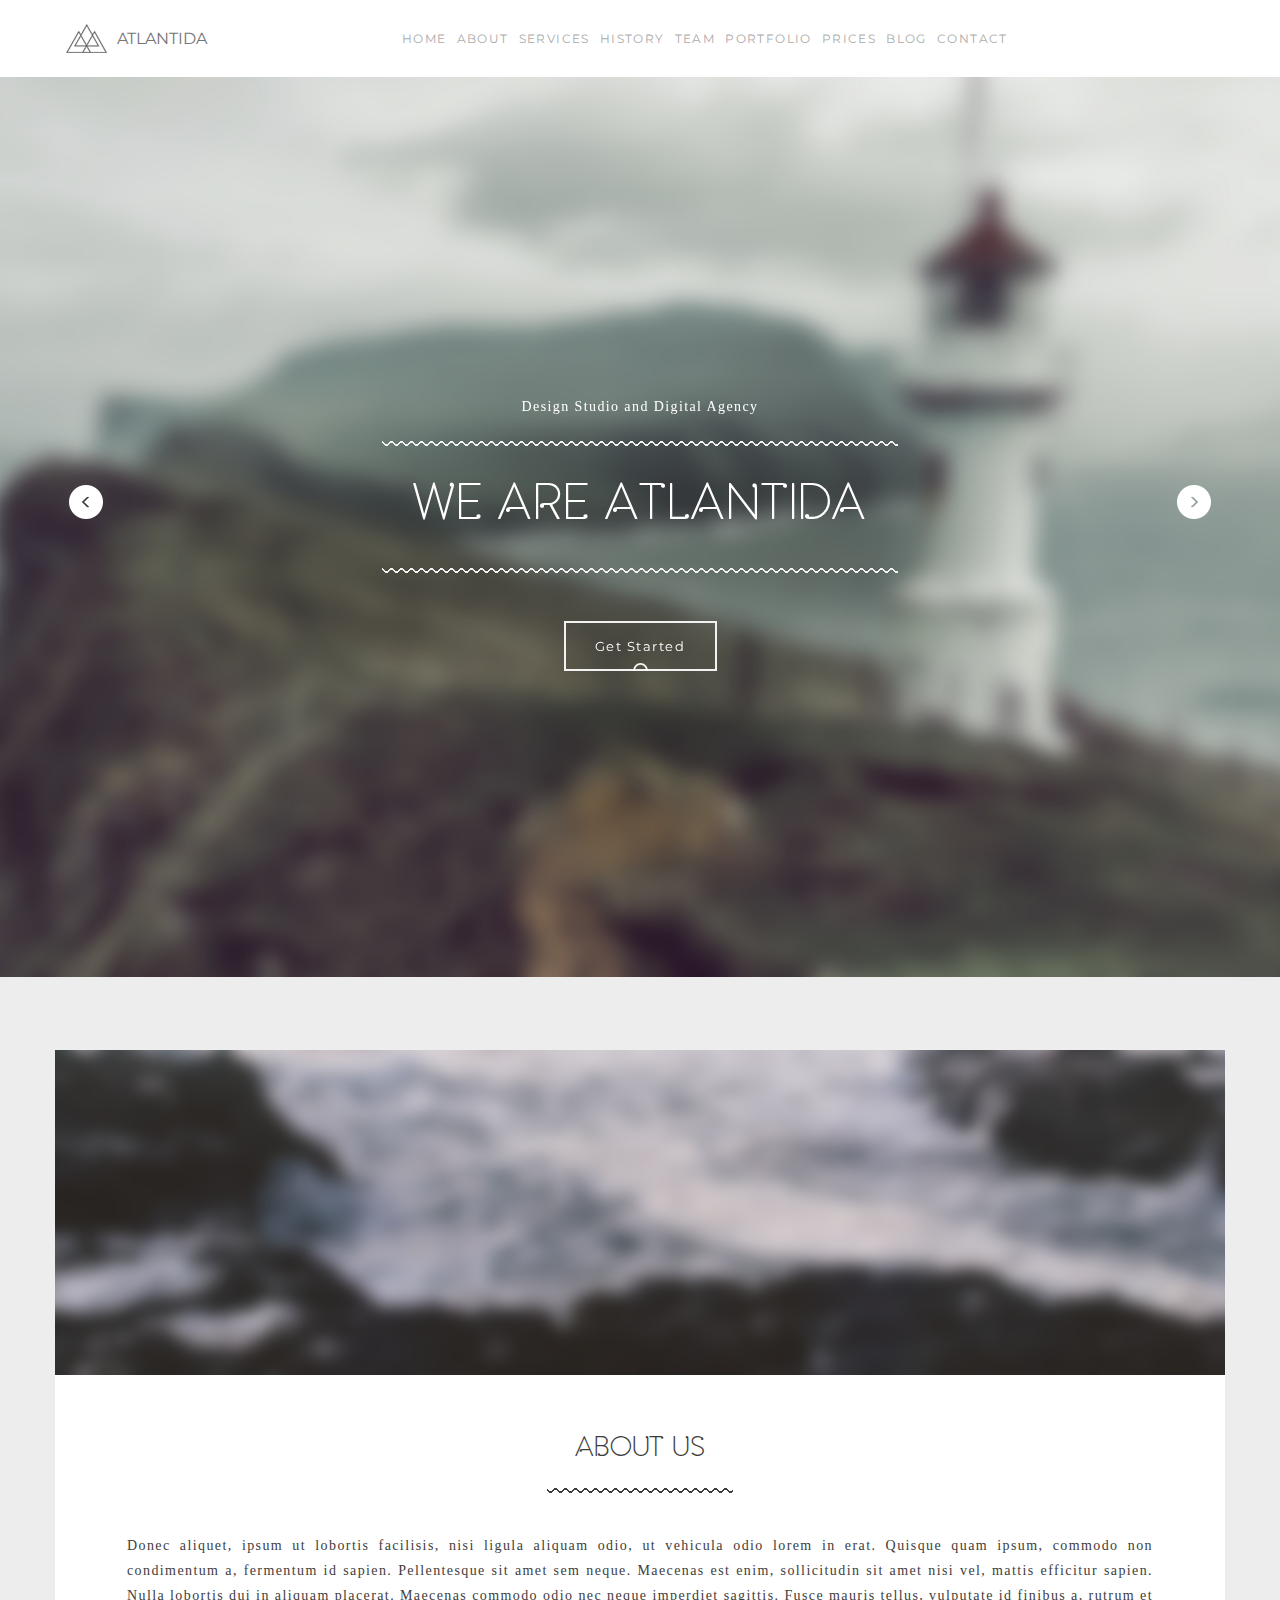
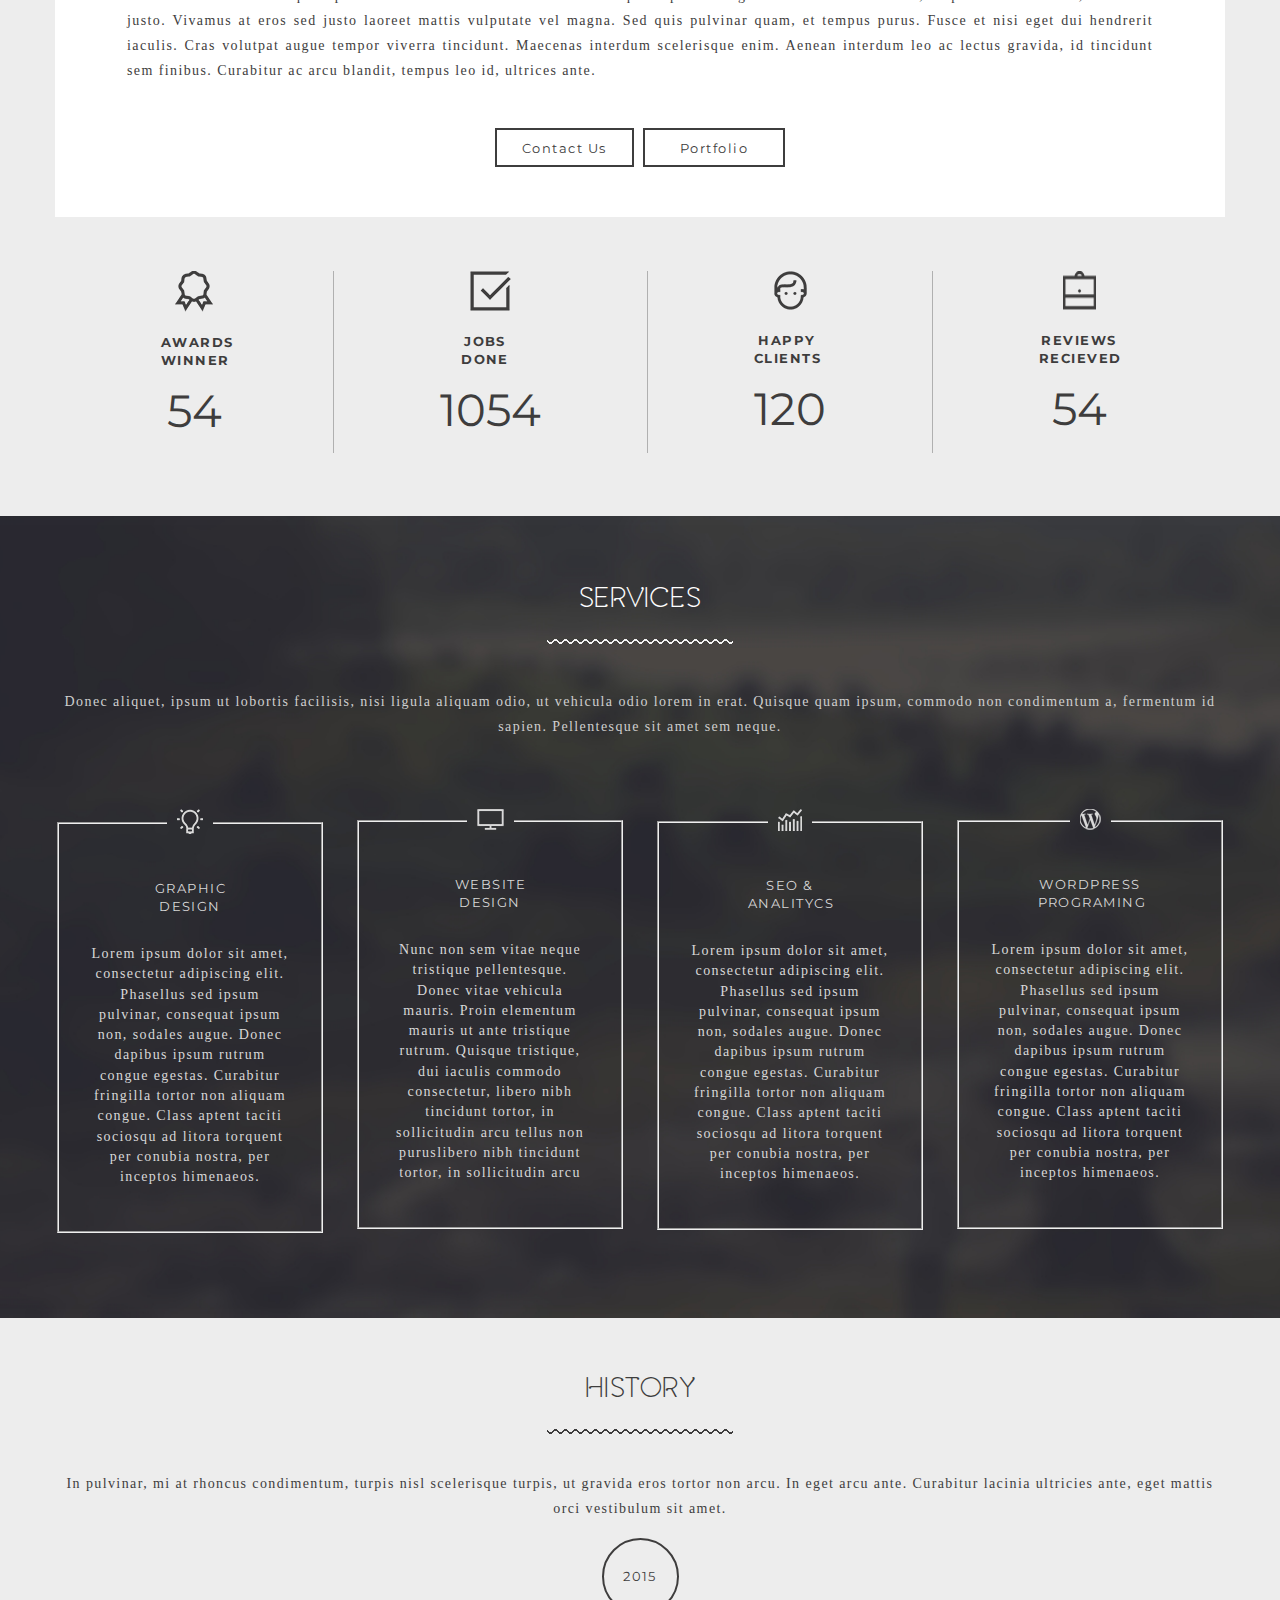
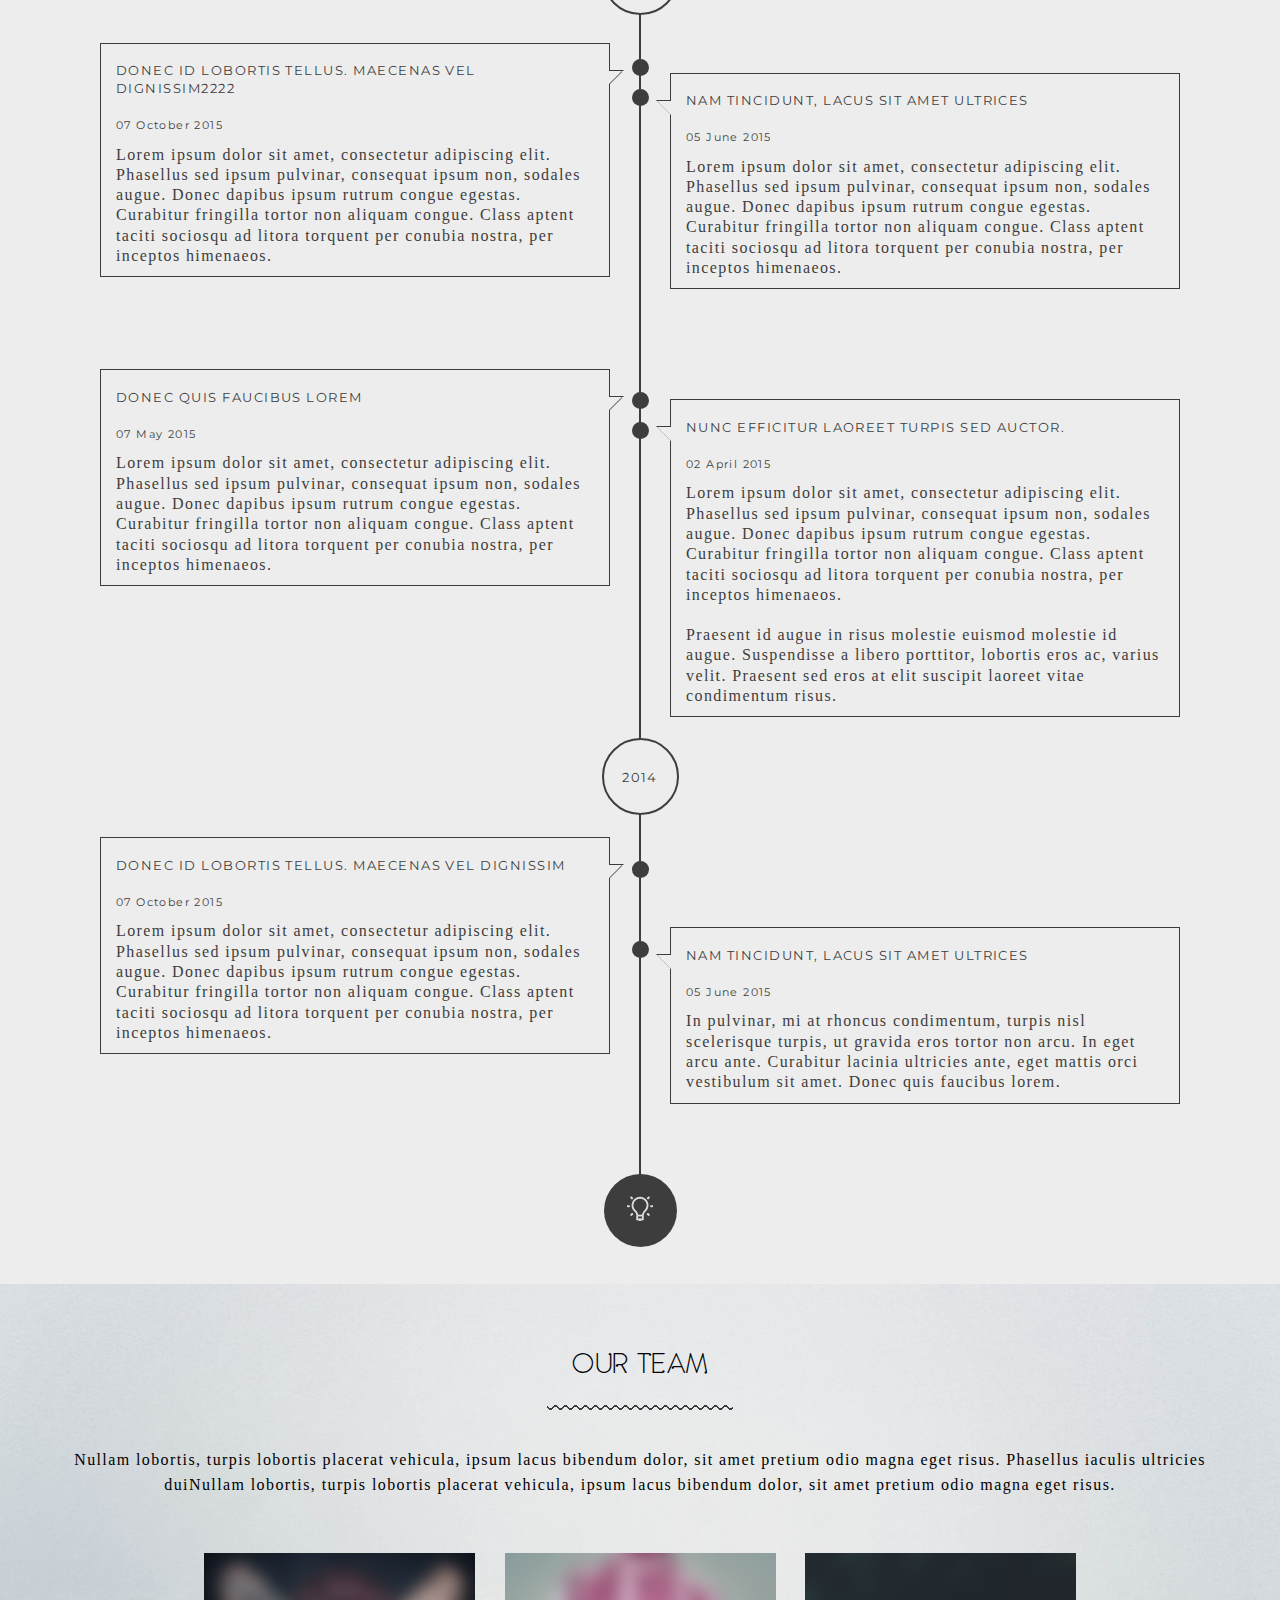
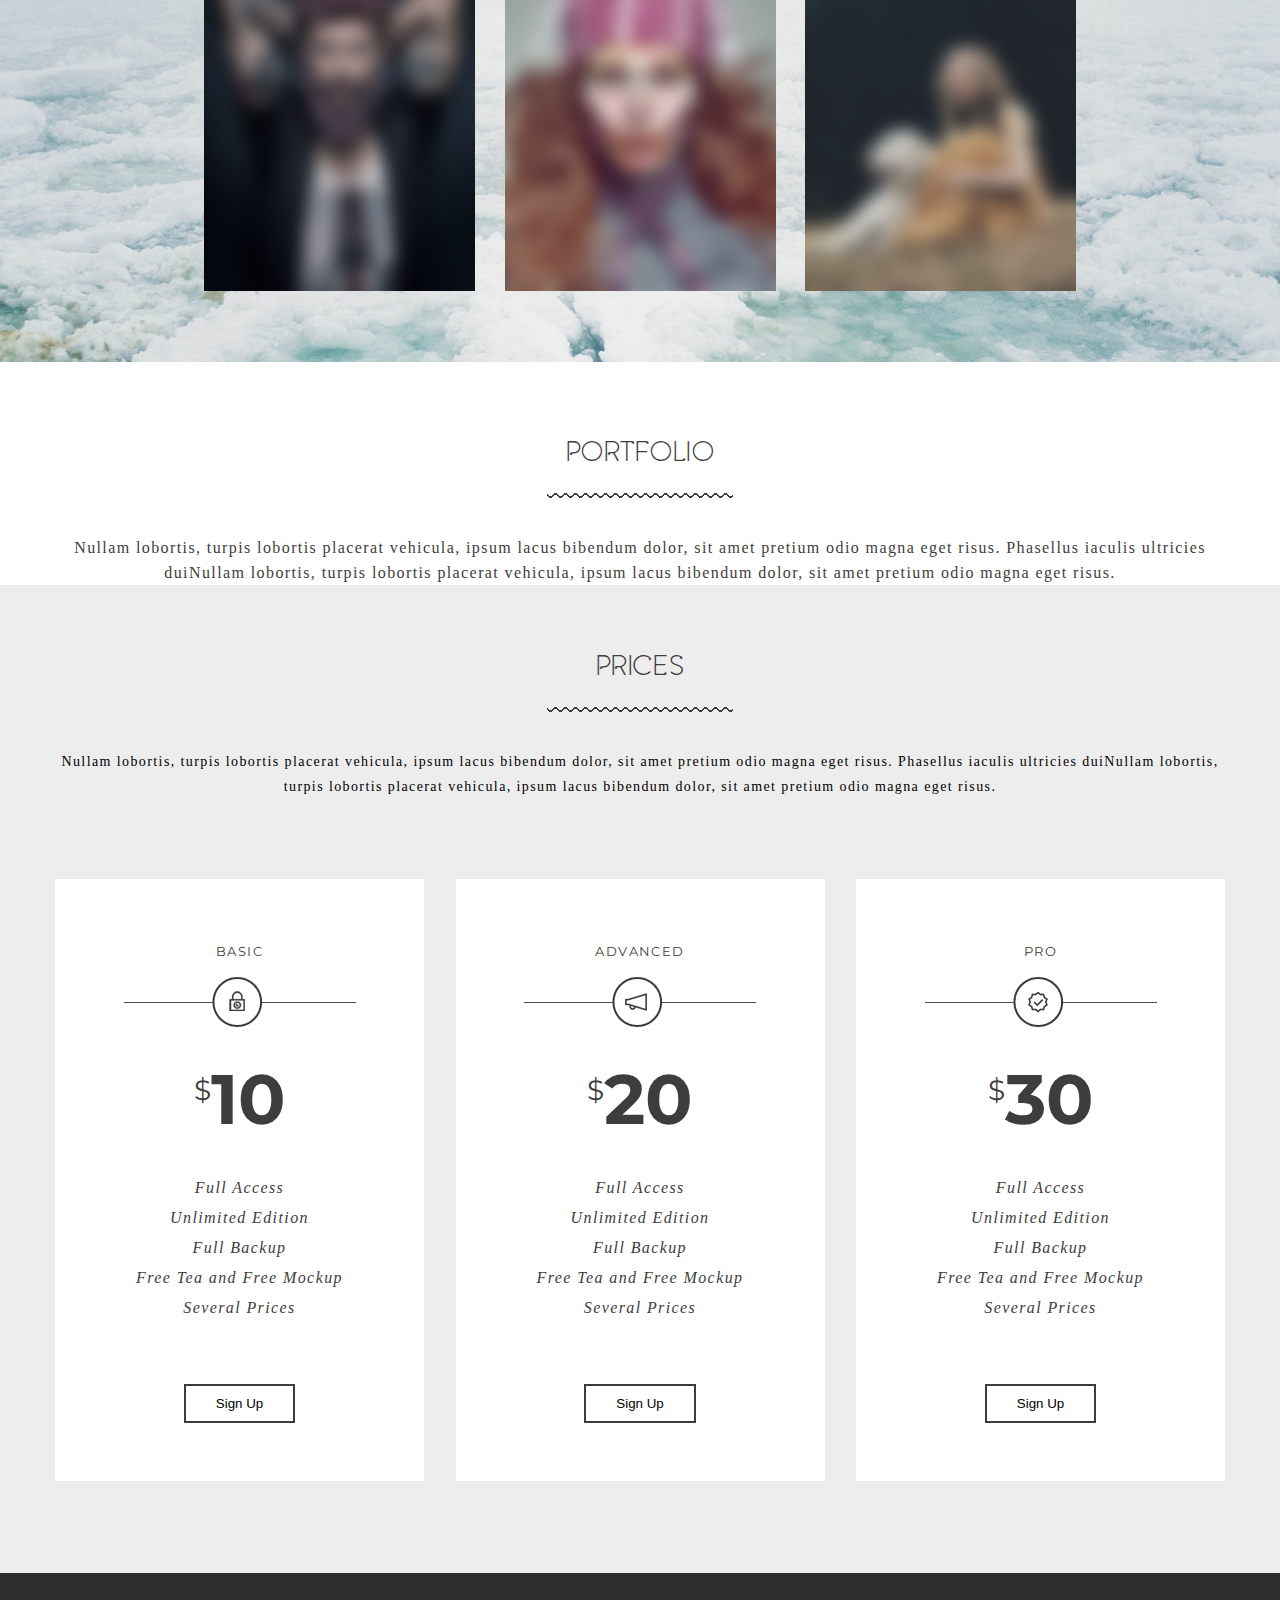
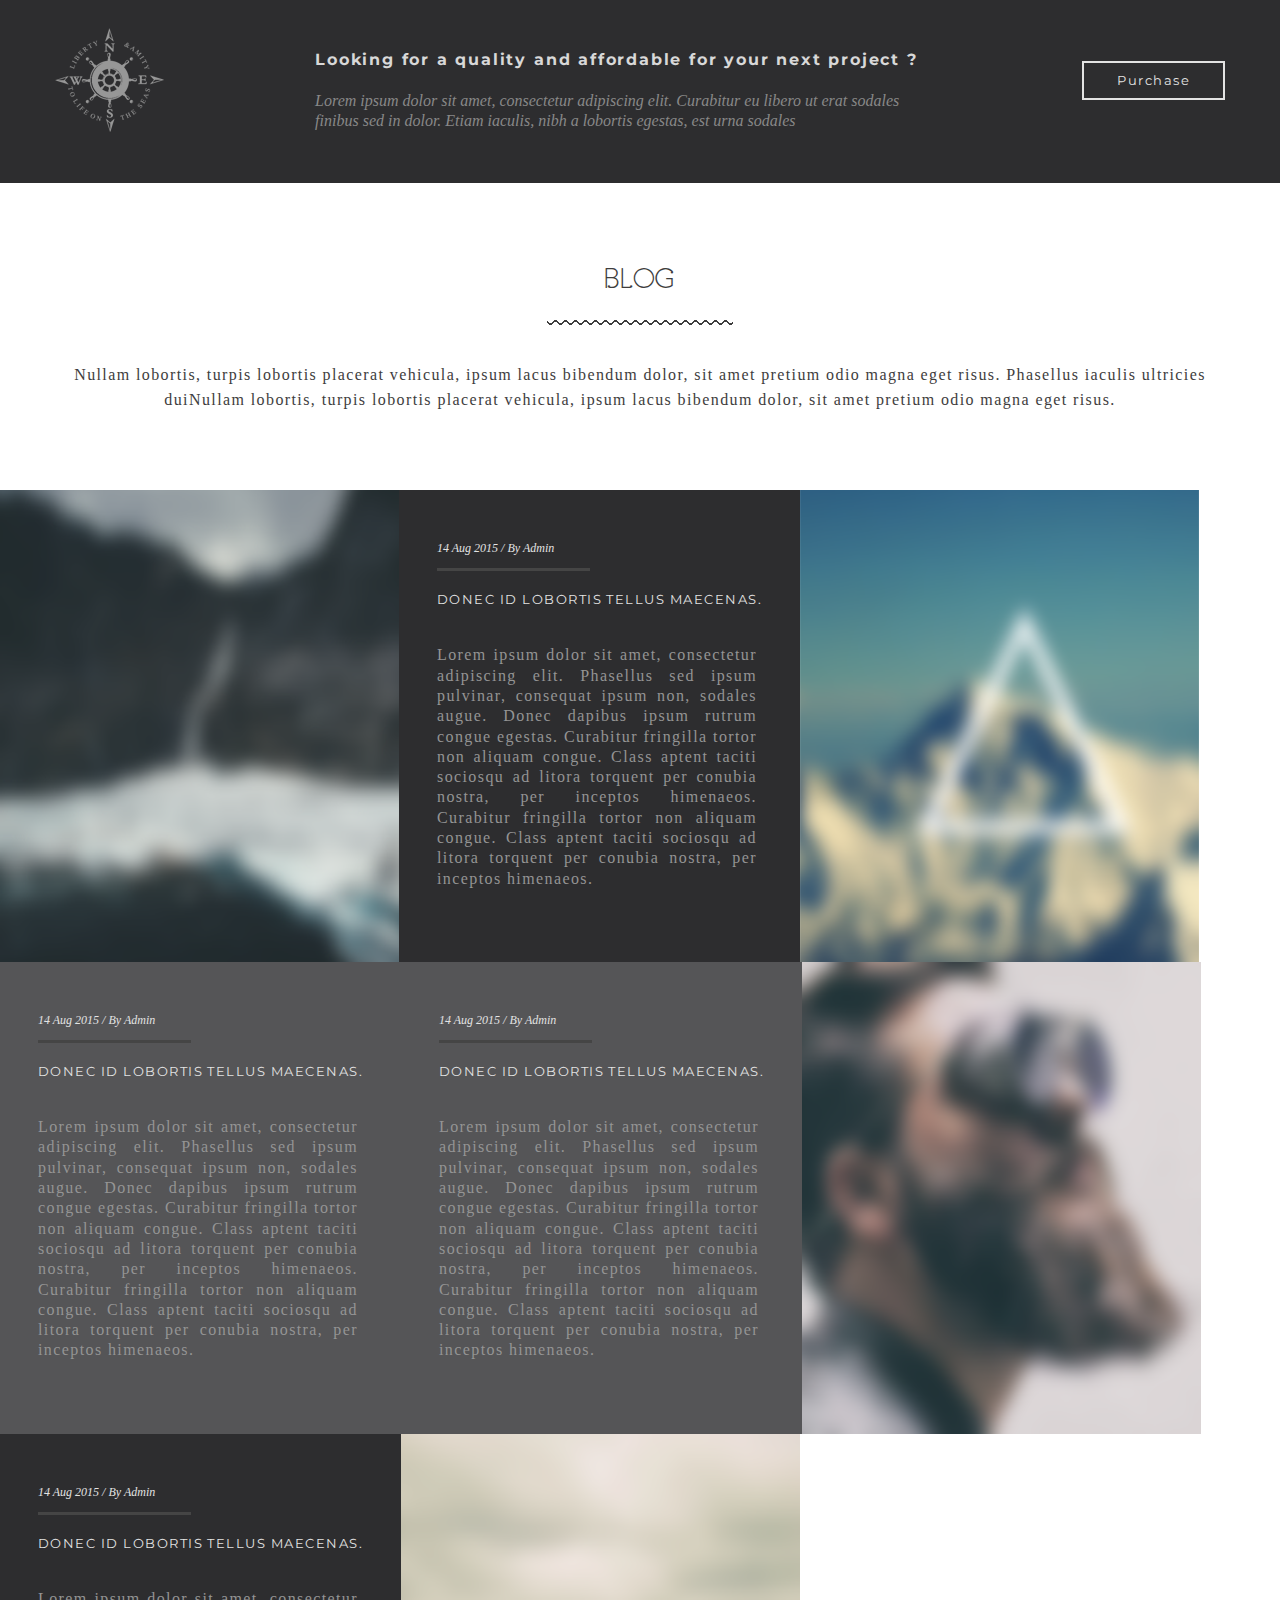
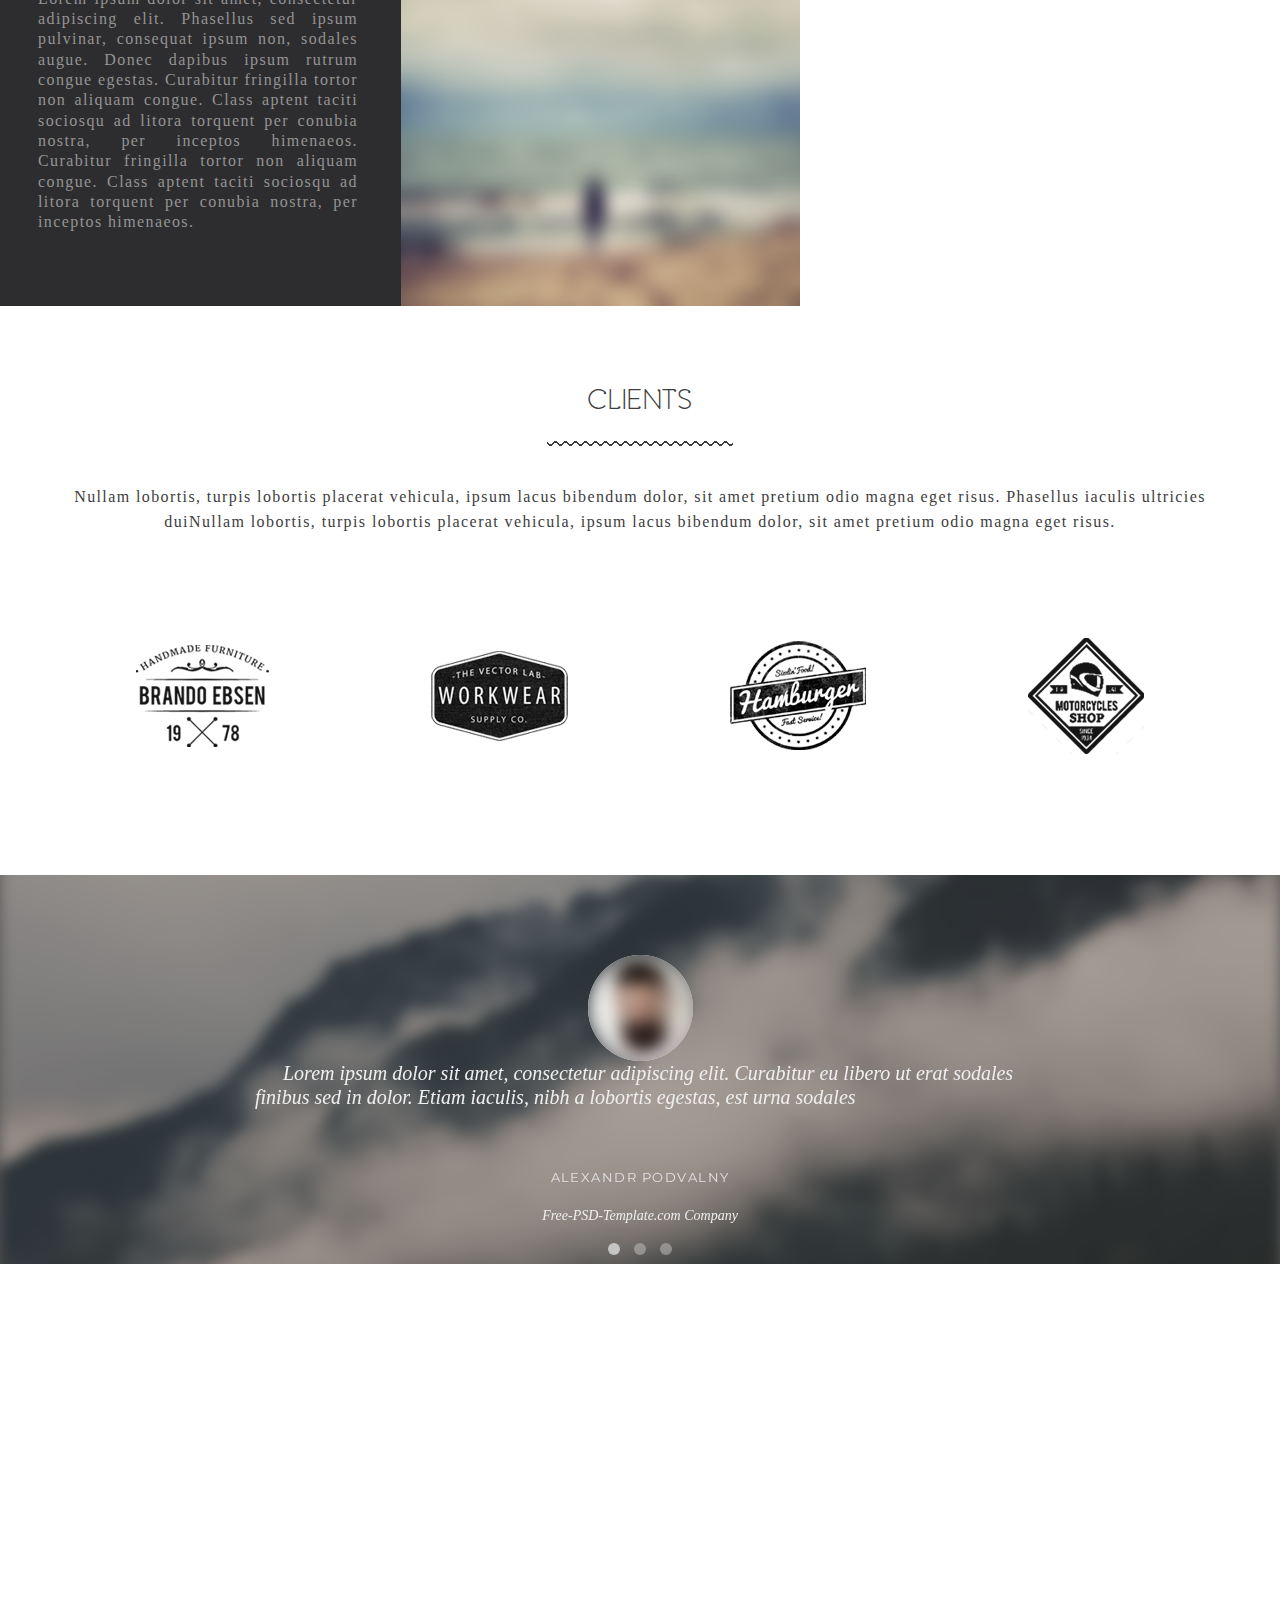
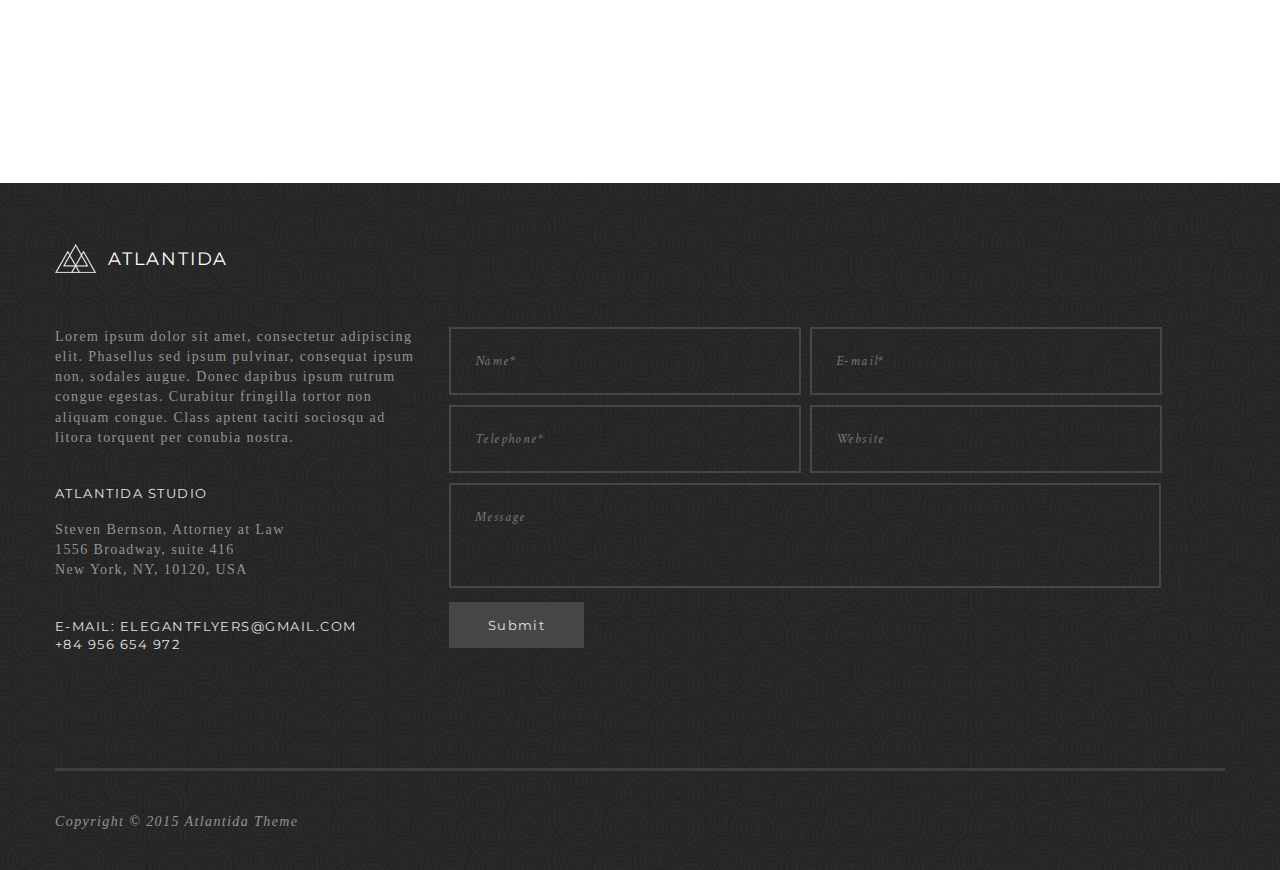
<file: app/index.html>
<!doctype html>
<html lang="en">
<head>
    <meta charset="UTF-8">
    <meta name="viewport" content="width=device-width, initial-scale=1">
    <meta http-equiv="X-UA-Compatible" content="ie=edge">

    <link href="https://fonts.googleapis.com/css?family=Crimson+Text" rel="stylesheet">
    <link href="https://fonts.googleapis.com/css?family=Crimson+Text:400i" rel="stylesheet">
    <link href="https://fonts.googleapis.com/css?family=Montserrat:400,700" rel="stylesheet">
    <link rel="stylesheet" href="https://use.fontawesome.com/releases/v5.5.0/css/all.css"
          integrity="sha384-B4dIYHKNBt8Bc12p+WXckhzcICo0wtJAoU8YZTY5qE0Id1GSseTk6S+L3BlXeVIU"
          crossorigin="anonymous">


    <link href="css/owl.carousel.css" rel="stylesheet">
    <link href="css/owl.theme.css" rel="stylesheet">
    <link rel="stylesheet" href="css/main.css">



    <title>ATLANTIDA</title>
</head>

<body>
    <header>
        <div class="wrapper">
                <div class="header">
                            <div class="top-logo">
                                <img src="img/header/top-logo.svg" alt="ATLANTIDA"> <span>ATLANTIDA</span>
                            </div>

                            <div class="bar">
                                <nav id="desktop">
                                            <ul>
                                                <li><a href="">Home</a></li>
                                                <li><a class="go_to" href="#about">About</a></li>
                                                <li><a class="go_to" href="#services">SERVICES</a></li>
                                                <li><a class="go_to" href="#history">History</a></li>
                                                <li><a class="go_to" href="#team">Team</a></li>
                                                <li><a class="go_to" href="#portfolio">Portfolio</a></li>
                                                <li><a class="go_to" href="#prices">Prices</a></li>
                                                <li><a class="go_to" href="#blog">Blog</a></li>
                                                <li><a class="go_to" href="#contact">Contact</a></li>
                                            </ul>

                                </nav>
                            </div>

                            <div id="burg">
                                <a href="#">
                                    <span class="bar" id="top"></span>
                                    <span class="bar" id="middle"></span>
                                    <span class="bar" id="bottom"></span>
                                </a>
                            </div>

                            <div class="mobile-tab">
                                <nav id="mobile">
                                    <ul>
                                        <li><a href="">Home</a></li>
                                        <li><a class="go_to" href="#about">About</a></li>
                                        <li><a class="go_to" href="#services">SERVICES</a></li>
                                        <li><a class="go_to" href="#history">History</a></li>
                                        <li><a class="go_to" href="#team">Team</a></li>
                                        <li><a class="go_to" href="#portfolio">Portfolio</a></li>
                                        <li><a class="go_to" href="#prices">Prices</a></li>
                                        <li><a class="go_to" href="#blog">Blog</a></li>
                                        <li><a class="go_to" href="#contact">Contact</a></li>
                                    </ul>

                                </nav>
                            </div>

                            <div class="social">
                                <a href="#"><i class="fab fa-facebook-square"></i></a>
                                <span></span>
                                <a href="#"><i class="fab fa-twitter"></i></a>
                                <span></span>
                                <a href="#"><i class="fab fa-behance"></i></a>
                            </div>
                        </div>

         </div>
    </header>

    <div class="top-slider">

        <div class="carousel">

            <div id="owl-header" class="owl-carousel">
                <div class="carousel-comment item">
                    <div class="slide-first">
                        <p>Design Studio and Digital Agency</p>
                        <div class="slider-element"><img src="img/header/slider-element.svg" alt=""></div>
                        <h1>WE ARE ATLANTIDA</h1>
                        <div class="slider-element"><img src="img/header/slider-element.svg" alt=""></div>
                        <button class="slider-btn">Get Started</button>
                    </div>
                </div>
                <div class="carousel-comment item">
                    <div class="slide-first">
                        <p>Design Studio and Digital Agency</p>
                        <div class="slider-element"><img src="img/header/slider-element.svg" alt=""></div>
                        <h1>WE ARE SEA</h1>
                        <div class="slider-element"><img src="img/header/slider-element.svg" alt=""></div>
                        <button class="slider-btn">Get Started</button>
                    </div>
                </div>
                <div class="carousel-comment item">
                    <div class="slide-first">
                        <p>Design Studio and Digital Agency</p>
                        <div class="slider-element"><img src="img/header/slider-element.svg" alt=""></div>
                        <h1>WE ARE OCEAN</h1>
                        <div class="slider-element"><img src="img/header/slider-element.svg" alt=""></div>
                        <button class="slider-btn">Get Started</button>
                    </div>
                </div>

            </div>

        </div>

            <!--<div class="carousel-wrapper">
                <span id="target-item-1"></span>
                <span id="target-item-2"></span>
                <span id="target-item-3"></span>
                <div class="carousel-item item-1">
                    <div class="slide-first">
                        <p>Design Studio and Digital Agency</p>
                        <div class="slider-element"><img src="img/header/slider-element.svg" alt=""></div>
                        <h1>WE ARE ATLANTIDA</h1>
                        <div class="slider-element"><img src="img/header/slider-element.svg" alt=""></div>
                        <button class="slider-btn">Get Started</button>
                    </div>
                    <a class="arrow arrow-prev" href="#target-item-3"></a>
                    <a class="arrow arrow-next" href="#target-item-2"></a>
                </div>
                <div class="carousel-item item-2 light">
                    <div class="slide-first">
                        <p>Design Studio and Digital Agency</p>
                        <div class="slider-element"><img src="img/header/slider-element.svg" alt=""></div>
                        <h1>WE ARE ATLANTIDA</h1>
                        <div class="slider-element"><img src="img/header/slider-element.svg" alt=""></div>
                        <button class="slider-btn">Get Started</button>
                    </div>
                    <a class="arrow arrow-prev" href="#target-item-1"></a>
                    <a class="arrow arrow-next" href="#target-item-3"></a>
                </div>
                <div class="carousel-item item-3">
                    <div class="slide-first">
                        <p>Design Studio and Digital Agency</p>
                        <div class="slider-element"><img src="img/header/slider-element.svg" alt=""></div>
                        <h1>WE ARE ATLANTIDA</h1>
                        <div class="slider-element"><img src="img/header/slider-element.svg" alt=""></div>
                        <button class="slider-btn">Get Started</button>
                    </div>
                    <a class="arrow arrow-prev" href="#target-item-2"></a>
                    <a class="arrow arrow-next" href="#target-item-1"></a>
                </div>
            </div>-->

    </div>



    <section class="about go_to" id="about">
        <img  class="about-bg" src="img/about/about-bg.jpg" alt="">
        <div class="about-section">
            <h2>ABOUT US</h2>
            <img src="img/about/about-line.png" alt="">
            <p class="about-content">Donec aliquet, ipsum ut lobortis facilisis, nisi ligula aliquam odio, ut vehicula odio lorem in erat.
                Quisque quam ipsum, commodo non condimentum a, fermentum id sapien. Pellentesque sit amet sem neque.
                Maecenas est enim, sollicitudin sit amet nisi vel, mattis efficitur sapien.
                Nulla lobortis dui in aliquam placerat.
                Maecenas commodo odio nec neque imperdiet sagittis.
                Fusce mauris tellus, vulputate id finibus a, rutrum et justo.
                Vivamus at eros sed justo laoreet mattis vulputate vel magna.
                Sed quis pulvinar quam, et tempus purus.
                Fusce et nisi eget dui hendrerit iaculis. Cras volutpat augue tempor viverra tincidunt.
                Maecenas interdum scelerisque enim. Aenean interdum leo ac lectus gravida,
                id tincidunt sem finibus. Curabitur ac arcu blandit, tempus leo id, ultrices ante. </p>
            <div class="about-buttons">
                <a href="" class="contact-btn">Contact Us</a>
                <a href="" class="portfolio-btn">Portfolio</a>
            </div>
        </div>

        <div class="about-success">

            <div class="about-success-item-first">
                <img src="img/about/icon.png" alt="">
                <p>AWARDS WINNER</p>
                <span>54</span>
            </div>
            <div class="line"></div>
            <div class="about-success-item-second">
                <img src="img/about/Checked_Checkbox_Icon.png" alt="">
                <p>JOBS DONE</p>
                <span>1054</span>
            </div>
            <div class="line"></div>
            <div class="about-success-item-third">
                <img src="img/about/Businessman_Icon.png" alt="">
                <p>HAPPY CLIENTS</p>
                <span>120</span>
            </div>
            <div class="line"></div>
            <div class="about-success-item-fourth">
                <img src="img/about/Briefcase_Icon.png" alt="">
                <p>reviews recieved</p>
                <span>54</span>
            </div>

        </div>
    </section>

    <section class="services go_to" id="services">
        <div class="wrapper">
            <div class="services-top">
                <h2>SERVICES</h2>
                <img src="img/services/services-line.svg" alt="">
                <p>Donec aliquet, ipsum ut lobortis facilisis, nisi ligula aliquam odio,
                    ut vehicula odio lorem in erat. Quisque quam ipsum, commodo non condimentum a,
                    fermentum id sapien. Pellentesque sit amet sem neque. </p>
            </div>

            <div class="services-items-list">

                <div class="services-item-first">
                    <fieldset>
                        <legend>
                            <object data="img/services" type="idea-icon.svg">
                                <img src="img/services/idea-icon.svg" alt="">
                            </object>
                        </legend>
                        <h3>GRAPHIC DESIGN</h3>
                        <p>Lorem ipsum dolor sit amet, consectetur adipiscing elit.
                            Phasellus sed ipsum pulvinar, consequat ipsum non, sodales augue.
                            Donec dapibus ipsum rutrum congue egestas.
                            Curabitur fringilla tortor non aliquam congue.
                            Class aptent taciti sociosqu ad litora torquent per conubia nostra,
                            per inceptos himenaeos.</p>
                    </fieldset>
                </div>

                <div class="services-item-second">
                    <fieldset>
                        <legend>
                            <object data="img/services/" type="monitor-icon.svg">
                                <img src="img/services/monitor-icon.svg" alt="">
                            </object>
                        </legend>
                        <h3>WEBSITE DESIGN</h3>
                        <p>Nunc non sem vitae neque tristique pellentesque.
                            Donec vitae vehicula mauris. Proin elementum mauris ut ante tristique rutrum.
                            Quisque tristique, dui iaculis commodo consectetur, libero nibh tincidunt tortor,
                            in sollicitudin arcu tellus non puruslibero nibh tincidunt tortor, in sollicitudin arcu </p>
                    </fieldset>
                </div>

                <div class="services-item-third">
                    <fieldset>
                        <legend>
                            <object data="img/services/" type="chart-icon.svg">
                                <img src="img/services/chart-icon.svg" alt="">
                            </object>
                        </legend>
                        <h3>SEO & ANALITYCS</h3>
                        <p>Lorem ipsum dolor sit amet, consectetur adipiscing elit.
                            Phasellus sed ipsum pulvinar, consequat ipsum non, sodales augue.
                            Donec dapibus ipsum rutrum congue egestas.
                            Curabitur fringilla tortor non aliquam congue.
                            Class aptent taciti sociosqu ad litora torquent per conubia nostra,
                            per inceptos himenaeos.</p>
                    </fieldset>
                </div>

                <div class="services-item-fourth">
                    <fieldset>
                        <legend>
                            <object data="img/services/" type="wordpress-icon.svg">
                                <img src="img/services/wordpress-icon.svg" alt="">
                            </object>
                        </legend>
                        <h3>WORDPRESS PROGRAMING</h3>
                        <p>Lorem ipsum dolor sit amet, consectetur adipiscing elit.
                            Phasellus sed ipsum pulvinar, consequat ipsum non, sodales augue.
                            Donec dapibus ipsum rutrum congue egestas.
                            Curabitur fringilla tortor non aliquam congue.
                            Class aptent taciti sociosqu ad litora torquent per conubia nostra,
                            per inceptos himenaeos.</p>
                    </fieldset>
                </div>

            </div>
        </div>
    </section>

    <section class="history go_to" id="history">
        <div class="wrapper">
            <div class="history-content">
                <h2>HISTORY</h2>
                <img src="img/about/about-line.png" alt="">
                <p>In pulvinar, mi at rhoncus condimentum, turpis nisl scelerisque turpis,
                    ut gravida eros tortor non arcu. In eget arcu ante. Curabitur lacinia ultricies ante,
                    eget mattis orci vestibulum sit amet.</p>
            </div>
        </div>

        <div class="history-timeline">
            <div class="wrapper">

            <!--Timeline-->

            <ul class="timeline">
                <li class="date"><div class="timeline-date">2015</div></li>
                <li class="dot"></li>
                <li>

                    <div class="timeline-panel">
                        <div class="timeline-heading">
                            <h4>Donec id lobortis tellus. Maecenas vel dignissim2222</h4>
                            <span>07 October 2015</span>
                        </div>
                        <div class="timeline-body">
                            <p>Lorem ipsum dolor sit amet, consectetur adipiscing elit.
                                Phasellus sed ipsum pulvinar, consequat ipsum non, sodales augue.
                                Donec dapibus ipsum rutrum congue egestas.
                                Curabitur fringilla tortor non aliquam congue.
                                Class aptent taciti sociosqu ad litora torquent per conubia nostra, per inceptos himenaeos.</p>
                        </div>
                    </div>
                </li>

                <li class="timeline-inverted">

                    <div class="timeline-panel">
                        <div class="timeline-heading">
                            <h4>Nam tincidunt, lacus sit amet ultrices</h4>
                            <span>05 June 2015</span>
                        </div>
                        <div class="timeline-body">
                            <p>Lorem ipsum dolor sit amet, consectetur adipiscing elit.
                                Phasellus sed ipsum pulvinar, consequat ipsum non, sodales augue.
                                Donec dapibus ipsum rutrum congue egestas.
                                Curabitur fringilla tortor non aliquam congue.
                                Class aptent taciti sociosqu ad litora torquent per conubia nostra, per inceptos himenaeos.</p>
                        </div>
                    </div>
                </li>
                <li class="dot-two"></li>
                <li>

                    <div class="timeline-panel">
                        <div class="timeline-heading">
                            <h4>Donec quis faucibus lorem</h4>
                            <span>07 May 2015</span>
                        </div>
                        <div class="timeline-body">
                            <p>Lorem ipsum dolor sit amet, consectetur adipiscing elit.
                                Phasellus sed ipsum pulvinar, consequat ipsum non, sodales augue.
                                Donec dapibus ipsum rutrum congue egestas.
                                Curabitur fringilla tortor non aliquam congue.
                                Class aptent taciti sociosqu ad litora torquent per conubia nostra, per inceptos himenaeos.</p>

                        </div>
                    </div>
                </li>
                <li class="dot-three"></li>
                <li class="timeline-inverted">

                    <div class="timeline-panel">
                        <div class="timeline-heading">
                            <h4>Nunc efficitur laoreet turpis sed auctor.</h4>
                            <span>02 April 2015</span>
                        </div>
                        <div class="timeline-body">
                            <p>Lorem ipsum dolor sit amet, consectetur adipiscing elit.
                                Phasellus sed ipsum pulvinar, consequat ipsum non, sodales augue.
                                Donec dapibus ipsum rutrum congue egestas.
                                Curabitur fringilla tortor non aliquam congue.
                                Class aptent taciti sociosqu ad litora torquent per conubia nostra, per inceptos himenaeos.</p>
                            <p>Praesent id augue in risus molestie euismod molestie id augue. Suspendisse a libero porttitor,
                                lobortis eros ac, varius velit. Praesent sed eros at elit suscipit laoreet vitae condimentum risus.</p>
                        </div>
                    </div>
                </li>

                <li class="date-two">
                    <div class="timeline-date-second">2014</div>
                </li>
                <li class="clearfix no-float"></li>
                <li class="clearfix no-float"></li>

            </ul>

            <ul class="timeline">

                        <li>

                            <div class="timeline-panel">
                                <div class="timeline-heading">
                                    <h4>Donec id lobortis tellus. Maecenas vel dignissim</h4>
                                    <span>07 October 2015</span>
                                </div>
                                <div class="timeline-body">
                                    <p>Lorem ipsum dolor sit amet, consectetur adipiscing elit.
                                        Phasellus sed ipsum pulvinar, consequat ipsum non, sodales augue.
                                        Donec dapibus ipsum rutrum congue egestas.
                                        Curabitur fringilla tortor non aliquam congue.
                                        Class aptent taciti sociosqu ad litora torquent per conubia nostra, per inceptos himenaeos.</p>
                                </div>

                            </div>
                        </li>

                        <li class="timeline-inverted">

                            <div class="timeline-panel">
                                <div class="timeline-heading">
                                    <h4>Nam tincidunt, lacus sit amet ultrices</h4>
                                    <span>05 June 2015</span>
                                </div>
                                <div class="timeline-body">
                                    <p>In pulvinar, mi at rhoncus condimentum, turpis nisl scelerisque turpis, ut gravida eros tortor non arcu.
                                        In eget arcu ante. Curabitur lacinia ultricies ante, eget mattis orci vestibulum sit amet. Donec quis faucibus lorem. </p>
                                </div>
                            </div>
                        </li>

                        <li class="date-three">
                            <div class="timeline-date-third">
                                <object data="img/services" type="idea-icon.svg">
                                    <img src="img/services/idea-icon.svg" alt="">
                                </object>
                            </div>
                        </li>

                <li class="clearfix no-float"></li>
            </ul>
            </div>
        </div>

    </section>

    <section class="team go_to" id="team">
        <div class="wrapper">
            <div class="team-content">
                <h2>OUR TEAM</h2>
                <img src="img/about/about-line.png" alt="">
                <p>Nullam lobortis, turpis lobortis placerat vehicula, ipsum lacus bibendum dolor,
                    sit amet pretium odio magna eget risus. Phasellus iaculis ultricies duiNullam lobortis,
                    turpis lobortis placerat vehicula, ipsum lacus bibendum dolor, sit amet pretium odio magna eget risus.</p>
            </div>

            <div class="team-items">

                    <div class="box-first">
                        <div class="hover-effect">
                            <a href="#" class="hover-text">
                                <h1>Jilia Smith</h1>
                                <p>Designer<p>
                                <img src="img/team/Divider.png" alt="">

                                <div class="team-social">
                                    <a href=""><i class="fab fa-facebook-square"></i></a>
                                    <a href=""><i class="fab fa-twitter"></i></a>
                                    <a href=""><i class="fab fa-behance"></i></a>
                                </div>
                            </a>
                        </div>
                    </div>

                    <div class="box-second">
                        <div class="hover-effect">
                            <a href="#" class="hover-text">
                                <h1>Jilia Smith</h1>
                                <p>Designer<p>
                                <img src="img/team/Divider.png" alt="">

                                <div class="team-social">
                                    <a href=""><i class="fab fa-facebook-square"></i></a>
                                    <a href=""><i class="fab fa-twitter"></i></a>
                                    <a href=""><i class="fab fa-behance"></i></a>
                                </div>
                            </a>
                        </div>
                    </div>

                <div class="box-third">
                    <div class="hover-effect">
                        <a href="#" class="hover-text">
                            <h1>Jilia Smith</h1>
                            <p>Designer<p>
                            <img src="img/team/Divider.png" alt="">

                            <div class="team-social">
                                <a href=""><i class="fab fa-facebook-square"></i></a>
                                <a href=""><i class="fab fa-twitter"></i></a>
                                <a href=""><i class="fab fa-behance"></i></a>
                            </div>
                        </a>
                    </div>
                </div>

            </div>
        </div>
    </section>

    <section class="portfolio go_to" id="portfolio">
        <div class="wrapper">
            <div class="portfolio-content">
                <h2>PORTFOLIO</h2>
                <img src="img/about/about-line.png" alt="">
                <p>Nullam lobortis, turpis lobortis placerat vehicula,
                    ipsum lacus bibendum dolor, sit amet pretium odio magna eget risus.
                    Phasellus iaculis ultricies duiNullam lobortis, turpis lobortis placerat vehicula,
                    ipsum lacus bibendum dolor, sit amet pretium odio magna eget risus.</p>
            </div>
        </div>
        <!--
        <div class="wrapper-gallery">
            <div class="button-group filters-button-group">
                <button class="button is-checked" data-filter="*">ALL</button>
                <button class="button" data-filter=".website">WEBSITE</button>
                <button class="button" data-filter=".brochures">BROCHURES</button>
                <button class="button" data-filter=".logos">LOGOS</button>

            </div>

            <div class="grid">

                   <img class="element-item" data-category="website" src="img/portfolio/1.png" alt="">
                   <img class="element-item" data-category="brochures" src="img/portfolio/2.png" alt="">



                   <img class="element-item" data-category="logos" src="img/portfolio/3.png" alt="">
                   <img class="element-item" data-category="website" src="img/portfolio/4.png" alt="">



                   <img class="element-item" data-category="brochures" src="img/portfolio/5.png" alt="">
                   <img class="element-item" data-category="logos" src="img/portfolio/6.png" alt="">



                   <img class="element-item" data-category="website" src="img/portfolio/7.png" alt="">
                   <img class="element-item" data-category="logos" src="img/portfolio/8.png" alt="">
               </div>
            </div>

         </div>

    </section>-->

    <section class="prices go_to" id="prices">
        <div class="wrapper">
            <div class="prices-content">
                <h2>PRICES</h2>
                <img src="img/about/about-line.png" alt="">
                <p>Nullam lobortis, turpis lobortis placerat vehicula, ipsum lacus bibendum dolor,
                    sit amet pretium odio magna eget risus. Phasellus iaculis ultricies duiNullam lobortis,
                    turpis lobortis placerat vehicula, ipsum lacus bibendum dolor,
                    sit amet pretium odio magna eget risus.</p>
            </div>

            <div class="prises-list">

                <div class="price-item">
                    <h4>BASIC</h4>
                    <img src="img/prices/lock.svg" alt="">
                    <span><sup>$</sup>10</span>
                    <ul>
                        <li>Full Access</li>
                        <li>Unlimited Edition</li>
                        <li>Full Backup</li>
                        <li>Free Tea and Free Mockup</li>
                        <li>Several Prices</li>
                    </ul>
                    <button>Sign Up</button>
                </div>

                <div class="price-item">
                    <h4>ADVANCED</h4>
                    <img src="img/prices/bullhorn.svg" alt="">
                    <span><sup>$</sup>20</span>
                    <ul>
                        <li>Full Access</li>
                        <li>Unlimited Edition</li>
                        <li>Full Backup</li>
                        <li>Free Tea and Free Mockup</li>
                        <li>Several Prices</li>
                    </ul>
                    <button>Sign Up</button>
                </div>

                <div class="price-item">
                    <h4>PRO</h4>
                    <img src="img/prices/check.svg" alt="">
                    <span><sup>$</sup>30</span>
                    <ul>
                        <li>Full Access</li>
                        <li>Unlimited Edition</li>
                        <li>Full Backup</li>
                        <li>Free Tea and Free Mockup</li>
                        <li>Several Prices</li>
                    </ul>
                    <button>Sign Up</button>
                </div>

            </div>
        </div>
    </section>

    <div class="quality">
        <div class="wrapper">
            <div class="quality-content">
                <img src="img/prices/Image.png" alt="">
                <div class="quality-text">
                    <h4>Looking for a quality and affordable for your next project ?</h4>
                    <p>Lorem ipsum dolor sit amet, consectetur adipiscing elit.
                        Curabitur eu libero ut erat sodales finibus sed in dolor.
                        Etiam iaculis, nibh a lobortis egestas, est urna sodales</p>
                </div>
                <button>Purchase</button>
            </div>
        </div>

    </div>

    <section class="blog-main-page go_to" id="blog">
        <div class="wrapper">
            <div class="blog-main-page-content">
                <h2>BLOG</h2>
                <img src="img/about/about-line.png" alt="">
                <p>Nullam lobortis, turpis lobortis placerat vehicula, ipsum lacus bibendum dolor,
                    sit amet pretium odio magna eget risus. Phasellus iaculis ultricies duiNullam lobortis,
                    turpis lobortis placerat vehicula, ipsum lacus bibendum dolor,
                    sit amet pretium odio magna eget risus.</p>
            </div>
        </div>
            
         <div class="wrapper-gallery">
                <div class="blog-main-page-gallery">

                    <img src="img/blog/img-1.png" alt="">

                    <div class="blog-item">
                        <p class="date">14 Aug 2015 / By Admin</p>
                        <a href="blog.html"><i class="fas fa-caret-right"></i>Donec id lobortis tellus Maecenas.</a>
                        <div class="text">Lorem ipsum dolor sit amet, consectetur adipiscing elit.
                            Phasellus sed ipsum pulvinar, consequat ipsum non, sodales augue.
                            Donec dapibus ipsum rutrum congue egestas. Curabitur fringilla tortor non aliquam congue.
                            Class aptent taciti sociosqu ad litora torquent per conubia nostra, per inceptos himenaeos.
                            Curabitur fringilla tortor non aliquam congue. Class aptent taciti sociosqu ad litora
                            torquent per conubia nostra, per inceptos himenaeos.</div>
                    </div>

                    <img src="img/blog/img-2.png" alt="">

                    <div class="blog-item-second">
                        <p class="date">14 Aug 2015 / By Admin</p>
                        <a href="blog.html"><i class="fas fa-caret-right"></i>Donec id lobortis tellus Maecenas.</a>
                        <div class="text">Lorem ipsum dolor sit amet, consectetur adipiscing elit.
                            Phasellus sed ipsum pulvinar, consequat ipsum non, sodales augue.
                            Donec dapibus ipsum rutrum congue egestas. Curabitur fringilla tortor non aliquam congue.
                            Class aptent taciti sociosqu ad litora torquent per conubia nostra, per inceptos himenaeos.
                            Curabitur fringilla tortor non aliquam congue. Class aptent taciti sociosqu ad litora
                            torquent per conubia nostra, per inceptos himenaeos.</div>
                    </div>

                    <div class="blog-item-second">
                        <p class="date">14 Aug 2015 / By Admin</p>
                        <a href="blog.html"><i class="fas fa-caret-right"></i>Donec id lobortis tellus Maecenas.</a>
                        <div class="text">Lorem ipsum dolor sit amet, consectetur adipiscing elit.
                            Phasellus sed ipsum pulvinar, consequat ipsum non, sodales augue.
                            Donec dapibus ipsum rutrum congue egestas. Curabitur fringilla tortor non aliquam congue.
                            Class aptent taciti sociosqu ad litora torquent per conubia nostra, per inceptos himenaeos.
                            Curabitur fringilla tortor non aliquam congue. Class aptent taciti sociosqu ad litora
                            torquent per conubia nostra, per inceptos himenaeos.</div>
                    </div>

                    <img src="img/blog/img-3.png" alt="">

                    <div class="blog-item">
                        <p class="date">14 Aug 2015 / By Admin</p>
                        <a href="blog.html"><i class="fas fa-caret-right"></i>Donec id lobortis tellus Maecenas.</a>
                        <div class="text">Lorem ipsum dolor sit amet, consectetur adipiscing elit.
                            Phasellus sed ipsum pulvinar, consequat ipsum non, sodales augue.
                            Donec dapibus ipsum rutrum congue egestas. Curabitur fringilla tortor non aliquam congue.
                            Class aptent taciti sociosqu ad litora torquent per conubia nostra, per inceptos himenaeos.
                            Curabitur fringilla tortor non aliquam congue. Class aptent taciti sociosqu ad litora
                            torquent per conubia nostra, per inceptos himenaeos.</div>
                    </div>

                    <img src="img/blog/img-4.png" alt="">

                </div>
         </div>



    </section>

    <section class="clients">
        <div class="wrapper">
            <div class="clients-content">
                <h2>CLIENTS</h2>
                <img src="img/about/about-line.png" alt="">
                <p>Nullam lobortis, turpis lobortis placerat vehicula, ipsum lacus bibendum dolor,
                    sit amet pretium odio magna eget risus. Phasellus iaculis ultricies duiNullam lobortis,
                    turpis lobortis placerat vehicula, ipsum lacus bibendum dolor, sit amet pretium odio magna
                    eget risus.</p>

                <div class="clients-logo">
                    <img src="img/clients/1.png" alt="">
                    <img src="img/clients/2.png" alt="">
                    <img src="img/clients/3.png" alt="">
                    <img src="img/clients/4.png" alt="">
                </div>
            </div>
        </div>
    </section>

    <div class="testimonial">
        <div class="wrapper">
            <div class="carousel">

                <div id="owl-demo" class="owl-carousel">
                    <div class="testimonial-comment item">
                        <img src="img/testimonial/testman.png" alt="">
                        <p class="testimonial-main"><span><i class="fas fa-quote-left fa-2x"></i></span>Lorem ipsum dolor sit amet, consectetur adipiscing elit.
                            Curabitur eu libero ut erat sodales finibus sed in dolor.
                            Etiam iaculis, nibh a lobortis egestas, est urna sodales<span><i class="fas fa-quote-right fa-2x"></i></span></p>
                        <p class="testimonial-whois">ALEXANDR PODVALNY</p>
                        <p class="testimonial-place">Free-PSD-Template.com Company</p>
                    </div>
                    <div class="testimonial-comment item">
                        <img src="img/testimonial/testman.png" alt="">
                        <p class="testimonial-main"><span><i class="fas fa-quote-left fa-2x"></i></span>Lorem ipsum dolor sit amet, consectetur adipiscing elit.
                            Curabitur eu libero ut erat sodales finibus sed in dolor.
                            Etiam iaculis, nibh a lobortis egestas, est urna sodales<span><i class="fas fa-quote-right fa-2x"></i></span></p>
                        <p class="testimonial-whois">ALEXANDR PODVALNY</p>
                        <p class="testimonial-place">Free-PSD-Template.com Company</p>
                    </div>
                    <div class="testimonial-comment item">
                        <img src="img/testimonial/testman.png" alt="">
                        <p class="testimonial-main"><span><i class="fas fa-quote-left fa-2x"></i></span>Lorem ipsum dolor sit amet, consectetur adipiscing elit.
                            Curabitur eu libero ut erat sodales finibus sed in dolor.
                            Etiam iaculis, nibh a lobortis egestas, est urna sodales<span><i class="fas fa-quote-right fa-2x"></i></span></p>
                        <p class="testimonial-whois">ALEXANDR PODVALNY</p>
                        <p class="testimonial-place">Free-PSD-Template.com Company</p>
                    </div>

                </div>

            </div>
        </div>

    </div>

    <div class="map">
        <iframe src="https://www.google.com/maps/embed?pb=!1m18!1m12!1m3!1d3022.5776841695415!2d-73.98997993422333!3d40.74931733183768!2m3!1f0!2f0!3f0!3m2!1i1024!2i768!4f13.1!3m3!1m2!1s0x89c259a9aeb1c6b5%3A0x35b1cfbc89a6097f!2z0K3QvNC_0LDQudGALdGB0YLQtdC50YIt0LHQuNC70LTQuNC90LMsIE5ldyBZb3JrLCBOWSAxMDAwMSwg0KHQqNCQ!5e0!3m2!1sru!2sua!4v1546983389434"
                width="100%" height="515" frameborder="0" style="border:0" allowfullscreen></iframe>
    </div>

    <footer class="go_to" id="contact">
        <div class="wrapper">
            <div class="footer-logo">
                <img src="img/footer/footer-logo.png" alt=""> <span>ATLANTIDA</span>
            </div>

            <div class="footer-contacts">
                <div class="main-contacts">
                    <p>Lorem ipsum dolor sit amet, consectetur adipiscing elit.
                        Phasellus sed ipsum pulvinar, consequat ipsum non, sodales augue.
                        Donec dapibus ipsum rutrum congue egestas. Curabitur fringilla tortor non aliquam congue.
                        Class aptent taciti sociosqu ad litora torquent per conubia nostra.</p>
                    <h4>ATLANTIDA STUDIO</h4>
                    <p>Steven Bernson, Attorney at Law</p>
                    <p>1556 Broadway, suite 416</p>
                    <p>New York, NY, 10120, USA</p>
                    <h4>E-mail: elegantflyers@gmail.com
                        +84 956 654 972</h4>
                </div>
                
                <div class="footer-form">
                    <form action="">
                        <label for="fname"></label>
                        <input type="text" id="fname" placeholder="Name*">

                        <label for="mail"></label>
                        <input type="email" id="mail" placeholder="E-mail*">
                        
                        <label for="phone"></label>
                        <input type="tel" id="phone" placeholder="Telephone*">
                        
                        <label for="site"></label>
                        <input type="text" id="site" placeholder="Website">

                        <label for="post"></label>
                        <textarea name="" id="post" cols="30" rows="10" placeholder="Message"></textarea>

                        <label for="send"></label>
                        <input type="submit" id="send" value="Submit">
                    </form>
                </div>
            </div>

            <div class="footer-links">
                <div class="social">
                    <a href=""><i class="fab fa-facebook-square"></i></a>
                    <span></span>
                    <a href=""><i class="fab fa-twitter"></i></a>
                    <span></span>
                    <a href=""><i class="fab fa-behance"></i></a>
                </div>
            </div>

            <div class="copyright">
                <p>Copyright © 2015 Atlantida Theme</p>
            </div>
        </div>
    </footer>


    <script
            src="https://code.jquery.com/jquery-3.3.1.js"
            integrity="sha256-2Kok7MbOyxpgUVvAk/HJ2jigOSYS2auK4Pfzbm7uH60="
            crossorigin="anonymous"></script>
    <script src="js/isotope.pkgd.js"></script>
    <script src="js/jquery-1.9.1.min.js"></script>
    <script src="js/owl.carousel.js"></script>
    <script src="js/common.js"></script>



</body>
</html>
</file>
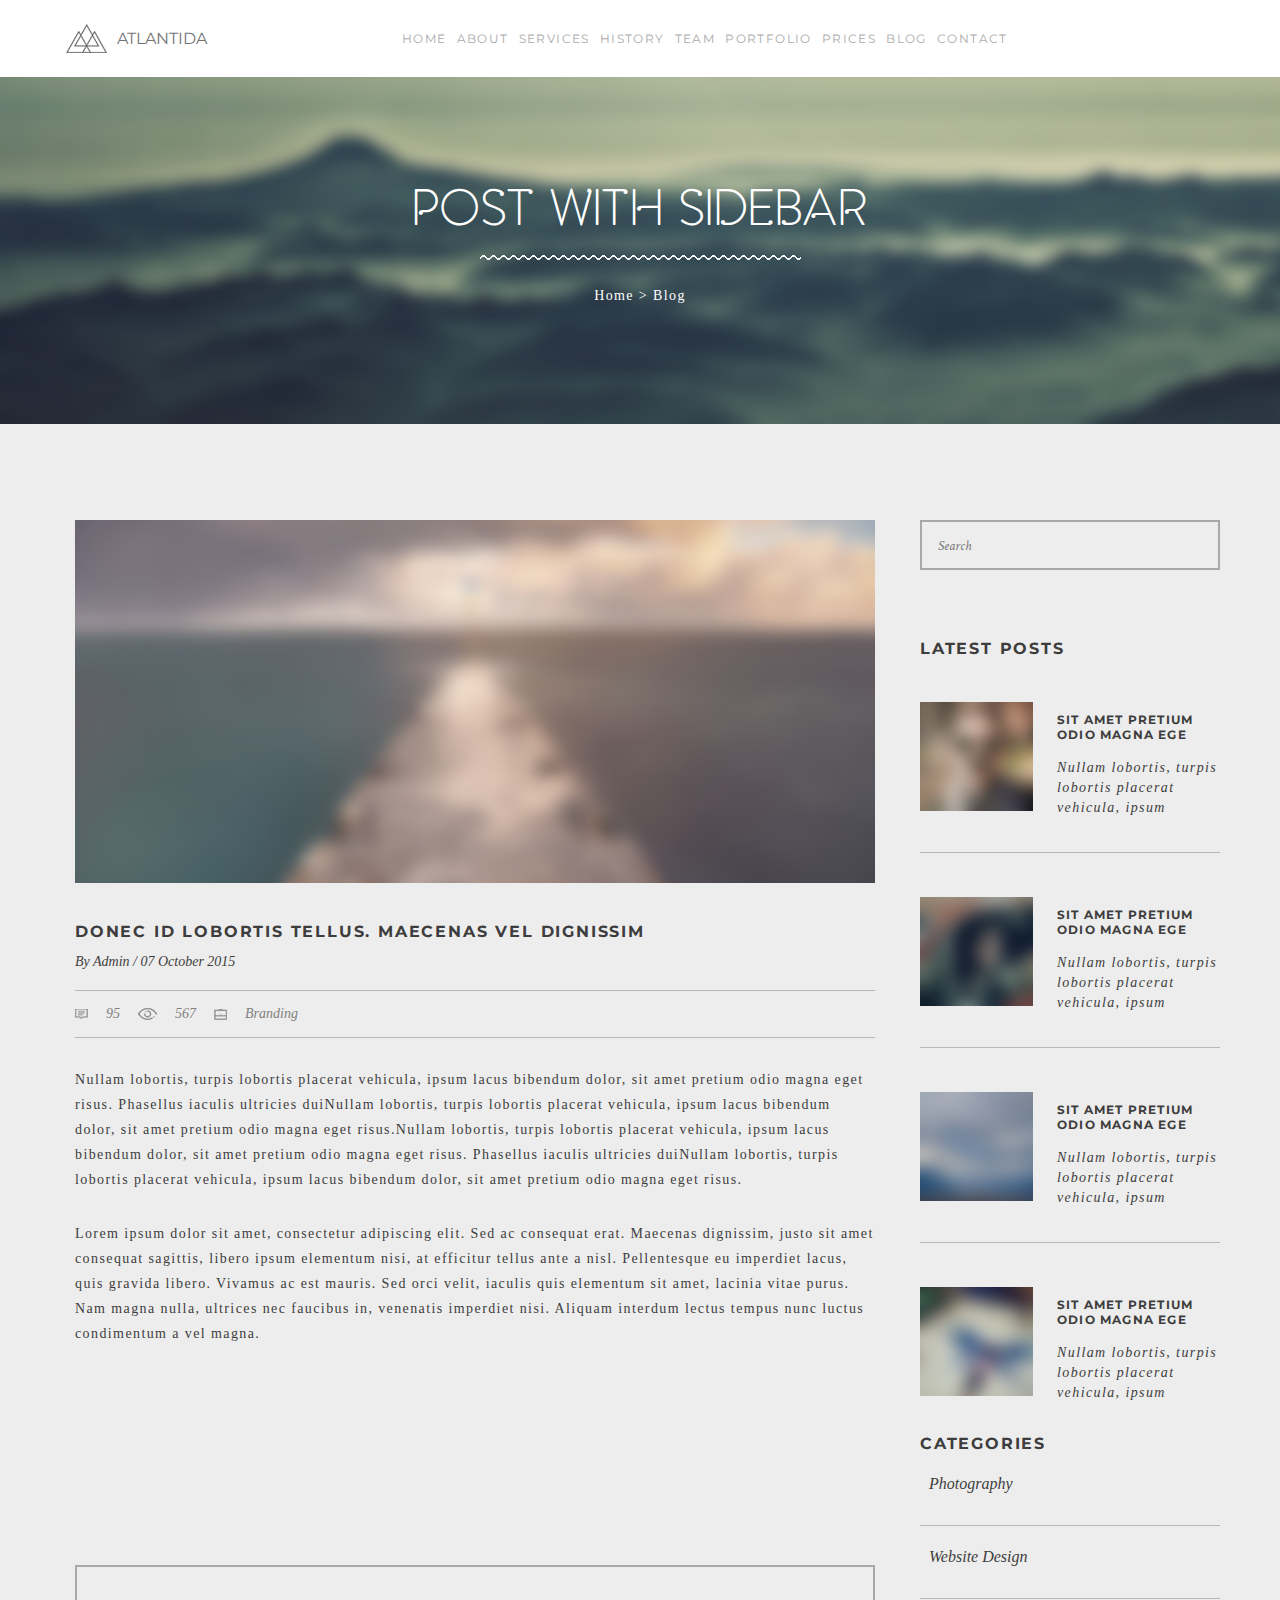
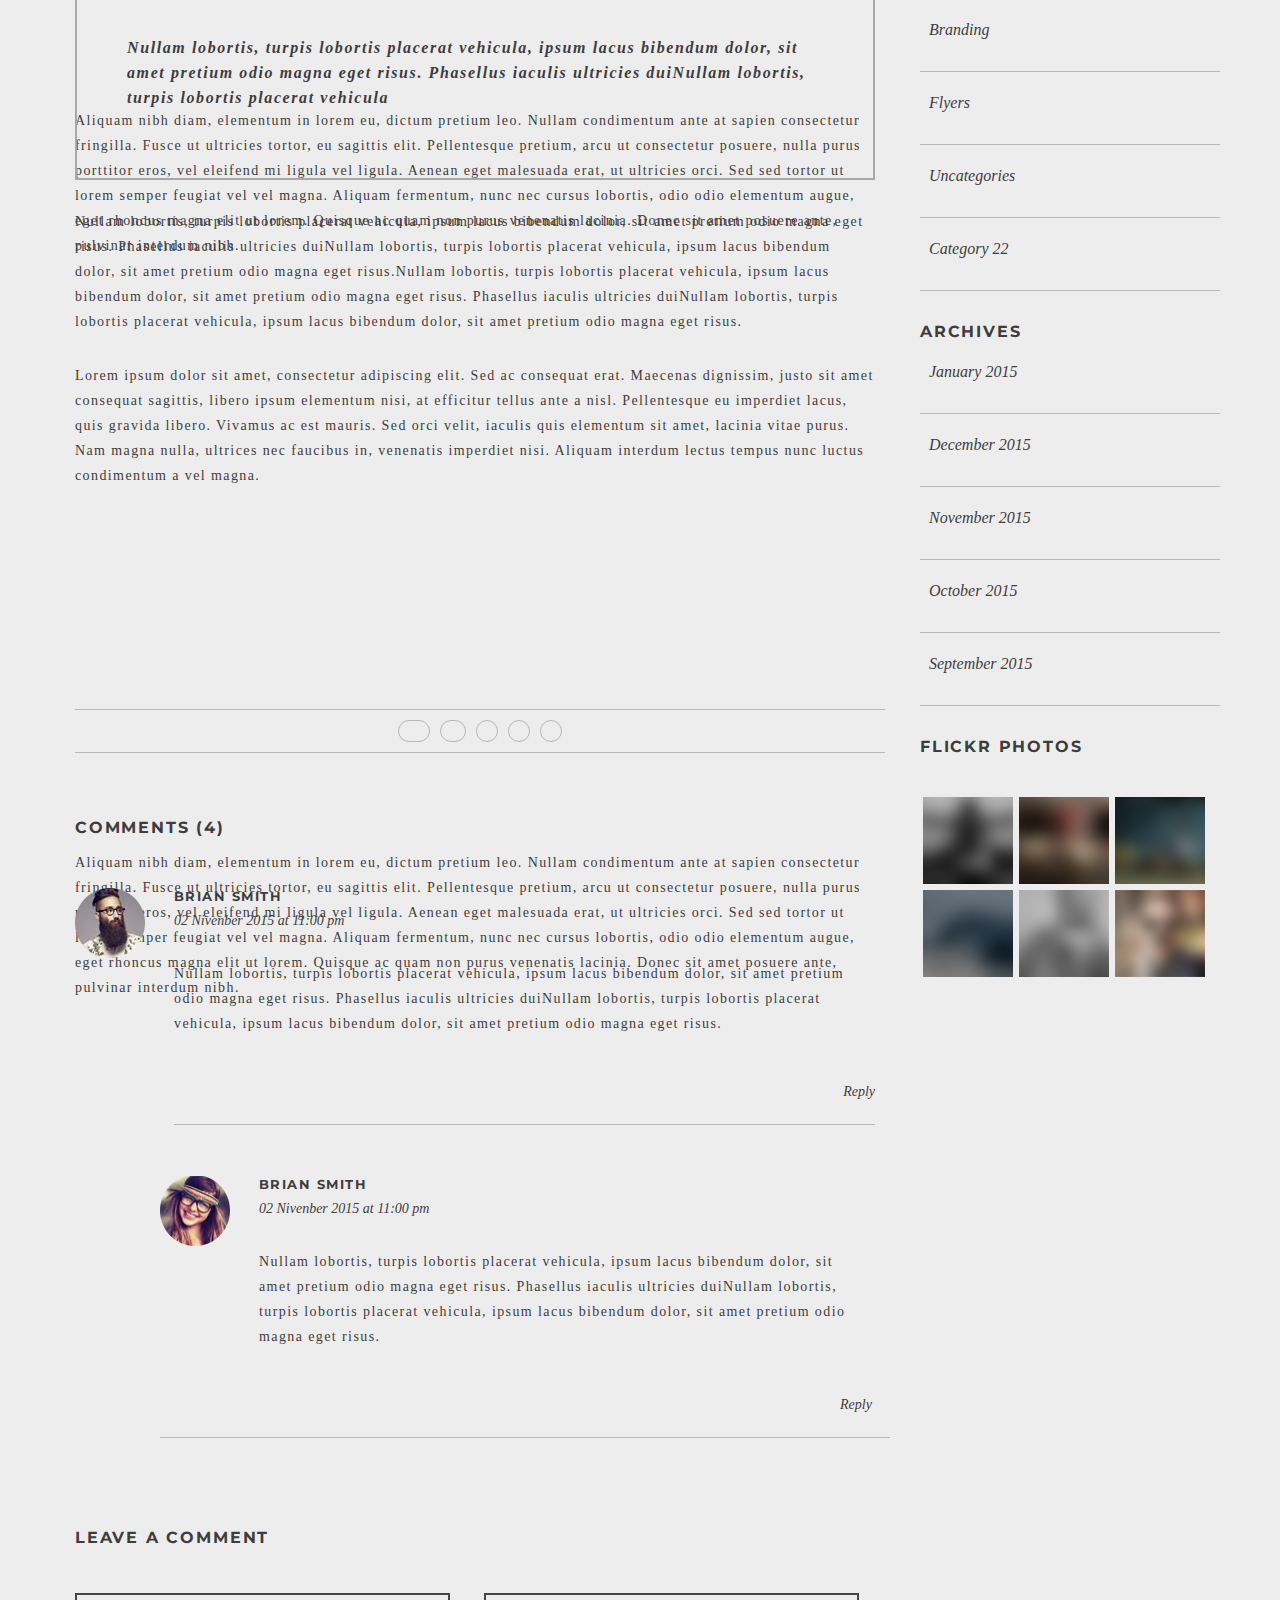
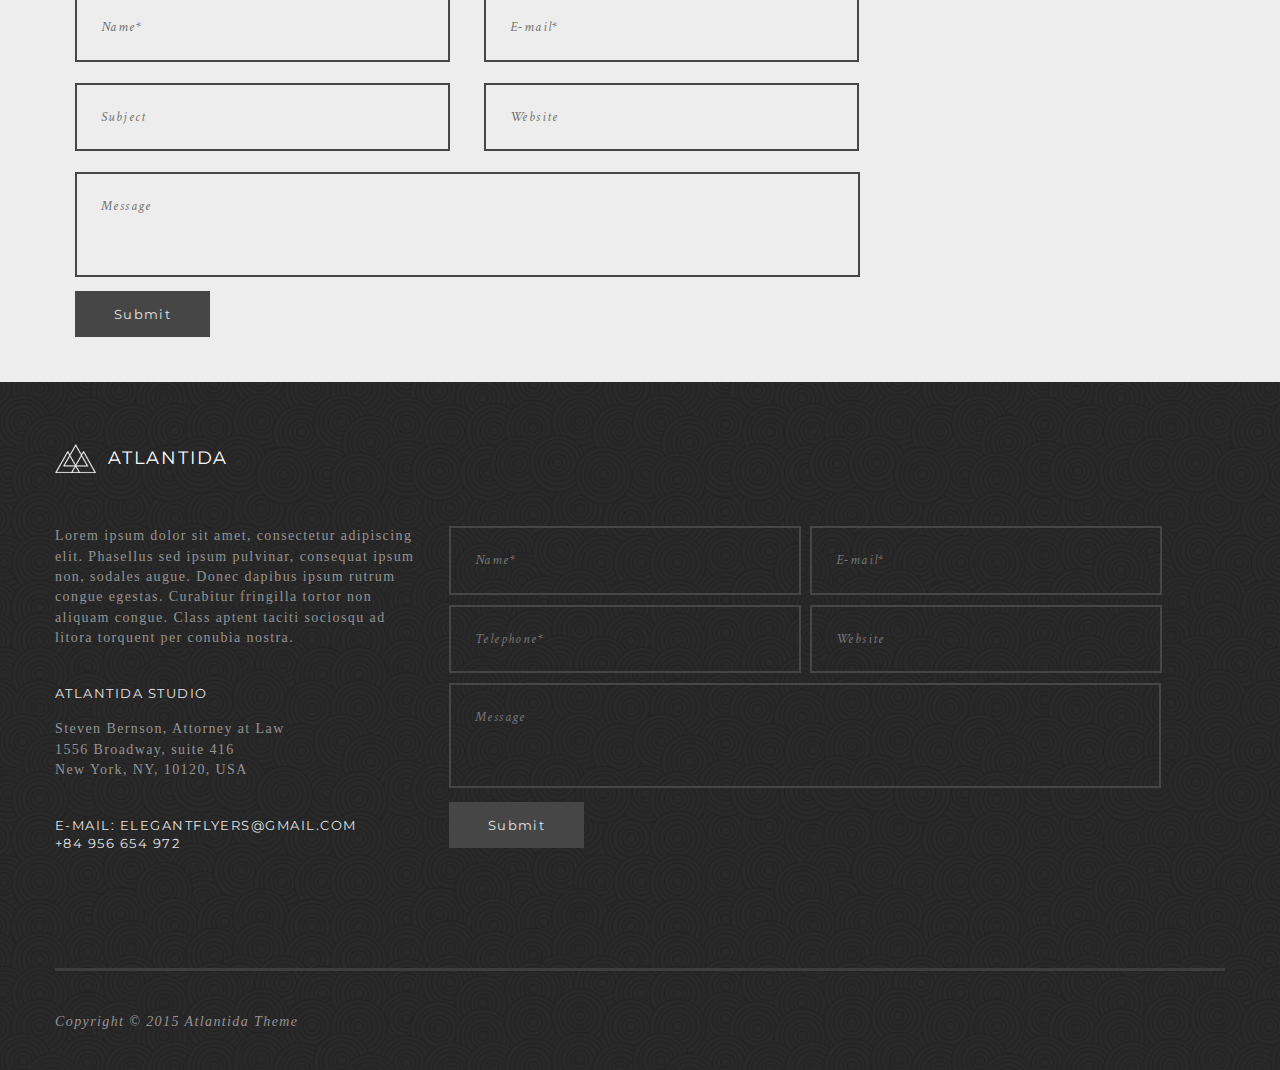
<file: app/blog-post.html>
<!doctype html>
<html lang="en">
<head>
    <meta charset="UTF-8">
    <meta name="viewport" content="width=device-width, initial-scale=1">
    <meta http-equiv="X-UA-Compatible" content="ie=edge">

    <link href="https://fonts.googleapis.com/css?family=Crimson+Text" rel="stylesheet">
    <link href="https://fonts.googleapis.com/css?family=Crimson+Text:400i" rel="stylesheet">
    <link href="https://fonts.googleapis.com/css?family=Montserrat:400,700" rel="stylesheet">
    <link rel="stylesheet" href="https://use.fontawesome.com/releases/v5.5.0/css/all.css"
          integrity="sha384-B4dIYHKNBt8Bc12p+WXckhzcICo0wtJAoU8YZTY5qE0Id1GSseTk6S+L3BlXeVIU"
          crossorigin="anonymous">


    <link href="css/owl.carousel.css" rel="stylesheet">
    <link href="css/owl.theme.css" rel="stylesheet">
    <link rel="stylesheet" href="css/main.css">

    <title>Blog-post</title>
</head>
<body>
<header>
    <div class="wrapper">
        <div class="header">
            <div class="top-logo">
                <img src="img/header/top-logo.svg" alt="ATLANTIDA"> <span>ATLANTIDA</span>
            </div>

            <div class="bar">
                <nav id="desktop">
                    <ul>
                        <li><a href="">Home</a></li>
                        <li><a class="go_to" href="index.html">About</a></li>
                        <li><a class="go_to" href="index.html">SERVICES</a></li>
                        <li><a class="go_to" href="index.html">History</a></li>
                        <li><a class="go_to" href="index.html">Team</a></li>
                        <li><a class="go_to" href="index.html">Portfolio</a></li>
                        <li><a class="go_to" href="index.html">Prices</a></li>
                        <li><a class="go_to" href="index.html">Blog</a></li>
                        <li><a class="go_to" href="index.html">Contact</a></li>
                    </ul>

                </nav>
            </div>

            <div id="burg">
                <a href="#">
                    <span class="bar" id="top"></span>
                    <span class="bar" id="middle"></span>
                    <span class="bar" id="bottom"></span>
                </a>
            </div>

            <div class="mobile-tab">
                <nav id="mobile">
                    <ul>
                        <li><a href="">Home</a></li>
                        <li><a class="go_to" href="index.html">About</a></li>
                        <li><a class="go_to" href="index.html">SERVICES</a></li>
                        <li><a class="go_to" href="index.html">History</a></li>
                        <li><a class="go_to" href="index.html">Team</a></li>
                        <li><a class="go_to" href="index.html">Portfolio</a></li>
                        <li><a class="go_to" href="index.html">Prices</a></li>
                        <li><a class="go_to" href="index.html">Blog</a></li>
                        <li><a class="go_to" href="index.html">Contact</a></li>
                    </ul>

                </nav>
            </div>

            <div class="social">
                <a href="#"><i class="fab fa-facebook-square"></i></a>
                <span></span>
                <a href="#"><i class="fab fa-twitter"></i></a>
                <span></span>
                <a href="#"><i class="fab fa-behance"></i></a>
            </div>
        </div>

    </div>
</header>
<div class="blog-post-top">
    <h1>POST WITH SIDEBAR</h1>
    <img src="img/blog-page/blog-line.png" alt="">
    <p>Home > Blog</p>
</div>

<div class="blog-content">

    <div class="news-container">
        <div class="comment">
            <img src="img/blog-page/comment-1.png" alt="">
            <h2>Donec id lobortis tellus. Maecenas vel dignissim</h2>
            <p class="author">By Admin / 07 October 2015</p>
            <div class="comment-scope">
                <img class="toolbar" src="img/blog-page/1.png" alt=""><span>95</span>
                <img class="eye" src="img/blog-page/2.png" alt=""><span>567</span>
                <img class="case" src="img/blog-page/3.png" alt=""><span>Branding</span>
            </div>
            <div class="comment-text">
                <p>Nullam lobortis, turpis lobortis placerat vehicula, ipsum lacus bibendum dolor,
                    sit amet pretium odio magna eget risus. Phasellus iaculis ultricies duiNullam lobortis,
                    turpis lobortis placerat vehicula, ipsum lacus bibendum dolor, sit amet pretium odio magna
                    eget risus.Nullam lobortis, turpis lobortis placerat vehicula, ipsum lacus bibendum dolor,
                    sit amet pretium odio magna eget risus. Phasellus iaculis ultricies duiNullam lobortis,
                    turpis lobortis placerat vehicula, ipsum lacus bibendum dolor, sit amet pretium odio
                    magna eget risus.</p>

                <p class="comment-text">Lorem ipsum dolor sit amet, consectetur adipiscing elit. Sed ac consequat erat.
                    Maecenas dignissim, justo sit amet consequat sagittis, libero ipsum elementum nisi,
                    at efficitur tellus ante a nisl. Pellentesque eu imperdiet lacus, quis gravida libero.
                    Vivamus ac est mauris. Sed orci velit, iaculis quis elementum sit amet, lacinia vitae purus.
                    Nam magna nulla, ultrices nec faucibus in, venenatis imperdiet nisi. Aliquam interdum lectus
                    tempus nunc luctus condimentum a vel magna.</p>
                <p class="comment-text">
                    Aliquam nibh diam, elementum in lorem eu, dictum pretium leo. Nullam condimentum ante at
                    sapien consectetur fringilla. Fusce ut ultricies tortor, eu sagittis elit. Pellentesque pretium,
                    arcu ut consectetur posuere, nulla purus porttitor eros, vel eleifend mi ligula vel ligula.
                    Aenean eget malesuada erat, ut ultricies orci. Sed sed tortor ut lorem semper feugiat vel vel magna.
                    Aliquam fermentum, nunc nec cursus lobortis, odio odio elementum augue, eget rhoncus magna elit ut lorem.
                    Quisque ac quam non purus venenatis lacinia. Donec sit amet posuere ante, pulvinar interdum nibh.</p>
            </div>

            <div class="text-accent">
                <p>Nullam lobortis, turpis lobortis placerat vehicula, ipsum lacus bibendum dolor,
                    sit amet pretium odio magna eget risus. Phasellus iaculis ultricies duiNullam lobortis,
                    turpis lobortis placerat vehicula</p>
            </div>

            <div class="comment-text">
                <p>Nullam lobortis, turpis lobortis placerat vehicula, ipsum lacus bibendum dolor,
                    sit amet pretium odio magna eget risus. Phasellus iaculis ultricies duiNullam lobortis,
                    turpis lobortis placerat vehicula, ipsum lacus bibendum dolor, sit amet pretium odio magna
                    eget risus.Nullam lobortis, turpis lobortis placerat vehicula, ipsum lacus bibendum dolor,
                    sit amet pretium odio magna eget risus. Phasellus iaculis ultricies duiNullam lobortis,
                    turpis lobortis placerat vehicula, ipsum lacus bibendum dolor, sit amet pretium odio
                    magna eget risus.</p>

                <p class="comment-text">Lorem ipsum dolor sit amet, consectetur adipiscing elit. Sed ac consequat erat.
                    Maecenas dignissim, justo sit amet consequat sagittis, libero ipsum elementum nisi,
                    at efficitur tellus ante a nisl. Pellentesque eu imperdiet lacus, quis gravida libero.
                    Vivamus ac est mauris. Sed orci velit, iaculis quis elementum sit amet, lacinia vitae purus.
                    Nam magna nulla, ultrices nec faucibus in, venenatis imperdiet nisi. Aliquam interdum lectus
                    tempus nunc luctus condimentum a vel magna.</p>
                <p class="comment-text">
                    Aliquam nibh diam, elementum in lorem eu, dictum pretium leo. Nullam condimentum ante at
                    sapien consectetur fringilla. Fusce ut ultricies tortor, eu sagittis elit. Pellentesque pretium,
                    arcu ut consectetur posuere, nulla purus porttitor eros, vel eleifend mi ligula vel ligula.
                    Aenean eget malesuada erat, ut ultricies orci. Sed sed tortor ut lorem semper feugiat vel vel magna.
                    Aliquam fermentum, nunc nec cursus lobortis, odio odio elementum augue, eget rhoncus magna elit ut lorem.
                    Quisque ac quam non purus venenatis lacinia. Donec sit amet posuere ante, pulvinar interdum nibh.</p>
            </div>


        </div>

        <div class="blog-socials">
            <a href="#" class="facebook"><i class="fab fa-facebook-f"></i></a>
            <a href="#" class="twitter"><i class="fab fa-twitter"></i></a>
            <a href="#" class="google"><i class="fab fa-google-plus-g"></i></a>
            <a href="#"class="behance"><i class="fab fa-behance"></i></a>
            <a href="#" class="youtube"><i class="fab fa-youtube"></i></a>

        </div>

        <div class="blog-comments">

            <h3>COMMENTS (4)</h3>
            
            <div class="comment-first">
                <img src="img/blog-post/man.png" alt="">
                <div class="comment-area">
                    <h4>BRIAN SMITH</h4>
                    <span>02 Nivenber 2015 at 11:00 pm</span>
                    <p>Nullam lobortis, turpis lobortis placerat vehicula, ipsum lacus bibendum dolor,
                        sit amet pretium odio magna eget risus. Phasellus iaculis ultricies duiNullam lobortis,
                        turpis lobortis placerat vehicula, ipsum lacus bibendum dolor,
                        sit amet pretium odio magna eget risus.</p>
                    <a href="#"><i class="fas fa-reply"></i> Reply</a>


                </div>
                
            </div>

            <div class="comment-second">
                <img src="img/blog-post/girl.png" alt="">
                <div class="comment-area-second">
                    <h4>BRIAN SMITH</h4>
                    <span>02 Nivenber 2015 at 11:00 pm</span>
                    <p>Nullam lobortis, turpis lobortis placerat vehicula, ipsum lacus bibendum dolor,
                        sit amet pretium odio magna eget risus. Phasellus iaculis ultricies duiNullam lobortis,
                        turpis lobortis placerat vehicula, ipsum lacus bibendum dolor,
                        sit amet pretium odio magna eget risus.</p>
                    <a href="#"><i class="fas fa-reply"></i> Reply</a>


                </div>

            </div>

        </div>

        <div class="blog-form">
            <h3>LEAVE A COMMENT</h3>
            <form action="">
                <label for="first-name"></label>
                <input type="text" id="first-name" placeholder="Name*">

                <label for="email"></label>
                <input type="email" id="email" placeholder="E-mail*">

                <label for="phone-number"></label>
                <input type="tel" id="phone-number" placeholder="Subject">

                <label for="web"></label>
                <input type="text" id="web" placeholder="Website">

                <label for="comment"></label>
                <textarea name="" id="comment" cols="30" rows="10" placeholder="Message"></textarea>

                <label for="send-comment"></label>
                <input type="submit" id="send-comment" value="Submit">
            </form>
        </div>

    </div>

    <div class="sidebar">
        <label for="found"></label>
        <input type="search" id="found" placeholder="Search">
        <div class="latest-news">
            <h3>Latest POSTS</h3>

            <div class="sidebar-news">
                <img src="img/blog-page/new-1.png" alt="">
                <div class="content">
                    <h4>sit amet pretium odio magna ege</h4>
                    <p>Nullam lobortis, turpis lobortis placerat vehicula, ipsum</p>
                </div>
            </div>

            <span></span>

            <div class="sidebar-news">
                <img src="img/blog-page/new-2.png" alt="">
                <div class="content">
                    <h4>sit amet pretium odio magna ege</h4>
                    <p>Nullam lobortis, turpis lobortis placerat vehicula, ipsum</p>
                </div>
            </div>

            <span></span>

            <div class="sidebar-news">
                <img src="img/blog-page/new-4.png" alt="">
                <div class="content">
                    <h4>sit amet pretium odio magna ege</h4>
                    <p>Nullam lobortis, turpis lobortis placerat vehicula, ipsum</p>
                </div>
            </div>

            <span></span>

            <div class="sidebar-news">
                <img src="img/blog-page/new-5.png" alt="">
                <div class="content">
                    <h4>sit amet pretium odio magna ege</h4>
                    <p>Nullam lobortis, turpis lobortis placerat vehicula, ipsum</p>
                </div>
            </div>

            <h3>categories</h3>

            <div class="hobbies">
                <p><i class="fas fa-caret-right"></i>Photography</p>
                <span></span>
                <p><i class="fas fa-caret-right"></i>Website Design</p>
                <span></span>
                <p><i class="fas fa-caret-right"></i>Branding</p>
                <span></span>
                <p><i class="fas fa-caret-right"></i>Flyers</p>
                <span></span>
                <p><i class="fas fa-caret-right"></i>Uncategories</p>
                <span></span>
                <p><i class="fas fa-caret-right"></i>Category 22</p>
                <span></span>
            </div>

            <h3>ARCHIVES</h3>

            <div class="hobbies">
                <p><i class="fas fa-caret-right"></i>January 2015</p>
                <span></span>
                <p><i class="fas fa-caret-right"></i>December 2015</p>
                <span></span>
                <p><i class="fas fa-caret-right"></i>November 2015</p>
                <span></span>
                <p><i class="fas fa-caret-right"></i>October 2015</p>
                <span></span>
                <p><i class="fas fa-caret-right"></i>September 2015</p>
                <span></span>
            </div>


            <h3>FLICKR PHOTOS</h3>
            <div class="photo-items">
                <img src="img/blog-page/little-1.png" alt="">
                <img src="img/blog-page/little-2.png" alt="">
                <img src="img/blog-page/little-3.png" alt="">
                <img src="img/blog-page/little-4.png" alt="">
                <img src="img/blog-page/little-5.png" alt="">
                <img src="img/blog-page/little-6.png" alt="">

            </div>



        </div>

    </div>

</div>

<footer class="go_to" id="contact">
    <div class="wrapper">
        <div class="footer-logo">
            <img src="img/footer/footer-logo.png" alt=""> <span>ATLANTIDA</span>
        </div>

        <div class="footer-contacts">
            <div class="main-contacts">
                <p>Lorem ipsum dolor sit amet, consectetur adipiscing elit.
                    Phasellus sed ipsum pulvinar, consequat ipsum non, sodales augue.
                    Donec dapibus ipsum rutrum congue egestas. Curabitur fringilla tortor non aliquam congue.
                    Class aptent taciti sociosqu ad litora torquent per conubia nostra.</p>
                <h4>ATLANTIDA STUDIO</h4>
                <p>Steven Bernson, Attorney at Law</p>
                <p>1556 Broadway, suite 416</p>
                <p>New York, NY, 10120, USA</p>
                <h4>E-mail: elegantflyers@gmail.com
                    +84 956 654 972</h4>
            </div>

            <div class="footer-form">
                <form action="">
                    <label for="fname"></label>
                    <input type="text" id="fname" placeholder="Name*">

                    <label for="mail"></label>
                    <input type="email" id="mail" placeholder="E-mail*">

                    <label for="phone"></label>
                    <input type="tel" id="phone" placeholder="Telephone*">

                    <label for="site"></label>
                    <input type="text" id="site" placeholder="Website">

                    <label for="post"></label>
                    <textarea name="" id="post" cols="30" rows="10" placeholder="Message"></textarea>

                    <label for="send"></label>
                    <input type="submit" id="send" value="Submit">
                </form>
            </div>
        </div>

        <div class="footer-links">
            <div class="social">
                <a href=""><i class="fab fa-facebook-square"></i></a>
                <span></span>
                <a href=""><i class="fab fa-twitter"></i></a>
                <span></span>
                <a href=""><i class="fab fa-behance"></i></a>
            </div>
        </div>

        <div class="copyright">
            <p>Copyright © 2015 Atlantida Theme</p>
        </div>
    </div>
</footer>

</body>
</html>
</file>
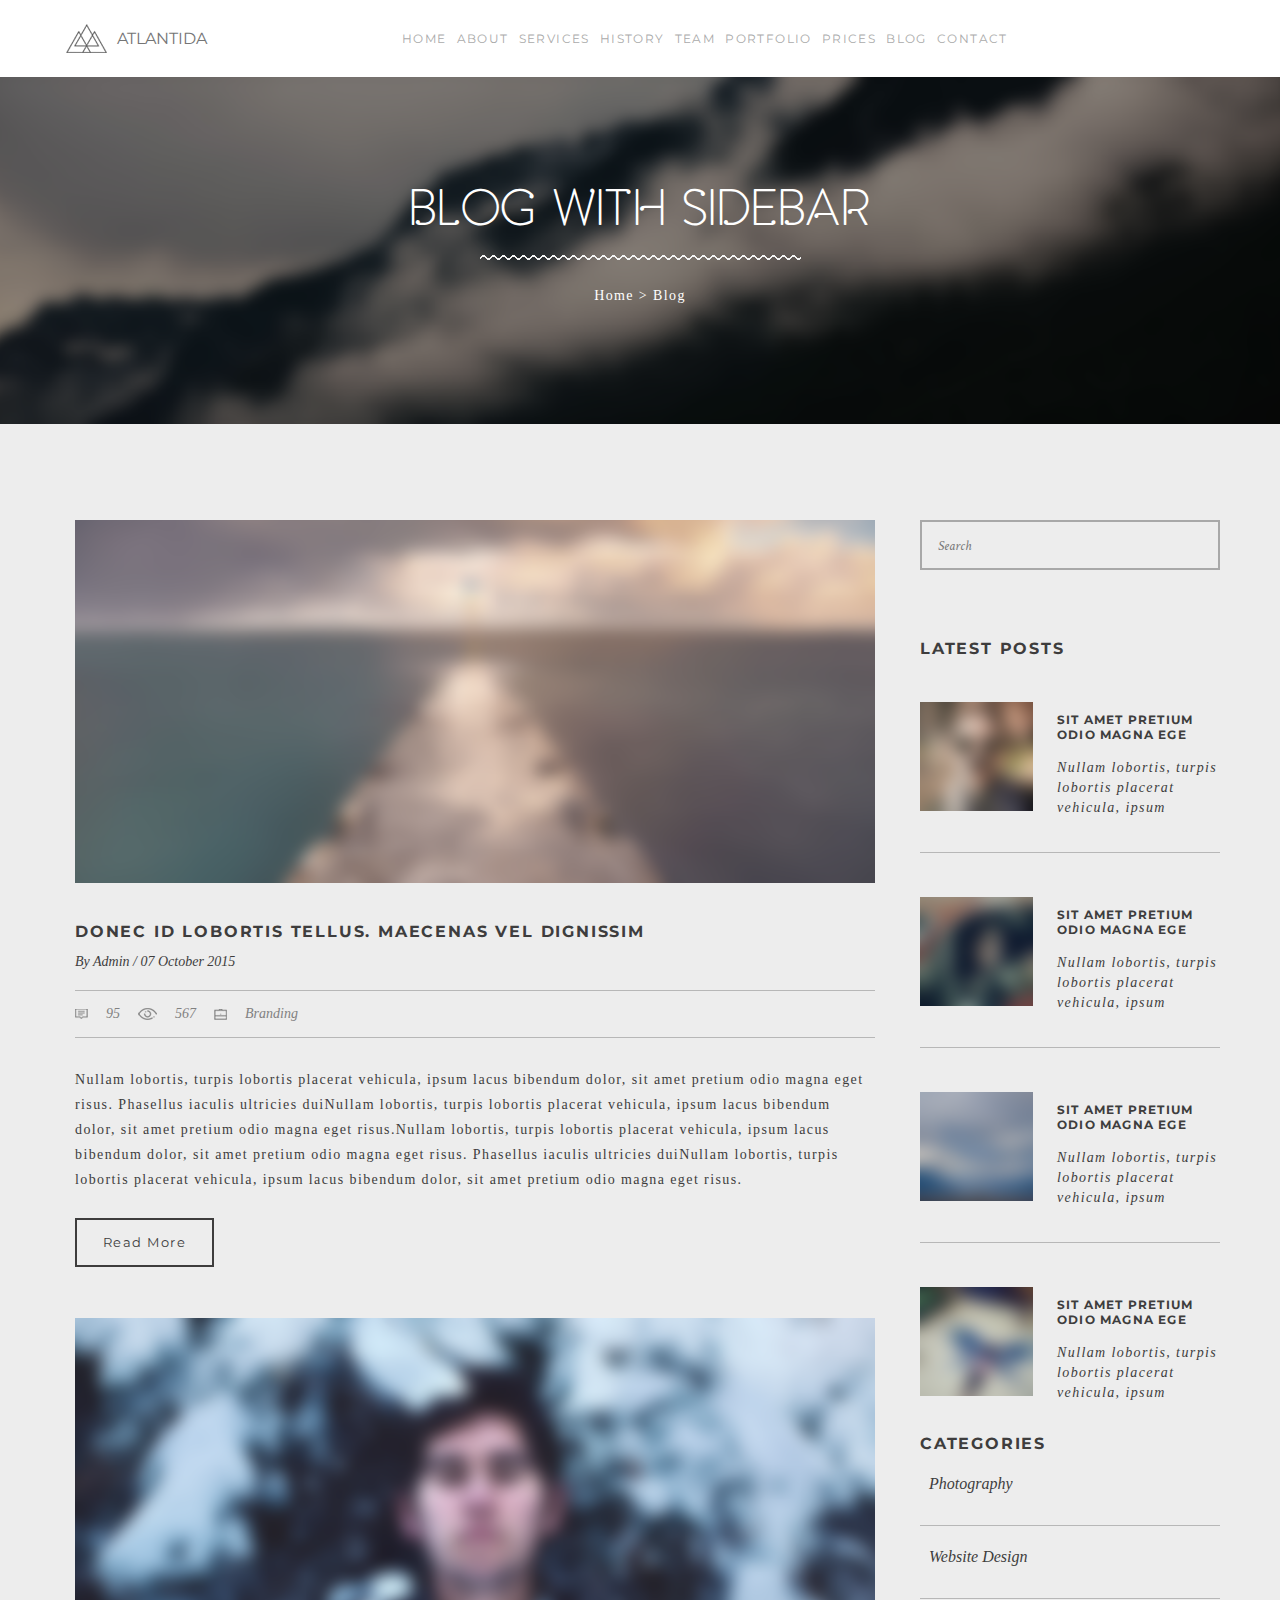
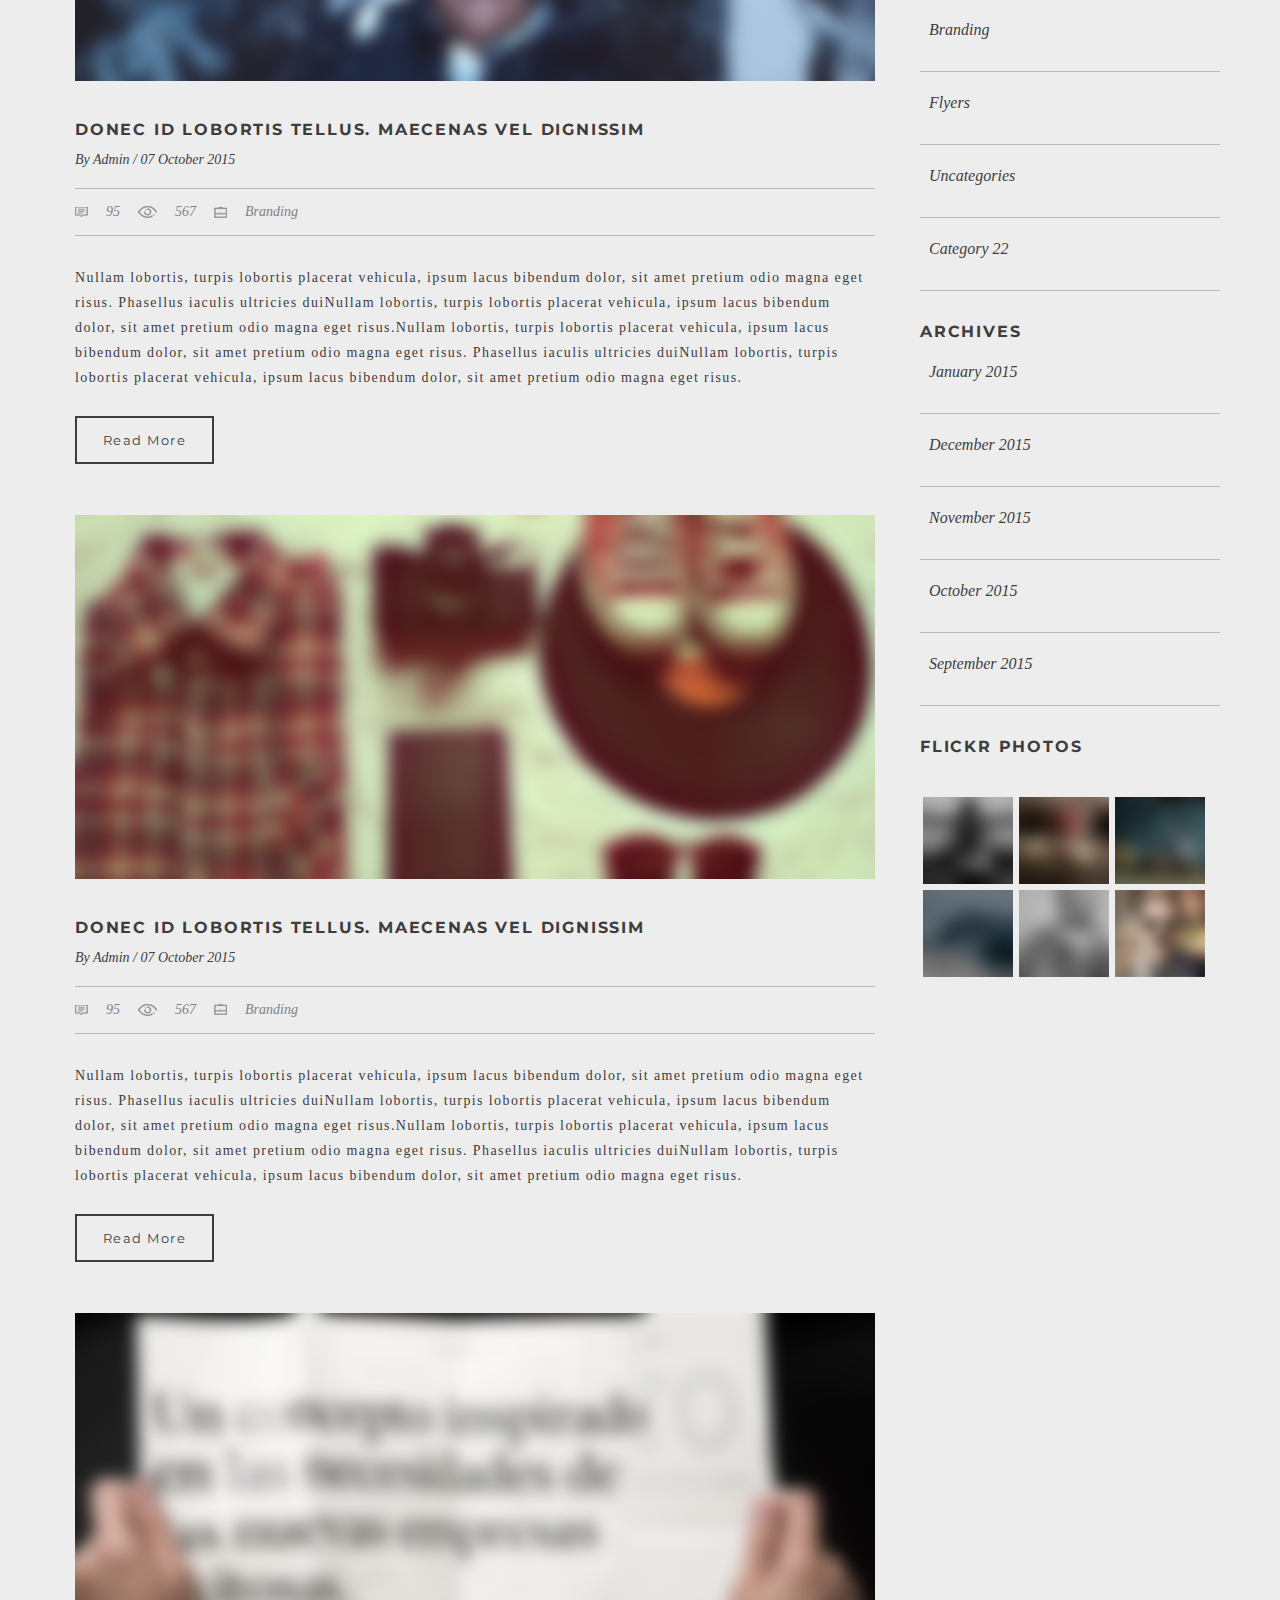
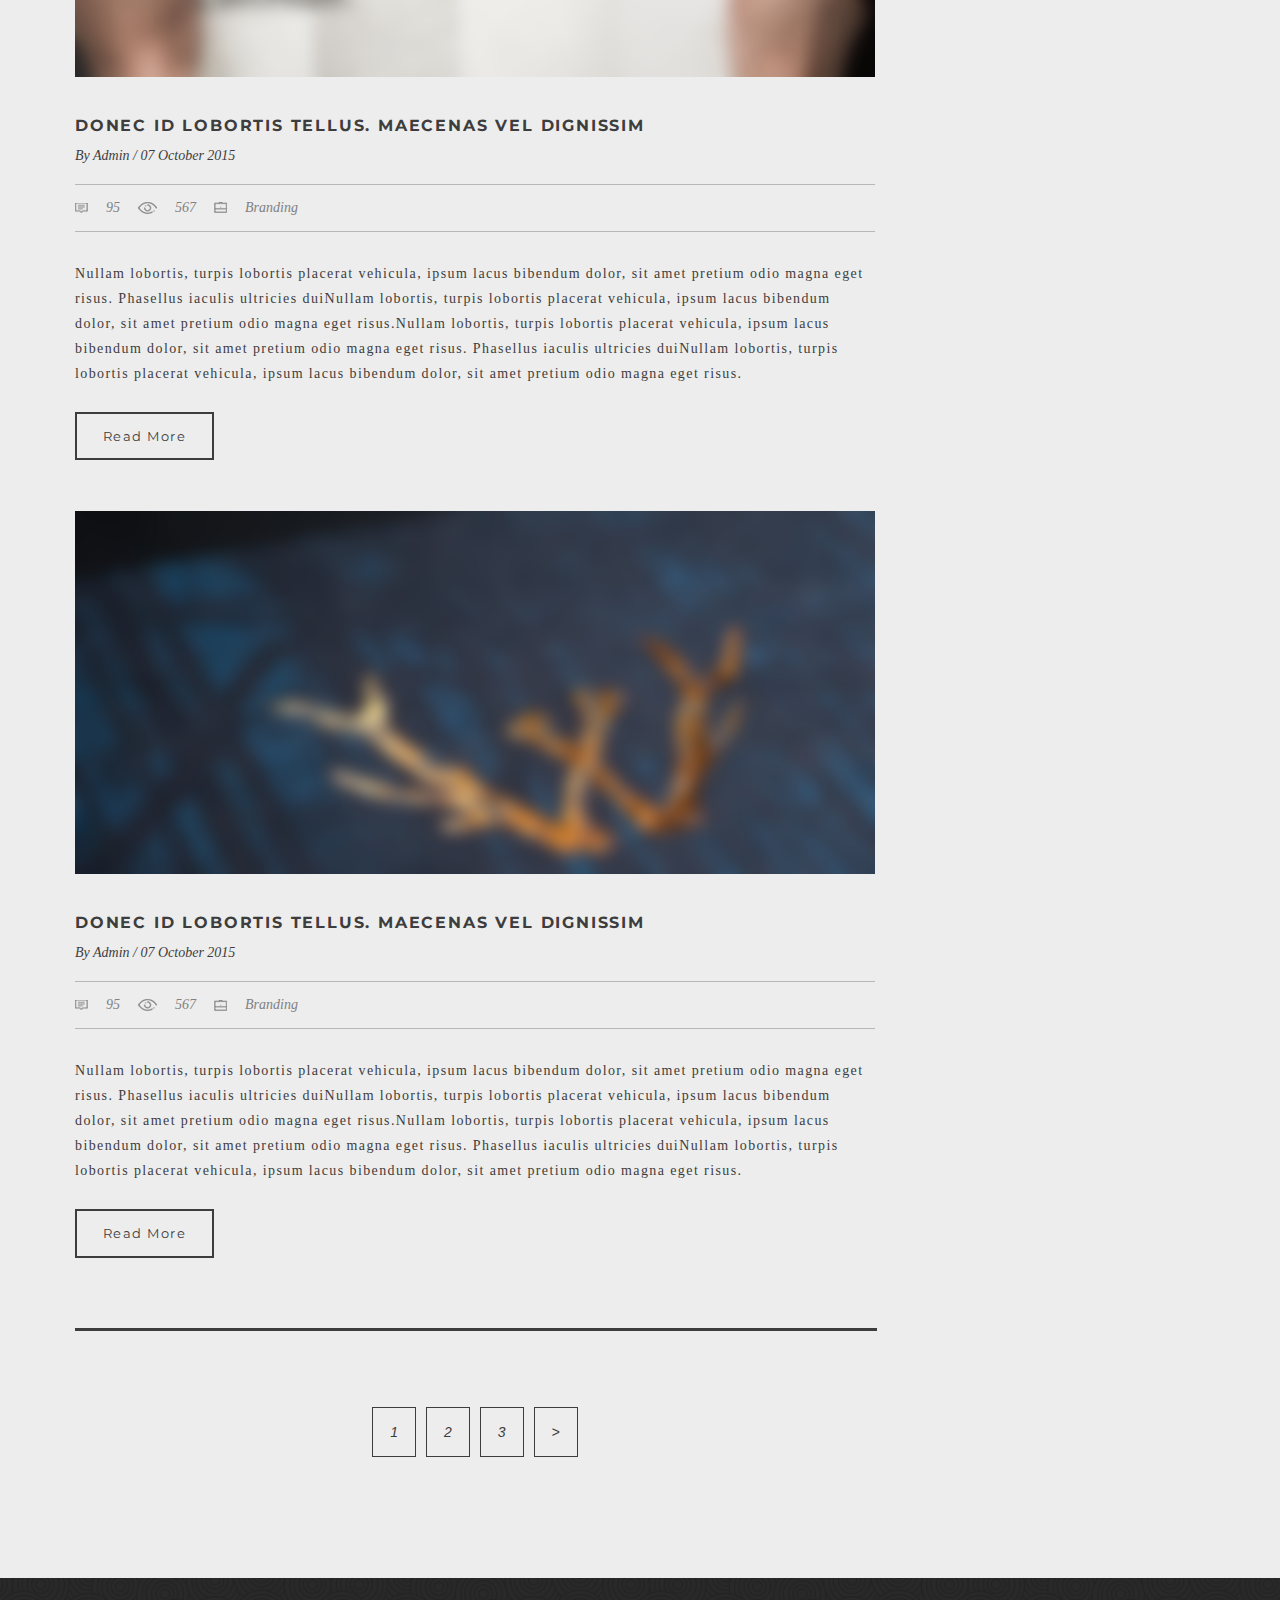
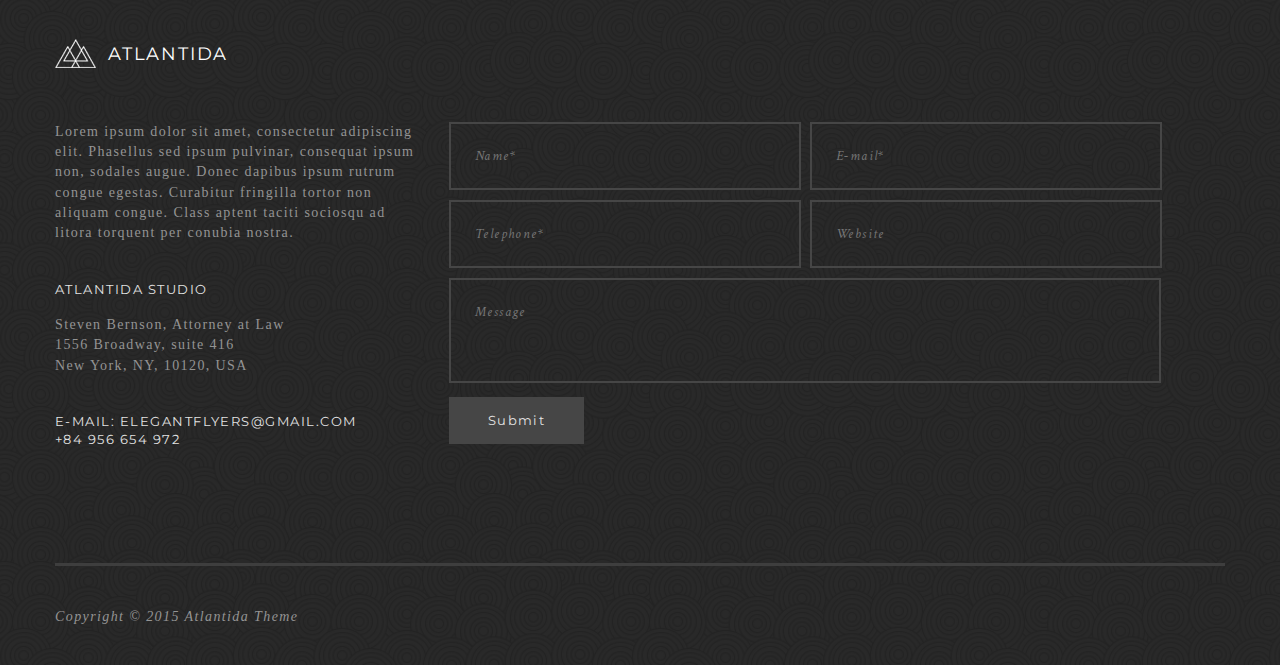
<file: app/blog.html>
<!doctype html>
<html lang="en">
<head>
    <meta charset="UTF-8">
    <meta name="viewport" content="width=device-width, initial-scale=1">
    <meta http-equiv="X-UA-Compatible" content="ie=edge">

    <link href="https://fonts.googleapis.com/css?family=Crimson+Text" rel="stylesheet">
    <link href="https://fonts.googleapis.com/css?family=Crimson+Text:400i" rel="stylesheet">
    <link href="https://fonts.googleapis.com/css?family=Montserrat:400,700" rel="stylesheet">
    <link rel="stylesheet" href="https://use.fontawesome.com/releases/v5.5.0/css/all.css"
          integrity="sha384-B4dIYHKNBt8Bc12p+WXckhzcICo0wtJAoU8YZTY5qE0Id1GSseTk6S+L3BlXeVIU"
          crossorigin="anonymous">


    <link href="css/owl.carousel.css" rel="stylesheet">
    <link href="css/owl.theme.css" rel="stylesheet">
    <link rel="stylesheet" href="css/main.css">

    <title>Blog</title>
</head>
<body>
    <header>
        <div class="wrapper">
            <div class="header">
                <div class="top-logo">
                    <img src="img/header/top-logo.svg" alt="ATLANTIDA"> <span>ATLANTIDA</span>
                </div>

                <div class="bar">
                    <nav id="desktop">
                        <ul>
                            <li><a href="">Home</a></li>
                            <li><a class="go_to" href="index.html">About</a></li>
                            <li><a class="go_to" href="index.html">SERVICES</a></li>
                            <li><a class="go_to" href="index.html">History</a></li>
                            <li><a class="go_to" href="index.html">Team</a></li>
                            <li><a class="go_to" href="index.html">Portfolio</a></li>
                            <li><a class="go_to" href="index.html">Prices</a></li>
                            <li><a class="go_to" href="index.html">Blog</a></li>
                            <li><a class="go_to" href="index.html">Contact</a></li>
                        </ul>

                    </nav>
                </div>

                <div id="burg">
                    <a href="#">
                        <span class="bar" id="top"></span>
                        <span class="bar" id="middle"></span>
                        <span class="bar" id="bottom"></span>
                    </a>
                </div>

                <div class="mobile-tab">
                    <nav id="mobile">
                        <ul>
                            <li><a href="">Home</a></li>
                            <li><a class="go_to" href="index.html">About</a></li>
                            <li><a class="go_to" href="index.html">SERVICES</a></li>
                            <li><a class="go_to" href="index.html">History</a></li>
                            <li><a class="go_to" href="index.html">Team</a></li>
                            <li><a class="go_to" href="index.html">Portfolio</a></li>
                            <li><a class="go_to" href="index.html">Prices</a></li>
                            <li><a class="go_to" href="index.html">Blog</a></li>
                            <li><a class="go_to" href="index.html">Contact</a></li>
                        </ul>

                    </nav>
                </div>

                <div class="social">
                    <a href="#"><i class="fab fa-facebook-square"></i></a>
                    <span></span>
                    <a href="#"><i class="fab fa-twitter"></i></a>
                    <span></span>
                    <a href="#"><i class="fab fa-behance"></i></a>
                </div>
            </div>

        </div>
    </header>
        <div class="blog-top">
            <h1>BLOG WITH SIDEBAR</h1>
            <img src="img/blog-page/blog-line.png" alt="">
            <p>Home > Blog</p>
        </div>

        <div class="blog-content">

                <div class="news-container">
                    <div class="comment">
                        <img src="img/blog-page/comment-1.png" alt="">
                        <h2>Donec id lobortis tellus. Maecenas vel dignissim</h2>
                        <p class="author">By Admin / 07 October 2015</p>
                        <div class="comment-scope">
                            <img class="toolbar" src="img/blog-page/1.png" alt=""><span>95</span>
                            <img class="eye" src="img/blog-page/2.png" alt=""><span>567</span>
                            <img class="case" src="img/blog-page/3.png" alt=""><span>Branding</span>
                        </div>
                        <div class="comment-text">
                            <p>Nullam lobortis, turpis lobortis placerat vehicula, ipsum lacus bibendum dolor,
                                sit amet pretium odio magna eget risus. Phasellus iaculis ultricies duiNullam lobortis,
                                turpis lobortis placerat vehicula, ipsum lacus bibendum dolor, sit amet pretium odio magna
                                eget risus.Nullam lobortis, turpis lobortis placerat vehicula, ipsum lacus bibendum dolor,
                                sit amet pretium odio magna eget risus. Phasellus iaculis ultricies duiNullam lobortis,
                                turpis lobortis placerat vehicula, ipsum lacus bibendum dolor, sit amet pretium odio
                                magna eget risus.</p>
                        </div>
                        <a href="blog-post.html">Read More</a>
                    </div>

                    <div class="comment">
                        <img src="img/blog-page/comment-2.png" alt="">
                        <h2>Donec id lobortis tellus. Maecenas vel dignissim</h2>
                        <p class="author">By Admin / 07 October 2015</p>
                        <div class="comment-scope">
                            <img class="toolbar" src="img/blog-page/1.png" alt=""><span>95</span>
                            <img class="eye" src="img/blog-page/2.png" alt=""><span>567</span>
                            <img class="case" src="img/blog-page/3.png" alt=""><span>Branding</span>
                        </div>
                        <div class="comment-text">
                            <p>Nullam lobortis, turpis lobortis placerat vehicula, ipsum lacus bibendum dolor,
                                sit amet pretium odio magna eget risus. Phasellus iaculis ultricies duiNullam lobortis,
                                turpis lobortis placerat vehicula, ipsum lacus bibendum dolor, sit amet pretium odio magna
                                eget risus.Nullam lobortis, turpis lobortis placerat vehicula, ipsum lacus bibendum dolor,
                                sit amet pretium odio magna eget risus. Phasellus iaculis ultricies duiNullam lobortis,
                                turpis lobortis placerat vehicula, ipsum lacus bibendum dolor, sit amet pretium odio
                                magna eget risus.</p>
                        </div>
                        <a href="blog-post.html">Read More</a>
                    </div>

                    <div class="comment">
                        <img src="img/blog-page/comment-4.png" alt="">
                        <h2>Donec id lobortis tellus. Maecenas vel dignissim</h2>
                        <p class="author">By Admin / 07 October 2015</p>
                        <div class="comment-scope">
                            <img class="toolbar" src="img/blog-page/1.png" alt=""><span>95</span>
                            <img class="eye" src="img/blog-page/2.png" alt=""><span>567</span>
                            <img class="case" src="img/blog-page/3.png" alt=""><span>Branding</span>
                        </div>
                        <div class="comment-text">
                            <p>Nullam lobortis, turpis lobortis placerat vehicula, ipsum lacus bibendum dolor,
                                sit amet pretium odio magna eget risus. Phasellus iaculis ultricies duiNullam lobortis,
                                turpis lobortis placerat vehicula, ipsum lacus bibendum dolor, sit amet pretium odio magna
                                eget risus.Nullam lobortis, turpis lobortis placerat vehicula, ipsum lacus bibendum dolor,
                                sit amet pretium odio magna eget risus. Phasellus iaculis ultricies duiNullam lobortis,
                                turpis lobortis placerat vehicula, ipsum lacus bibendum dolor, sit amet pretium odio
                                magna eget risus.</p>
                        </div>
                        <a href="blog-post.html">Read More</a>
                    </div>

                    <div class="comment">
                        <img src="img/blog-page/comment-5.png" alt="">
                        <h2>Donec id lobortis tellus. Maecenas vel dignissim</h2>
                        <p class="author">By Admin / 07 October 2015</p>
                        <div class="comment-scope">
                            <img class="toolbar" src="img/blog-page/1.png" alt=""><span>95</span>
                            <img class="eye" src="img/blog-page/2.png" alt=""><span>567</span>
                            <img class="case" src="img/blog-page/3.png" alt=""><span>Branding</span>
                        </div>
                        <div class="comment-text">
                            <p>Nullam lobortis, turpis lobortis placerat vehicula, ipsum lacus bibendum dolor,
                                sit amet pretium odio magna eget risus. Phasellus iaculis ultricies duiNullam lobortis,
                                turpis lobortis placerat vehicula, ipsum lacus bibendum dolor, sit amet pretium odio magna
                                eget risus.Nullam lobortis, turpis lobortis placerat vehicula, ipsum lacus bibendum dolor,
                                sit amet pretium odio magna eget risus. Phasellus iaculis ultricies duiNullam lobortis,
                                turpis lobortis placerat vehicula, ipsum lacus bibendum dolor, sit amet pretium odio
                                magna eget risus.</p>
                        </div>
                        <a href="blog-post.html">Read More</a>
                    </div>

                    <div class="comment">
                        <img src="img/blog-page/comment-6.png" alt="">
                        <h2>Donec id lobortis tellus. Maecenas vel dignissim</h2>
                        <p class="author">By Admin / 07 October 2015</p>
                        <div class="comment-scope">
                            <img class="toolbar" src="img/blog-page/1.png" alt=""><span>95</span>
                            <img class="eye" src="img/blog-page/2.png" alt=""><span>567</span>
                            <img class="case" src="img/blog-page/3.png" alt=""><span>Branding</span>
                        </div>
                        <div class="comment-text">
                            <p>Nullam lobortis, turpis lobortis placerat vehicula, ipsum lacus bibendum dolor,
                                sit amet pretium odio magna eget risus. Phasellus iaculis ultricies duiNullam lobortis,
                                turpis lobortis placerat vehicula, ipsum lacus bibendum dolor, sit amet pretium odio magna
                                eget risus.Nullam lobortis, turpis lobortis placerat vehicula, ipsum lacus bibendum dolor,
                                sit amet pretium odio magna eget risus. Phasellus iaculis ultricies duiNullam lobortis,
                                turpis lobortis placerat vehicula, ipsum lacus bibendum dolor, sit amet pretium odio
                                magna eget risus.</p>
                        </div>
                        <a href="blog-post.html">Read More</a>
                    </div>
                    <span class="end-page"></span>
                    <div class="pagination">
                        <button>1</button>
                        <button>2</button>
                        <button>3</button>
                        <button>&gt;</button>
                    </div>
                </div>

                <div class="sidebar">
                    <label for="found"></label>
                    <input type="search" id="found" placeholder="Search">
                    <div class="latest-news">
                        <h3>Latest POSTS</h3>

                        <div class="sidebar-news">
                            <img src="img/blog-page/new-1.png" alt="">
                            <div class="content">
                                <h4>sit amet pretium odio magna ege</h4>
                                <p>Nullam lobortis, turpis lobortis placerat vehicula, ipsum</p>
                            </div>
                        </div>

                        <span></span>

                        <div class="sidebar-news">
                            <img src="img/blog-page/new-2.png" alt="">
                            <div class="content">
                                <h4>sit amet pretium odio magna ege</h4>
                                <p>Nullam lobortis, turpis lobortis placerat vehicula, ipsum</p>
                            </div>
                        </div>

                        <span></span>

                        <div class="sidebar-news">
                            <img src="img/blog-page/new-4.png" alt="">
                            <div class="content">
                                <h4>sit amet pretium odio magna ege</h4>
                                <p>Nullam lobortis, turpis lobortis placerat vehicula, ipsum</p>
                            </div>
                        </div>

                        <span></span>

                        <div class="sidebar-news">
                            <img src="img/blog-page/new-5.png" alt="">
                            <div class="content">
                                <h4>sit amet pretium odio magna ege</h4>
                                <p>Nullam lobortis, turpis lobortis placerat vehicula, ipsum</p>
                            </div>
                        </div>

                        <h3>categories</h3>

                        <div class="hobbies">
                            <p><i class="fas fa-caret-right"></i>Photography</p>
                            <span></span>
                            <p><i class="fas fa-caret-right"></i>Website Design</p>
                            <span></span>
                            <p><i class="fas fa-caret-right"></i>Branding</p>
                            <span></span>
                            <p><i class="fas fa-caret-right"></i>Flyers</p>
                            <span></span>
                            <p><i class="fas fa-caret-right"></i>Uncategories</p>
                            <span></span>
                            <p><i class="fas fa-caret-right"></i>Category 22</p>
                            <span></span>
                        </div>

                        <h3>ARCHIVES</h3>

                        <div class="hobbies">
                            <p><i class="fas fa-caret-right"></i>January 2015</p>
                            <span></span>
                            <p><i class="fas fa-caret-right"></i>December 2015</p>
                            <span></span>
                            <p><i class="fas fa-caret-right"></i>November 2015</p>
                            <span></span>
                            <p><i class="fas fa-caret-right"></i>October 2015</p>
                            <span></span>
                            <p><i class="fas fa-caret-right"></i>September 2015</p>
                            <span></span>
                        </div>


                        <h3>FLICKR PHOTOS</h3>
                            <div class="photo-items">
                                <img src="img/blog-page/little-1.png" alt="">
                                <img src="img/blog-page/little-2.png" alt="">
                                <img src="img/blog-page/little-3.png" alt="">
                                <img src="img/blog-page/little-4.png" alt="">
                                <img src="img/blog-page/little-5.png" alt="">
                                <img src="img/blog-page/little-6.png" alt="">

                            </div>



                    </div>

                </div>

        </div>

    <footer class="go_to" id="contact">
        <div class="wrapper">
            <div class="footer-logo">
                <img src="img/footer/footer-logo.png" alt=""> <span>ATLANTIDA</span>
            </div>

            <div class="footer-contacts">
                <div class="main-contacts">
                    <p>Lorem ipsum dolor sit amet, consectetur adipiscing elit.
                        Phasellus sed ipsum pulvinar, consequat ipsum non, sodales augue.
                        Donec dapibus ipsum rutrum congue egestas. Curabitur fringilla tortor non aliquam congue.
                        Class aptent taciti sociosqu ad litora torquent per conubia nostra.</p>
                    <h4>ATLANTIDA STUDIO</h4>
                    <p>Steven Bernson, Attorney at Law</p>
                    <p>1556 Broadway, suite 416</p>
                    <p>New York, NY, 10120, USA</p>
                    <h4>E-mail: elegantflyers@gmail.com
                        +84 956 654 972</h4>
                </div>

                <div class="footer-form">
                    <form action="">
                        <label for="fname"></label>
                        <input type="text" id="fname" placeholder="Name*">

                        <label for="mail"></label>
                        <input type="email" id="mail" placeholder="E-mail*">

                        <label for="phone"></label>
                        <input type="tel" id="phone" placeholder="Telephone*">

                        <label for="site"></label>
                        <input type="text" id="site" placeholder="Website">

                        <label for="post"></label>
                        <textarea name="" id="post" cols="30" rows="10" placeholder="Message"></textarea>

                        <label for="send"></label>
                        <input type="submit" id="send" value="Submit">
                    </form>
                </div>
            </div>

            <div class="footer-links">
                <div class="social">
                    <a href=""><i class="fab fa-facebook-square"></i></a>
                    <span></span>
                    <a href=""><i class="fab fa-twitter"></i></a>
                    <span></span>
                    <a href=""><i class="fab fa-behance"></i></a>
                </div>
            </div>

            <div class="copyright">
                <p>Copyright © 2015 Atlantida Theme</p>
            </div>
        </div>
    </footer>

</body>
</html>
</file>
<file: app/css/main.css>
html, h1, h2, h3, p,
body,
ul,
ol {
  margin: 0;
  padding: 0;
}

@font-face {
  font-family: 'Amsdam';
  src: url(../fonts/Amsdam.eot);
  src: url(../fonts/Amsdam.eot?#iefix) format("embedded-opentype"), url(../fonts/Amsdam.woff2) format("woff2"), url(../fonts/Amsdam.woff) format("woff"), url(../fonts/Amsdam.ttf) format("truetype");
  font-weight: normal;
  font-style: normal;
}

@font-face {
  font-family: 'Amsdam';
  src: url(../fonts/Amsdam_1.eot);
  src: url(../fonts/Amsdam_1.eot?#iefix) format("embedded-opentype"), url(../fonts/Amsdam_1.woff2) format("woff2"), url(../fonts/Amsdam_1.woff) format("woff"), url(../fonts/Amsdam_1.ttf) format("truetype");
  font-weight: normal;
  font-style: normal;
}

.wrapper {
  margin: 0 auto;
  max-width: 1170px;
  width: 100%;
  height: 100%;
}

body {
  font-family: Crimson Text-Roman, Serif;
  background-color: #ededed;
  max-width: 1600px;
  width: 100%;
  margin: 0 auto;
}

header {
  background-color: white;
  margin: 0 auto;
  padding: 0.8em 0;
}

header .header {
  display: -webkit-box;
  display: -ms-flexbox;
  display: flex;
  -webkit-box-orient: horizontal;
  -webkit-box-direction: normal;
      -ms-flex-direction: row;
          flex-direction: row;
  -webkit-box-pack: justify;
      -ms-flex-pack: justify;
          justify-content: space-between;
  -webkit-box-align: center;
      -ms-flex-align: center;
          align-items: center;
  margin: 0 auto;
}

header .header .top-logo {
  display: -webkit-box;
  display: -ms-flexbox;
  display: flex;
  -webkit-box-align: center;
      -ms-flex-align: center;
          align-items: center;
}

header .header .top-logo img {
  margin: 0 0.66em;
}

header .header .top-logo span {
  color: #757575;
  font-family: Montserrat, sans-serif;
  font-size: 1em;
  font-weight: 400;
  text-transform: uppercase;
}

#burg a {
  display: block;
}

#burg {
  width: 5%;
  background-color: white;
  padding: 7.5px 0 7.5px 2%;
}

#burg span {
  display: -webkit-box;
  display: -ms-flexbox;
  display: flex;
  margin: 8px;
  width: 30px;
  height: 1px;
  background: #2d2d2f;
  z-index: 999;
}

#desktop {
  display: none;
}

.mobile-tab {
  display: -webkit-box;
  display: -ms-flexbox;
  display: flex;
  width: 100%;
  background: white;
  -webkit-box-orient: vertical;
  -webkit-box-direction: normal;
      -ms-flex-direction: column;
          flex-direction: column;
}

.mobile-tab a {
  color: #aaaaaa;
  font-family: Montserrat, sans-serif;
  font-size: 12px;
  font-weight: 400;
  text-transform: uppercase;
  text-decoration: none;
}

.mobile-tab li {
  list-style-type: none;
  margin: 5% 5%;
}

.mobile-tab ul {
  padding: 5% 0;
}

@media screen and (min-width: 768px) {
  .header {
    display: -webkit-box;
    display: -ms-flexbox;
    display: flex;
    -webkit-box-orient: horizontal;
    -webkit-box-direction: normal;
        -ms-flex-direction: row;
            flex-direction: row;
    -ms-flex-pack: distribute;
        justify-content: space-around;
  }
  .header #burg {
    display: none;
  }
  .header .mobile-tab, .header #burg, .header #mobile {
    display: none;
  }
  .header .bar {
    background: white;
    display: -webkit-box;
    display: -ms-flexbox;
    display: flex;
    -webkit-box-align: center;
        -ms-flex-align: center;
            align-items: center;
    max-width: 650px;
    width: 100%;
    -webkit-box-pack: justify;
        -ms-flex-pack: justify;
            justify-content: space-between;
  }
  .header .mobile-tab {
    display: none;
  }
  .header #desktop {
    display: -webkit-box;
    display: -ms-flexbox;
    display: flex;
  }
  .header #desktop a {
    text-decoration: none;
    color: #aaaaaa;
    font-family: Montserrat, sans-serif;
    font-size: 12px;
    font-weight: 400;
    text-transform: uppercase;
  }
  .header #desktop ul {
    display: -webkit-inline-box;
    display: -ms-inline-flexbox;
    display: inline-flex;
    list-style: none;
  }
  .header #desktop li {
    cursor: pointer;
    padding: 5px 5px;
  }
}

.top-slider {
  background: url("../img/slider-bg.jpg") no-repeat center;
  background-size: cover;
  max-width: 1600px;
  width: 100%;
  height: 100vh;
  display: -webkit-box;
  display: -ms-flexbox;
  display: flex;
  -webkit-box-orient: vertical;
  -webkit-box-direction: normal;
      -ms-flex-direction: column;
          flex-direction: column;
  -webkit-box-pack: center;
      -ms-flex-pack: center;
          justify-content: center;
}

.top-slider .carousel {
  position: relative;
  display: -webkit-box;
  display: -ms-flexbox;
  display: flex;
  -webkit-box-orient: horizontal;
  -webkit-box-direction: normal;
      -ms-flex-direction: row;
          flex-direction: row;
  -webkit-box-pack: center;
      -ms-flex-pack: center;
          justify-content: center;
  -webkit-box-align: center;
      -ms-flex-align: center;
          align-items: center;
  max-width: 1600px;
  width: 100%;
}

.top-slider .carousel .owl-carousel {
  position: relative;
  display: -webkit-box;
  display: -ms-flexbox;
  display: flex;
  -webkit-box-orient: horizontal;
  -webkit-box-direction: normal;
      -ms-flex-direction: row;
          flex-direction: row;
  -webkit-box-pack: center;
      -ms-flex-pack: center;
          justify-content: center;
  -webkit-box-align: center;
      -ms-flex-align: center;
          align-items: center;
  max-width: 1600px;
  width: 100%;
}

.top-slider .carousel .owl-carousel .owl-controls {
  position: absolute;
  top: 110px;
  display: -webkit-box;
  display: -ms-flexbox;
  display: flex;
  -webkit-box-orient: horizontal;
  -webkit-box-direction: normal;
      -ms-flex-direction: row;
          flex-direction: row;
  -webkit-box-pack: center;
      -ms-flex-pack: center;
          justify-content: center;
  -webkit-box-align: center;
      -ms-flex-align: center;
          align-items: center;
  max-width: 1600px;
  width: 100%;
}

.slide-first {
  display: -webkit-box;
  display: -ms-flexbox;
  display: flex;
  -webkit-box-orient: vertical;
  -webkit-box-direction: normal;
      -ms-flex-direction: column;
          flex-direction: column;
  text-align: center;
  position: relative;
}

.slide-first p {
  color: #ffffff;
  font-size: 14px;
  font-weight: 400;
  line-height: 50px;
  letter-spacing: 1.4px;
}

.slide-first h1 {
  color: #ffffff;
  font-family: Amsdam;
  font-size: 36px;
  font-weight: 400;
  text-transform: uppercase;
  letter-spacing: 0.89px;
  margin-top: 30px;
  margin-bottom: 30px;
}

.slider-btn {
  margin: 0 auto;
  margin-top: 44px;
  width: 153px;
  background: none;
  border: 2px solid #f2f2f2;
  padding: 15px 26px;
  color: #ffffff;
  font-family: Montserrat, sans-serif;
  font-weight: 400;
  letter-spacing: 1.5px;
  cursor: pointer;
  position: relative;
}

.slider-btn:after {
  content: url("../img/Arrow.png");
  position: absolute;
  top: 40px;
  left: 45%;
  z-index: 999;
}

#owl-header .owl-buttons {
  max-width: 1170px;
  width: 100%;
  display: -webkit-box;
  display: -ms-flexbox;
  display: flex;
  -webkit-box-orient: horizontal;
  -webkit-box-direction: normal;
      -ms-flex-direction: row;
          flex-direction: row;
  -webkit-box-pack: justify;
      -ms-flex-pack: justify;
          justify-content: space-between;
  margin: 0 auto;
  position: absolute;
}

#owl-header .owl-prev {
  cursor: pointer;
  background: url("../img/arrow-prew.png") no-repeat center;
  width: 32px;
  height: 32px;
  color: white;
  opacity: 1;
}

#owl-header .owl-next {
  cursor: pointer;
  background: url("../img/arrow-next.png") no-repeat center;
  width: 32px;
  height: 32px;
  color: white;
  opacity: 1;
}

.about {
  max-width: 1170px;
  height: 100%;
  margin: 0 auto;
  display: -webkit-box;
  display: -ms-flexbox;
  display: flex;
  margin-top: 73px;
  -webkit-box-orient: vertical;
  -webkit-box-direction: normal;
      -ms-flex-direction: column;
          flex-direction: column;
  -webkit-box-pack: center;
      -ms-flex-pack: center;
          justify-content: center;
  text-align: center;
  -ms-flex-wrap: wrap;
      flex-wrap: wrap;
}

.about-bg {
  width: 100%;
  height: auto;
}

.about-section {
  display: -webkit-box;
  display: -ms-flexbox;
  display: flex;
  -webkit-box-orient: vertical;
  -webkit-box-direction: normal;
      -ms-flex-direction: column;
          flex-direction: column;
  -webkit-box-pack: center;
      -ms-flex-pack: center;
          justify-content: center;
  -webkit-box-align: center;
      -ms-flex-align: center;
          align-items: center;
  max-width: 1170px;
  height: 100%;
  background-color: white;
  padding-top: 59px;
  padding-bottom: 50px;
}

.about-section h2 {
  color: #3e3d3d;
  font-family: Amsdam;
  font-size: 20px;
  font-weight: 400;
  text-transform: uppercase;
  letter-spacing: 0.44px;
  padding-bottom: 27px;
}

.about-section img {
  padding-bottom: 40px;
}

.about-buttons {
  display: -webkit-box;
  display: -ms-flexbox;
  display: flex;
  -webkit-box-orient: horizontal;
  -webkit-box-direction: normal;
      -ms-flex-direction: row;
          flex-direction: row;
  -webkit-box-pack: justify;
      -ms-flex-pack: justify;
          justify-content: space-between;
  width: 290px;
  height: 39px;
}

.about-buttons a {
  color: #3e3d3d;
  font-family: Montserrat, sans-serif;
  font-size: 13px;
  font-weight: 400;
  letter-spacing: 1.47px;
  border: 2px solid #3e3d3d;
  background: none;
  text-decoration: none;
}

.about-buttons a:hover {
  background-color: #3e3d3d;
  color: #cecece;
}

.about-buttons .contact-btn {
  padding: 10px 25px;
}

.about-buttons .portfolio-btn {
  padding: 10px 35px;
}

.about-content {
  max-width: 1026px;
  display: -webkit-box;
  display: -ms-flexbox;
  display: flex;
  -ms-flex-wrap: wrap;
      flex-wrap: wrap;
  margin: 0 auto;
  text-align: justify;
  color: #3e3d3d;
  font-size: 14px;
  font-weight: 400;
  line-height: 25px;
  letter-spacing: 1.4px;
  padding-bottom: 45px;
}

.about-success {
  background-color: #ededed;
  max-width: 1170px;
  display: -webkit-box;
  display: -ms-flexbox;
  display: flex;
  -webkit-box-orient: horizontal;
  -webkit-box-direction: normal;
      -ms-flex-direction: row;
          flex-direction: row;
  -ms-flex-wrap: wrap;
      flex-wrap: wrap;
  padding-top: 54px;
  padding-bottom: 63px;
  color: #3e3d3d;
  font-family: Montserrat, sans-serif;
  -webkit-box-pack: justify;
      -ms-flex-pack: justify;
          justify-content: space-between;
}

.about-success .about-success-item-first {
  display: -webkit-box;
  display: -ms-flexbox;
  display: flex;
  -webkit-box-orient: vertical;
  -webkit-box-direction: normal;
      -ms-flex-direction: column;
          flex-direction: column;
  margin: 0 auto;
}

.about-success .about-success-item-first img {
  width: 38px;
  height: 41px;
  margin: 0 auto;
}

.about-success .about-success-item-first p {
  width: 66px;
  font-size: 13px;
  font-weight: 700;
  line-height: 18px;
  text-transform: uppercase;
  letter-spacing: 1.47px;
  margin-top: 21px;
}

.about-success .about-success-item-first span {
  font-size: 45px;
  font-weight: 400;
  line-height: 83.99px;
}

.about-success .about-success-item-second {
  display: -webkit-box;
  display: -ms-flexbox;
  display: flex;
  -webkit-box-orient: vertical;
  -webkit-box-direction: normal;
      -ms-flex-direction: column;
          flex-direction: column;
  margin: 0 auto;
}

.about-success .about-success-item-second img {
  width: 41px;
  height: 40px;
  margin: 0 auto;
}

.about-success .about-success-item-second p {
  width: 90px;
  font-size: 13px;
  font-weight: 700;
  line-height: 18px;
  text-transform: uppercase;
  letter-spacing: 1.47px;
  margin-top: 21px;
}

.about-success .about-success-item-second span {
  font-size: 45px;
  font-weight: 400;
  line-height: 83.99px;
}

.about-success .about-success-item-third {
  display: -webkit-box;
  display: -ms-flexbox;
  display: flex;
  -webkit-box-orient: vertical;
  -webkit-box-direction: normal;
      -ms-flex-direction: column;
          flex-direction: column;
  margin: 0 auto;
}

.about-success .about-success-item-third img {
  width: 33px;
  height: 39px;
  margin: 0 auto;
}

.about-success .about-success-item-third p {
  width: 66px;
  font-size: 13px;
  font-weight: 700;
  line-height: 18px;
  text-transform: uppercase;
  letter-spacing: 1.47px;
  margin-top: 21px;
}

.about-success .about-success-item-third span {
  font-size: 45px;
  font-weight: 400;
  line-height: 83.99px;
}

.about-success .about-success-item-fourth {
  display: -webkit-box;
  display: -ms-flexbox;
  display: flex;
  -webkit-box-orient: vertical;
  -webkit-box-direction: normal;
      -ms-flex-direction: column;
          flex-direction: column;
  margin: 0 auto;
}

.about-success .about-success-item-fourth img {
  width: 33px;
  height: 39px;
  margin: 0 auto;
}

.about-success .about-success-item-fourth p {
  width: 80px;
  font-size: 13px;
  font-weight: 700;
  line-height: 18px;
  text-transform: uppercase;
  letter-spacing: 1.47px;
  margin-top: 21px;
  text-align: center;
}

.about-success .about-success-item-fourth span {
  font-size: 45px;
  font-weight: 400;
  line-height: 83.99px;
}

.line {
  border-right: 1px solid #b0b0b0;
}

.services {
  background: url("../img/services/servics-bg.jpg") no-repeat center;
  background-size: cover;
  width: 100%;
  height: 100%;
  display: -webkit-box;
  display: -ms-flexbox;
  display: flex;
  margin: 0 auto;
  padding-top: 69px;
  padding-bottom: 85px;
}

.services-top {
  text-align: center;
}

.services-top h2 {
  color: #ffffff;
  font-family: Amsdam;
  font-size: 20px;
  font-weight: 400;
  text-transform: uppercase;
  letter-spacing: 0.44px;
}

.services-top img {
  margin-top: 27px;
}

.services-top p {
  color: #cfcfcf;
  font-size: 14px;
  font-weight: 400;
  line-height: 25px;
  letter-spacing: 1.4px;
  margin-top: 41px;
  display: -webkit-box;
  display: -ms-flexbox;
  display: flex;
  -ms-flex-wrap: wrap;
      flex-wrap: wrap;
}

.services-items-list {
  display: -webkit-box;
  display: -ms-flexbox;
  display: flex;
  -webkit-box-orient: horizontal;
  -webkit-box-direction: normal;
      -ms-flex-direction: row;
          flex-direction: row;
  -ms-flex-wrap: wrap;
      flex-wrap: wrap;
  -webkit-box-pack: justify;
      -ms-flex-pack: justify;
          justify-content: space-between;
  margin-top: 70px;
}

.services-items-list fieldset {
  padding-bottom: 43px;
  padding-top: 41px;
}

.services-items-list img {
  padding: 0 8px;
}

.services-item-first {
  width: 270px;
  height: 100%;
  display: -webkit-box;
  display: -ms-flexbox;
  display: flex;
  -webkit-box-orient: vertical;
  -webkit-box-direction: normal;
      -ms-flex-direction: column;
          flex-direction: column;
  text-align: center;
}

.services-item-first h3 {
  width: 70px;
  color: #d8d8d8;
  font-family: Montserrat, sans-serif;
  font-size: 13px;
  font-weight: 400;
  line-height: 18px;
  text-transform: uppercase;
  letter-spacing: 1.47px;
  margin: 0 auto;
}

.services-item-first p {
  width: 203px;
  color: #d8d8d8;
  font-size: 14px;
  font-weight: 400;
  line-height: 20.31px;
  letter-spacing: 1.4px;
  margin: 0 auto;
  margin-top: 29px;
}

.services-item-second {
  width: 270px;
  height: 100%;
  display: -webkit-box;
  display: -ms-flexbox;
  display: flex;
  -webkit-box-orient: vertical;
  -webkit-box-direction: normal;
      -ms-flex-direction: column;
          flex-direction: column;
  text-align: center;
}

.services-item-second h3 {
  width: 70px;
  color: #d8d8d8;
  font-family: Montserrat, sans-serif;
  font-size: 13px;
  font-weight: 400;
  line-height: 18px;
  text-transform: uppercase;
  letter-spacing: 1.47px;
  margin: 0 auto;
}

.services-item-second p {
  width: 199px;
  color: #d8d8d8;
  font-size: 14px;
  font-weight: 400;
  line-height: 20.31px;
  letter-spacing: 1.4px;
  margin: 0 auto;
  margin-top: 29px;
}

.services-item-third {
  width: 270px;
  height: 100%;
  display: -webkit-box;
  display: -ms-flexbox;
  display: flex;
  -webkit-box-orient: vertical;
  -webkit-box-direction: normal;
      -ms-flex-direction: column;
          flex-direction: column;
  text-align: center;
}

.services-item-third h3 {
  width: 84px;
  color: #d8d8d8;
  font-family: Montserrat, sans-serif;
  font-size: 13px;
  font-weight: 400;
  line-height: 18px;
  text-transform: uppercase;
  letter-spacing: 1.47px;
  margin: 0 auto;
}

.services-item-third p {
  width: 203px;
  color: #d8d8d8;
  font-size: 14px;
  font-weight: 400;
  line-height: 20.31px;
  letter-spacing: 1.4px;
  margin: 0 auto;
  margin-top: 29px;
}

.services-item-fourth {
  width: 270px;
  height: 100%;
  display: -webkit-box;
  display: -ms-flexbox;
  display: flex;
  -webkit-box-orient: vertical;
  -webkit-box-direction: normal;
      -ms-flex-direction: column;
          flex-direction: column;
  text-align: center;
}

.services-item-fourth h3 {
  width: 105px;
  color: #d8d8d8;
  font-family: Montserrat, sans-serif;
  font-size: 13px;
  font-weight: 400;
  line-height: 18px;
  text-transform: uppercase;
  letter-spacing: 1.47px;
  margin: 0 auto;
}

.services-item-fourth p {
  width: 203px;
  color: #d8d8d8;
  font-size: 14px;
  font-weight: 400;
  line-height: 20.31px;
  letter-spacing: 1.4px;
  margin: 0 auto;
  margin-top: 29px;
}

@media screen and (max-width: 820px) {
  .services-items-list {
    display: -webkit-box;
    display: -ms-flexbox;
    display: flex;
    -webkit-box-orient: vertical;
    -webkit-box-direction: normal;
        -ms-flex-direction: column;
            flex-direction: column;
    -webkit-box-pack: justify;
        -ms-flex-pack: justify;
            justify-content: space-between;
    -webkit-box-align: center;
        -ms-flex-align: center;
            align-items: center;
    margin-top: 70px;
  }
  .services-item-first, .services-item-second, .services-item-third {
    margin-bottom: 20px;
  }
}

.history {
  width: 100%;
  height: 100%;
  display: -webkit-box;
  display: -ms-flexbox;
  display: flex;
  padding-top: 57px;
  padding-bottom: 100px;
  -webkit-box-orient: vertical;
  -webkit-box-direction: normal;
      -ms-flex-direction: column;
          flex-direction: column;
  -ms-flex-wrap: wrap;
      flex-wrap: wrap;
  background-color: #ededed;
}

.history-content {
  display: -webkit-box;
  display: -ms-flexbox;
  display: flex;
  -webkit-box-orient: vertical;
  -webkit-box-direction: normal;
      -ms-flex-direction: column;
          flex-direction: column;
  -webkit-box-pack: center;
      -ms-flex-pack: center;
          justify-content: center;
  -webkit-box-align: center;
      -ms-flex-align: center;
          align-items: center;
}

.history-content h2 {
  color: #3e3d3d;
  font-family: Amsdam;
  font-size: 20px;
  font-weight: 400;
  text-transform: uppercase;
  letter-spacing: 0.44px;
  margin: 0 auto;
}

.history-content img {
  width: 186px;
  height: 100%;
  margin: 0 auto;
  margin-top: 27px;
}

.history-content p {
  margin: 0 auto;
  color: #3e3d3d;
  font-size: 14px;
  font-weight: 400;
  line-height: 25px;
  letter-spacing: 1.4px;
  text-align: center;
  margin-top: 37px;
  display: -webkit-box;
  display: -ms-flexbox;
  display: flex;
  -webkit-box-orient: horizontal;
  -webkit-box-direction: normal;
      -ms-flex-direction: row;
          flex-direction: row;
  -ms-flex-wrap: wrap;
      flex-wrap: wrap;
}

@media screen and (max-width: 768px) {
  .history-content {
    display: -webkit-box;
    display: -ms-flexbox;
    display: flex;
    -ms-flex-wrap: wrap;
        flex-wrap: wrap;
    -webkit-box-orient: vertical;
    -webkit-box-direction: normal;
        -ms-flex-direction: column;
            flex-direction: column;
  }
  .history-content p {
    display: -webkit-box;
    display: -ms-flexbox;
    display: flex;
    -webkit-box-orient: vertical;
    -webkit-box-direction: normal;
        -ms-flex-direction: column;
            flex-direction: column;
  }
}

.history-timeline {
  display: -webkit-box;
  display: -ms-flexbox;
  display: flex;
  -webkit-box-orient: vertical;
  -webkit-box-direction: normal;
      -ms-flex-direction: column;
          flex-direction: column;
  margin-top: 82px;
}

.timeline {
  list-style: none;
  position: relative;
  display: -webkit-box;
  display: -ms-flexbox;
  display: flex;
  -webkit-box-orient: horizontal;
  -webkit-box-direction: normal;
      -ms-flex-direction: row;
          flex-direction: row;
  -webkit-box-pack: center;
      -ms-flex-pack: center;
          justify-content: center;
  -ms-flex-wrap: wrap;
      flex-wrap: wrap;
}

.timeline:before {
  top: 0;
  bottom: 0;
  position: absolute;
  content: " ";
  width: 2px;
  background: #3e3d3d;
  left: 50%;
  margin-left: -1.5px;
}

.timeline > li {
  margin-bottom: 20px;
  position: relative;
  width: 50%;
  float: left;
  clear: left;
}

.timeline > li:before {
  content: " ";
  display: table;
}

.timeline > li:after {
  content: " ";
  display: table;
  clear: both;
}

.timeline > li:before {
  content: " ";
  display: table;
}

.timeline > li:after {
  content: " ";
  display: table;
  clear: both;
}

.timeline > li .timeline-panel {
  max-width: 570px;
  display: -webkit-box;
  display: -ms-flexbox;
  display: flex;
  -webkit-box-orient: vertical;
  -webkit-box-direction: normal;
      -ms-flex-direction: column;
          flex-direction: column;
  -ms-flex-wrap: wrap;
      flex-wrap: wrap;
  float: left;
  border: 1px solid #3e3d3d;
  background: #ededed;
  position: relative;
  margin: 30px;
}

.timeline > li .timeline-panel:before {
  position: absolute;
  top: 26px;
  right: -15px;
  display: inline-block;
  border-left: 15px solid #3e3d3d;
  border-right: 0 solid #3e3d3d;
  border-bottom: 15px solid transparent;
  content: " ";
}

.timeline > li .timeline-panel:after {
  position: absolute;
  top: 27px;
  right: -14px;
  display: inline-block;
  border-left: 14px solid #ededed;
  border-right: 1px solid #ededed;
  border-bottom: 14px solid transparent;
  content: " ";
}

.timeline > li.timeline-inverted > .timeline-panel {
  float: right;
  margin-top: 60px;
}

.timeline > li.timeline-inverted > .timeline-panel:before {
  border-left-width: 0;
  border-right-width: 15px;
  left: -15px;
  right: auto;
}

.timeline > li.timeline-inverted > .timeline-panel:after {
  border-left-width: 0;
  border-right-width: 14px;
  left: -14px;
  right: auto;
}

.timeline .date {
  position: absolute;
  display: -webkit-box;
  display: -ms-flexbox;
  display: flex;
  -webkit-box-orient: horizontal;
  -webkit-box-direction: normal;
      -ms-flex-direction: row;
          flex-direction: row;
  -webkit-box-pack: center;
      -ms-flex-pack: center;
          justify-content: center;
}

.timeline .date-two {
  position: absolute;
  display: -webkit-box;
  display: -ms-flexbox;
  display: flex;
  -webkit-box-orient: horizontal;
  -webkit-box-direction: normal;
      -ms-flex-direction: row;
          flex-direction: row;
  -webkit-box-pack: center;
      -ms-flex-pack: center;
          justify-content: center;
  top: 80%;
}

.timeline .date-three {
  position: absolute;
  display: -webkit-box;
  display: -ms-flexbox;
  display: flex;
  -webkit-box-orient: horizontal;
  -webkit-box-direction: normal;
      -ms-flex-direction: row;
          flex-direction: row;
  -webkit-box-pack: center;
      -ms-flex-pack: center;
          justify-content: center;
  top: 95%;
}

.timeline .dot {
  height: 17px;
  width: 17px;
  border-radius: 50px;
  background: #3e3d3d;
  position: absolute;
  top: -4px;
}

.timeline .dot:after {
  content: '';
  display: block;
  height: 17px;
  width: 17px;
  border-radius: 50px;
  background: #3e3d3d;
  margin-top: 30px;
}

.timeline .dot-two {
  height: 17px;
  width: 17px;
  border-radius: 50px;
  background: #3e3d3d;
  position: absolute;
  top: 49%;
}

.timeline .dot-two:after {
  content: '';
  display: block;
  height: 17px;
  width: 17px;
  border-radius: 50px;
  background: #3e3d3d;
  margin-top: 30px;
}

.timeline .dot-three {
  height: 17px;
  width: 17px;
  border-radius: 50px;
  background: #3e3d3d;
  position: absolute;
  top: 108%;
}

.timeline .dot-three:after {
  content: '';
  display: block;
  height: 17px;
  width: 17px;
  border-radius: 50px;
  background: #3e3d3d;
  margin-top: 80px;
}

.timeline-date {
  width: 73px;
  height: 73px;
  position: absolute;
  border: 2px solid #3e3d3d;
  border-radius: 73px;
  top: -75px;
  display: -webkit-box;
  display: -ms-flexbox;
  display: flex;
  -webkit-box-orient: horizontal;
  -webkit-box-direction: normal;
      -ms-flex-direction: row;
          flex-direction: row;
  -webkit-box-pack: center;
      -ms-flex-pack: center;
          justify-content: center;
  -webkit-box-align: center;
      -ms-flex-align: center;
          align-items: center;
  font-family: Montserrat, sans-serif;
  font-size: 13px;
  line-height: 18px;
  letter-spacing: 1.47px;
  background-color: #ededed;
}

.timeline-date:hover {
  background-color: #3e3d3d;
  color: white;
}

.timeline-date-second {
  width: 73px;
  height: 73px;
  position: absolute;
  border: 2px solid #3e3d3d;
  border-radius: 73px;
  top: 100px;
  display: -webkit-box;
  display: -ms-flexbox;
  display: flex;
  -webkit-box-orient: horizontal;
  -webkit-box-direction: normal;
      -ms-flex-direction: row;
          flex-direction: row;
  -webkit-box-pack: center;
      -ms-flex-pack: center;
          justify-content: center;
  -webkit-box-align: center;
      -ms-flex-align: center;
          align-items: center;
  font-family: Montserrat, sans-serif;
  font-size: 13px;
  line-height: 18px;
  letter-spacing: 1.47px;
  background-color: #ededed;
  z-index: 200;
}

.timeline-date-second:hover {
  background-color: #3e3d3d;
  color: white;
}

.timeline-date-third {
  width: 73px;
  height: 73px;
  position: absolute;
  border-radius: 73px;
  top: 10px;
  display: -webkit-box;
  display: -ms-flexbox;
  display: flex;
  -webkit-box-orient: horizontal;
  -webkit-box-direction: normal;
      -ms-flex-direction: row;
          flex-direction: row;
  -webkit-box-pack: center;
      -ms-flex-pack: center;
          justify-content: center;
  -webkit-box-align: center;
      -ms-flex-align: center;
          align-items: center;
  font-family: Montserrat, sans-serif;
  font-size: 13px;
  line-height: 18px;
  letter-spacing: 1.47px;
  background-color: #3e3d3d;
  z-index: 200;
}

.timeline-date-third:hover {
  background-color: #3e3d3d;
  color: white;
}

.timeline-badge {
  right: 100%;
}

.timeline-title {
  margin-top: 0;
  color: inherit;
}

.timeline-heading h4 {
  font-weight: 400;
  padding: 0 15px;
  color: #3e3d3d;
  font-family: Montserrat, sans-serif;
  font-size: 13px;
  line-height: 18px;
  text-transform: uppercase;
  letter-spacing: 1.47px;
}

.timeline-heading span {
  color: #3e3d3d;
  font-family: Montserrat, sans-serif;
  font-size: 11px;
  font-weight: 400;
  line-height: 18px;
  padding: 9px 15px;
}

.timeline-body > p, ul {
  padding: 10px 15px;
  margin-bottom: 0;
  color: #3e3d3d;
  font-weight: 400;
  line-height: 20.31px;
  letter-spacing: 1.4px;
}

.timeline > li.timeline-inverted {
  float: right;
  clear: right;
}

.timeline > li:nth-child(2) {
  margin-top: 60px;
}

.timeline > li.timeline-inverted > .timeline-badge {
  left: -12px;
}

.no-float {
  float: none !important;
}

@media (max-width: 800px) {
  .timeline {
    display: -webkit-box;
    display: -ms-flexbox;
    display: flex;
    -webkit-box-orient: vertical;
    -webkit-box-direction: normal;
        -ms-flex-direction: column;
            flex-direction: column;
    -ms-flex-wrap: wrap;
        flex-wrap: wrap;
    -webkit-box-align: center;
        -ms-flex-align: center;
            align-items: center;
  }
  .dot, .dot-two, .dot-three {
    display: none;
  }
  .date {
    position: absolute;
    display: -webkit-box;
    display: -ms-flexbox;
    display: flex;
    -webkit-box-orient: horizontal;
    -webkit-box-direction: normal;
        -ms-flex-direction: row;
            flex-direction: row;
    -webkit-box-pack: center;
        -ms-flex-pack: center;
            justify-content: center;
    top: 0;
  }
  .timeline-date-second {
    width: 73px;
    height: 73px;
    position: absolute;
    border: 2px solid #3e3d3d;
    border-radius: 73px;
    top: 200px;
    display: -webkit-box;
    display: -ms-flexbox;
    display: flex;
    -webkit-box-orient: horizontal;
    -webkit-box-direction: normal;
        -ms-flex-direction: row;
            flex-direction: row;
    -webkit-box-pack: center;
        -ms-flex-pack: center;
            justify-content: center;
    -webkit-box-align: center;
        -ms-flex-align: center;
            align-items: center;
    font-family: Montserrat, sans-serif;
    font-size: 13px;
    line-height: 18px;
    letter-spacing: 1.47px;
    background-color: #ededed;
    z-index: 200;
  }
  .timeline-panel {
    max-width: 570px;
    display: -webkit-box;
    display: -ms-flexbox;
    display: flex;
    -webkit-box-orient: vertical;
    -webkit-box-direction: normal;
        -ms-flex-direction: column;
            flex-direction: column;
    border: 1px solid #3e3d3d;
    background: #ededed;
    position: relative;
    margin: 30px;
  }
  .timeline-panel:before {
    display: none;
  }
  .timeline {
    list-style: none;
    padding: 29px 0;
    position: relative;
  }
  .timeline:before {
    top: 0;
    bottom: 0;
    position: absolute;
    content: " ";
    width: 2px;
    background: #3e3d3d;
    left: 50%;
    margin-left: -1.5px;
  }
  .timeline > li {
    display: -webkit-box;
    display: -ms-flexbox;
    display: flex;
    -webkit-box-pack: center;
        -ms-flex-pack: center;
            justify-content: center;
    margin-bottom: 20px;
    position: relative;
    width: 100%;
    float: left;
    clear: left;
  }
}

.team {
  background: url("../img/team/team-bg.jpg") no-repeat center;
  background-size: cover;
  width: 100%;
  height: 100%;
  padding-top: 67px;
  padding-bottom: 71px;
  display: -webkit-box;
  display: -ms-flexbox;
  display: flex;
}

.team-content {
  display: -webkit-box;
  display: -ms-flexbox;
  display: flex;
  -webkit-box-orient: vertical;
  -webkit-box-direction: normal;
      -ms-flex-direction: column;
          flex-direction: column;
  -webkit-box-pack: center;
      -ms-flex-pack: center;
          justify-content: center;
  -webkit-box-align: center;
      -ms-flex-align: center;
          align-items: center;
  text-align: center;
}

.team-content h2 {
  font-family: Amsdam;
  font-size: 20px;
  font-weight: 400;
  text-transform: uppercase;
  letter-spacing: 0.44px;
}

.team-content img {
  margin-top: 27px;
}

.team-content p {
  margin-top: 37px;
  font-weight: 400;
  line-height: 25px;
  letter-spacing: 1.4px;
}

.team-items {
  max-width: 872px;
  margin: 0 auto;
  display: -webkit-box;
  display: -ms-flexbox;
  display: flex;
  -webkit-box-orient: horizontal;
  -webkit-box-direction: normal;
      -ms-flex-direction: row;
          flex-direction: row;
  -ms-flex-wrap: wrap;
      flex-wrap: wrap;
  -webkit-box-pack: justify;
      -ms-flex-pack: justify;
          justify-content: space-between;
  margin-top: 56px;
}

.box-first {
  position: relative;
  overflow: hidden;
  height: 338px;
  width: 271px;
  background: url("../img/team/Image_1.png") center left no-repeat;
  background-size: cover;
  cursor: pointer;
}

.box-second {
  position: relative;
  overflow: hidden;
  height: 338px;
  width: 271px;
  background: url("../img/team/Image2.png") center left no-repeat;
  background-size: cover;
  cursor: pointer;
}

.box-third {
  position: relative;
  overflow: hidden;
  height: 338px;
  width: 271px;
  background: url("../img/team/Image3.png") center left no-repeat;
  background-size: cover;
  cursor: pointer;
}

.hover-effect {
  position: absolute;
  top: 8px;
  left: 8px;
  width: 256px;
  height: 321px;
  background: rgba(246, 246, 246, 0.82);
  -webkit-transition: all 0.3s ease-in-out;
  -o-transition: all 0.3s ease-in-out;
  transition: all 0.3s ease-in-out;
  opacity: 0;
}

.box-first:hover .hover-effect {
  opacity: 1;
}

.box-first:hover .hover-text {
  right: 0;
}

.box-second:hover .hover-effect {
  opacity: 1;
}

.box-second:hover .hover-text {
  right: 0;
}

.box-third:hover .hover-effect {
  opacity: 1;
}

.box-third:hover .hover-text {
  right: 0;
}

.hover-text {
  left: 100%;
  bottom: 0;
  display: block;
  max-width: 100%;
  padding-left: 19px;
  color: #e2e2e2;
  text-decoration: none;
  text-align: left;
  letter-spacing: 5px;
  -webkit-transition: all 0.5s ease-in-out;
  -o-transition: all 0.5s ease-in-out;
  transition: all 0.5s ease-in-out;
}

.hover-text h1 {
  color: #3e3d3d;
  font-family: Montserrat, sans-serif;
  font-size: 13px;
  font-weight: 400;
  line-height: 18px;
  letter-spacing: 1.47px;
  padding-top: 210px;
}

.hover-text p {
  text-align: left;
  height: 12px;
  color: #3e3d3d;
  font-size: 12px;
  font-style: italic;
}

.team-social {
  padding-left: 21px;
  padding-top: 18px;
}

.team-social a {
  color: #3e3d3d;
  border-right: 1px solid;
  padding-right: 5px;
}

@media screen and (max-width: 820px) {
  .team-items {
    display: -webkit-box;
    display: -ms-flexbox;
    display: flex;
    -webkit-box-orient: vertical;
    -webkit-box-direction: normal;
        -ms-flex-direction: column;
            flex-direction: column;
    -webkit-box-align: center;
        -ms-flex-align: center;
            align-items: center;
  }
  .box-first, .box-second {
    margin-bottom: 20px;
  }
}

.portfolio {
  background-color: white;
  height: 100%;
  padding-top: 77px;
  display: -webkit-box;
  display: -ms-flexbox;
  display: flex;
  -webkit-box-orient: vertical;
  -webkit-box-direction: normal;
      -ms-flex-direction: column;
          flex-direction: column;
}

.portfolio-content {
  display: -webkit-box;
  display: -ms-flexbox;
  display: flex;
  -webkit-box-orient: vertical;
  -webkit-box-direction: normal;
      -ms-flex-direction: column;
          flex-direction: column;
  -webkit-box-pack: center;
      -ms-flex-pack: center;
          justify-content: center;
  -webkit-box-align: center;
      -ms-flex-align: center;
          align-items: center;
}

.portfolio-content h2 {
  color: #3e3d3d;
  font-family: Amsdam;
  font-size: 20px;
  font-weight: 400;
  text-transform: uppercase;
  letter-spacing: 0.44px;
}

.portfolio-content img {
  margin-top: 27px;
}

.portfolio-content p {
  color: #3e3d3d;
  font-weight: 400;
  line-height: 25px;
  letter-spacing: 1.4px;
  text-align: center;
  margin-top: 37px;
}

.prices {
  padding-top: 68px;
  padding-bottom: 92px;
  display: -webkit-box;
  display: -ms-flexbox;
  display: flex;
  background-color: #ededed;
}

.prices-content {
  display: -webkit-box;
  display: -ms-flexbox;
  display: flex;
  -webkit-box-orient: vertical;
  -webkit-box-direction: normal;
      -ms-flex-direction: column;
          flex-direction: column;
  -webkit-box-pack: center;
      -ms-flex-pack: center;
          justify-content: center;
  -webkit-box-align: center;
      -ms-flex-align: center;
          align-items: center;
  -ms-flex-wrap: wrap;
      flex-wrap: wrap;
}

.prices-content h2 {
  color: #3e3d3d;
  font-family: Amsdam;
  font-size: 20px;
  font-weight: 400;
  text-transform: uppercase;
  letter-spacing: 0.44px;
}

.prices-content img {
  margin-top: 27px;
}

.prices-content p {
  display: -webkit-box;
  display: -ms-flexbox;
  display: flex;
  -ms-flex-wrap: wrap;
      flex-wrap: wrap;
  -webkit-box-pack: center;
      -ms-flex-pack: center;
          justify-content: center;
  text-align: center;
  margin-top: 37px;
  font-size: 14px;
  font-weight: 400;
  line-height: 25px;
  letter-spacing: 1.4px;
  margin-bottom: 80px;
}

.prises-list {
  display: -webkit-box;
  display: -ms-flexbox;
  display: flex;
  -webkit-box-orient: horizontal;
  -webkit-box-direction: normal;
      -ms-flex-direction: row;
          flex-direction: row;
  -webkit-box-pack: justify;
      -ms-flex-pack: justify;
          justify-content: space-between;
}

.price-item {
  width: 369px;
  height: 100%;
  display: -webkit-box;
  display: -ms-flexbox;
  display: flex;
  -webkit-box-orient: vertical;
  -webkit-box-direction: normal;
      -ms-flex-direction: column;
          flex-direction: column;
  -webkit-box-pack: center;
      -ms-flex-pack: center;
          justify-content: center;
  -webkit-box-align: center;
      -ms-flex-align: center;
          align-items: center;
  background-color: white;
  padding-top: 46px;
  padding-bottom: 58px;
}

.price-item h4 {
  color: #3e3d3d;
  font-family: Montserrat, sans-serif;
  font-size: 13px;
  font-weight: 400;
  line-height: 18px;
  text-transform: uppercase;
  letter-spacing: 1.47px;
}

.price-item span {
  color: #3e3d3d;
  font-family: Montserrat, sans-serif;
  font-size: 70px;
  font-weight: 700;
  line-height: 126.84px;
}

.price-item span sup {
  color: #3e3d3d;
  font-size: 28px;
  font-weight: 400;
}

.price-item ul {
  list-style: none;
  color: #3e3d3d;
  font-size: 16px;
  font-style: italic;
  line-height: 30px;
  text-align: center;
}

.price-item button {
  border: 2px solid #3e3d3d;
  display: -webkit-box;
  display: -ms-flexbox;
  display: flex;
  -webkit-box-orient: vertical;
  -webkit-box-direction: normal;
      -ms-flex-direction: column;
          flex-direction: column;
  -webkit-box-pack: center;
      -ms-flex-pack: center;
          justify-content: center;
  -webkit-box-align: center;
      -ms-flex-align: center;
          align-items: center;
  background: none;
  padding: 10px 30px;
  margin-top: 51px;
}

.price-item button:hover {
  background-color: #3e3d3d;
  color: white;
  cursor: pointer;
}

@media screen and (max-width: 820px) {
  .prises-list {
    display: -webkit-box;
    display: -ms-flexbox;
    display: flex;
    -webkit-box-orient: vertical;
    -webkit-box-direction: normal;
        -ms-flex-direction: column;
            flex-direction: column;
    -webkit-box-align: center;
        -ms-flex-align: center;
            align-items: center;
  }
  .price-item {
    margin-bottom: 20px;
  }
}

.quality {
  background-color: #2d2d2f;
  padding-top: 55px;
  padding-bottom: 51px;
  display: -webkit-box;
  display: -ms-flexbox;
  display: flex;
  -webkit-box-orient: horizontal;
  -webkit-box-direction: normal;
      -ms-flex-direction: row;
          flex-direction: row;
  -ms-flex-wrap: wrap;
      flex-wrap: wrap;
}

.quality-content {
  display: -webkit-box;
  display: -ms-flexbox;
  display: flex;
  -webkit-box-orient: horizontal;
  -webkit-box-direction: normal;
      -ms-flex-direction: row;
          flex-direction: row;
  -webkit-box-pack: justify;
      -ms-flex-pack: justify;
          justify-content: space-between;
  -webkit-box-align: center;
      -ms-flex-align: center;
          align-items: center;
  -ms-flex-wrap: wrap;
      flex-wrap: wrap;
}

.quality-content button {
  border: 2px solid #e3e3e3;
  height: 39px;
  padding: 14px 33px;
  display: -webkit-box;
  display: -ms-flexbox;
  display: flex;
  -webkit-box-orient: vertical;
  -webkit-box-direction: normal;
      -ms-flex-direction: column;
          flex-direction: column;
  -webkit-box-pack: center;
      -ms-flex-pack: center;
          justify-content: center;
  -webkit-box-align: center;
      -ms-flex-align: center;
          align-items: center;
  background: none;
  color: #e3e3e3;
  font-family: Montserrat, sans-serif;
  font-size: 13px;
  font-weight: 400;
  line-height: 44.32px;
  letter-spacing: 1.47px;
}

.quality-content button:hover {
  background-color: white;
  color: #2d2d2f;
}

.quality-content .quality-text {
  display: -webkit-box;
  display: -ms-flexbox;
  display: flex;
  -webkit-box-orient: vertical;
  -webkit-box-direction: normal;
      -ms-flex-direction: column;
          flex-direction: column;
}

.quality-content .quality-text h4 {
  color: #d8d8d8;
  font-family: Montserrat, sans-serif;
  font-size: 16px;
  font-weight: bold;
  line-height: 18px;
  letter-spacing: 1.81px;
}

.quality-content .quality-text p {
  max-width: 616px;
  color: #888888;
  font-size: 16px;
  font-style: italic;
  line-height: 20px;
}

@media screen and (max-width: 820px) {
  .quality-content {
    display: -webkit-box;
    display: -ms-flexbox;
    display: flex;
    -webkit-box-orient: vertical;
    -webkit-box-direction: normal;
        -ms-flex-direction: column;
            flex-direction: column;
  }
  .quality-content button {
    margin-top: 50px;
  }
}

.blog-main-page {
  padding-top: 83px;
}

.blog-main-page-content {
  display: -webkit-box;
  display: -ms-flexbox;
  display: flex;
  -webkit-box-orient: vertical;
  -webkit-box-direction: normal;
      -ms-flex-direction: column;
          flex-direction: column;
  -ms-flex-wrap: wrap;
      flex-wrap: wrap;
  -webkit-box-pack: center;
      -ms-flex-pack: center;
          justify-content: center;
  -webkit-box-align: center;
      -ms-flex-align: center;
          align-items: center;
}

.blog-main-page-content h2 {
  color: #3e3d3d;
  font-family: Amsdam;
  font-size: 20px;
  font-weight: 400;
  text-transform: uppercase;
  letter-spacing: 0.44px;
}

.blog-main-page-content img {
  margin-top: 27px;
}

.blog-main-page-content p {
  color: #3e3d3d;
  font-weight: 400;
  line-height: 25px;
  letter-spacing: 1.4px;
  text-align: center;
  margin-top: 37px;
  margin-bottom: 78px;
}

.blog-main-page-gallery {
  display: -webkit-box;
  display: -ms-flexbox;
  display: flex;
  -webkit-box-orient: horizontal;
  -webkit-box-direction: normal;
      -ms-flex-direction: row;
          flex-direction: row;
  -ms-flex-wrap: wrap;
      flex-wrap: wrap;
}

.blog-main-page-gallery img {
  width: 399px;
}

.blog-item {
  display: -webkit-box;
  display: -ms-flexbox;
  display: flex;
  -webkit-box-orient: vertical;
  -webkit-box-direction: normal;
      -ms-flex-direction: column;
          flex-direction: column;
  background-color: #2d2d2f;
  width: 363px;
  padding-left: 38px;
}

.blog-item .date {
  color: #e3e3e3;
  font-size: 12px;
  font-style: italic;
  line-height: 18px;
  margin-top: 49px;
}

.blog-item .date:after {
  content: "";
  padding: 1px;
  width: 151px;
  height: 1px;
  background-color: #454545;
  display: block;
  margin-top: 11px;
}

.blog-item a {
  text-decoration: none;
  color: #e3e3e3;
  font-family: Montserrat, sans-serif;
  font-size: 13px;
  font-weight: 400;
  line-height: 18px;
  text-transform: uppercase;
  letter-spacing: 1.47px;
  margin-top: 19px;
}

.blog-item .text {
  width: 320px;
  color: #949494;
  font-weight: 400;
  line-height: 20.31px;
  letter-spacing: 1.4px;
  margin-top: 37px;
  margin-bottom: 73px;
  text-align: justify;
}

.blog-item-second {
  display: -webkit-box;
  display: -ms-flexbox;
  display: flex;
  -webkit-box-orient: vertical;
  -webkit-box-direction: normal;
      -ms-flex-direction: column;
          flex-direction: column;
  background-color: #555557;
  width: 363px;
  padding-left: 38px;
}

.blog-item-second .date {
  color: #e3e3e3;
  font-size: 12px;
  font-style: italic;
  line-height: 18px;
  margin-top: 49px;
}

.blog-item-second .date:after {
  content: "";
  padding: 1px;
  width: 151px;
  height: 1px;
  background-color: #454545;
  display: block;
  margin-top: 11px;
}

.blog-item-second a {
  text-decoration: none;
  color: #e3e3e3;
  font-family: Montserrat, sans-serif;
  font-size: 13px;
  font-weight: 400;
  line-height: 18px;
  text-transform: uppercase;
  letter-spacing: 1.47px;
  margin-top: 19px;
}

.blog-item-second .text {
  width: 320px;
  color: #949494;
  font-weight: 400;
  line-height: 20.31px;
  letter-spacing: 1.4px;
  margin-top: 37px;
  margin-bottom: 73px;
  text-align: justify;
}

@media screen and (max-width: 800px) {
  .blog-main-page-gallery {
    display: -webkit-box;
    display: -ms-flexbox;
    display: flex;
    -webkit-box-orient: vertical;
    -webkit-box-direction: normal;
        -ms-flex-direction: column;
            flex-direction: column;
    -webkit-box-align: center;
        -ms-flex-align: center;
            align-items: center;
    -webkit-box-pack: center;
        -ms-flex-pack: center;
            justify-content: center;
  }
}

.clients {
  background-color: white;
  padding-top: 81px;
  padding-bottom: 121px;
  display: -webkit-box;
  display: -ms-flexbox;
  display: flex;
  -webkit-box-orient: horizontal;
  -webkit-box-direction: normal;
      -ms-flex-direction: row;
          flex-direction: row;
  -ms-flex-wrap: wrap;
      flex-wrap: wrap;
}

.clients-content {
  display: -webkit-box;
  display: -ms-flexbox;
  display: flex;
  -webkit-box-orient: vertical;
  -webkit-box-direction: normal;
      -ms-flex-direction: column;
          flex-direction: column;
  -webkit-box-pack: center;
      -ms-flex-pack: center;
          justify-content: center;
  -webkit-box-align: center;
      -ms-flex-align: center;
          align-items: center;
}

.clients-content h2 {
  color: #3e3d3d;
  font-family: Amsdam;
  font-size: 20px;
  font-weight: 400;
  text-transform: uppercase;
  letter-spacing: 0.44px;
}

.clients-content img {
  margin-top: 27px;
}

.clients-content p {
  display: -webkit-box;
  display: -ms-flexbox;
  display: flex;
  margin-top: 38px;
  color: #3e3d3d;
  font-weight: 400;
  line-height: 25px;
  letter-spacing: 1.4px;
  text-align: center;
}

.clients-logo {
  max-width: 1170px;
  width: 100%;
  height: 100%;
  margin-top: 77px;
  display: -webkit-box;
  display: -ms-flexbox;
  display: flex;
  -webkit-box-orient: horizontal;
  -webkit-box-direction: normal;
      -ms-flex-direction: row;
          flex-direction: row;
  -ms-flex-wrap: wrap;
      flex-wrap: wrap;
  -ms-flex-pack: distribute;
      justify-content: space-around;
  -webkit-box-align: center;
      -ms-flex-align: center;
          align-items: center;
}

.testimonial {
  background: url("../img/testimonial/testimonial-bg.png") no-repeat center;
  background-size: cover;
  width: 100%;
  height: auto;
  padding-top: 80px;
}

.testimonial-comment {
  display: -webkit-box;
  display: -ms-flexbox;
  display: flex;
  -webkit-box-orient: vertical;
  -webkit-box-direction: normal;
      -ms-flex-direction: column;
          flex-direction: column;
  -webkit-box-pack: center;
      -ms-flex-pack: center;
          justify-content: center;
  -webkit-box-align: center;
      -ms-flex-align: center;
          align-items: center;
}

.testimonial-main {
  max-width: 770px;
  color: #efefef;
  font-size: 20px;
  font-style: italic;
  line-height: 24px;
}

.testimonial-main span i {
  font-style: italic;
  margin: 0 14px;
}

.testimonial-whois {
  margin-top: 59px;
  color: #e3e3e3;
  font-family: Montserrat, sans-serif;
  font-size: 13px;
  font-weight: 400;
  line-height: 18px;
  text-transform: uppercase;
  letter-spacing: 1.47px;
}

.testimonial-place {
  margin-top: 18px;
  color: #efefef;
  font-size: 14px;
  font-style: italic;
  line-height: 24px;
}

.blog-top {
  max-width: 1600px;
  width: 100%;
  height: 100%;
  background: url("../img/blog-page/blog-bg.png") no-repeat center;
  background-size: cover;
  display: -webkit-box;
  display: -ms-flexbox;
  display: flex;
  -webkit-box-orient: vertical;
  -webkit-box-direction: normal;
      -ms-flex-direction: column;
          flex-direction: column;
  -webkit-box-align: center;
      -ms-flex-align: center;
          align-items: center;
  -webkit-box-pack: center;
      -ms-flex-pack: center;
          justify-content: center;
  padding-top: 109px;
  padding-bottom: 120px;
}

.blog-top h1 {
  color: #ffffff;
  font-family: Amsdam;
  font-size: 36px;
  font-weight: 400;
  text-transform: uppercase;
  letter-spacing: 0.89px;
}

.blog-top img {
  margin-top: 20px;
}

.blog-top p {
  color: #ffffff;
  font-size: 14px;
  font-weight: 400;
  letter-spacing: 1.4px;
  margin-top: 28px;
}

.blog-content {
  background-color: #ededed;
  max-width: 1170px;
  width: 100%;
  height: 100%;
  display: -webkit-box;
  display: -ms-flexbox;
  display: flex;
  -webkit-box-orient: horizontal;
  -webkit-box-direction: normal;
      -ms-flex-direction: row;
          flex-direction: row;
  -webkit-box-pack: start;
      -ms-flex-pack: start;
          justify-content: flex-start;
  -ms-flex-wrap: wrap;
      flex-wrap: wrap;
  padding-top: 45px;
  padding-bottom: 45px;
  margin: 0 auto;
}

.blog-content .news-container {
  max-width: 820px;
  width: 100%;
  display: -webkit-box;
  display: -ms-flexbox;
  display: flex;
  -webkit-box-orient: vertical;
  -webkit-box-direction: normal;
      -ms-flex-direction: column;
          flex-direction: column;
  -webkit-box-pack: start;
      -ms-flex-pack: start;
          justify-content: flex-start;
  -webkit-box-sizing: border-box;
          box-sizing: border-box;
  padding-left: 20px;
}

.blog-content .comment {
  display: -webkit-box;
  display: -ms-flexbox;
  display: flex;
  -webkit-box-orient: vertical;
  -webkit-box-direction: normal;
      -ms-flex-direction: column;
          flex-direction: column;
}

.blog-content .comment img {
  max-width: 820px;
  width: 100%;
  height: auto;
  margin-top: 51px;
}

.blog-content .comment h2 {
  color: #3e3d3d;
  font-family: Montserrat, sans-serif;
  font-size: 16px;
  font-weight: 700;
  line-height: 18px;
  text-transform: uppercase;
  letter-spacing: 1.81px;
  margin-top: 40px;
}

.blog-content .comment a {
  color: #3e3d3d;
  font-family: Montserrat, sans-serif;
  font-size: 13px;
  font-weight: 400;
  line-height: 44.32px;
  letter-spacing: 1.47px;
  text-decoration: none;
  border: 2px solid #3e3d3d;
  width: 135px;
  display: -webkit-box;
  display: -ms-flexbox;
  display: flex;
  -webkit-box-orient: horizontal;
  -webkit-box-direction: normal;
      -ms-flex-direction: row;
          flex-direction: row;
  -webkit-box-pack: center;
      -ms-flex-pack: center;
          justify-content: center;
  -webkit-box-align: center;
      -ms-flex-align: center;
          align-items: center;
  margin-top: 26px;
  cursor: pointer;
}

.blog-content .comment a:hover {
  background: #2d2d2f;
  color: white;
}

.blog-content .comment .author {
  color: #3e3d3d;
  font-size: 14px;
  font-style: italic;
  line-height: 18px;
  margin-top: 12px;
}

.blog-content .comment .comment-scope {
  display: -webkit-box;
  display: -ms-flexbox;
  display: flex;
  -webkit-box-orient: horizontal;
  -webkit-box-direction: normal;
      -ms-flex-direction: row;
          flex-direction: row;
  -ms-flex-wrap: wrap;
      flex-wrap: wrap;
  -webkit-box-align: center;
      -ms-flex-align: center;
          align-items: center;
  border-top: 1px solid #b7b7b7;
  border-bottom: 1px solid #b7b7b7;
  max-width: 821px;
  width: 100%;
  margin-top: 19px;
}

.blog-content .comment .comment-scope .toolbar {
  width: 13px;
  height: 10px;
  margin: 14px 12px 14px 0;
}

.blog-content .comment .comment-scope .eye {
  width: 19px;
  height: 12px;
  margin: 14px 12px 14px 6px;
}

.blog-content .comment .comment-scope .case {
  width: 13px;
  height: 11px;
  margin: 14px 12px 14px 6px;
}

.blog-content .comment .comment-scope span {
  color: #818181;
  font-size: 14px;
  font-style: italic;
  line-height: 18px;
  margin: 14px 12px 14px 6px;
}

.blog-content .comment .comment-text {
  width: 100%;
  height: 100%;
  color: #3e3d3d;
  font-size: 14px;
  font-weight: 400;
  line-height: 25px;
  letter-spacing: 1.4px;
  margin-top: 29px;
}

.blog-content .end-page {
  max-width: 820px;
  width: 100%;
  border: 1px solid #3e3d3d;
  height: 1px;
  display: block;
  background: #3e3d3d;
  margin-top: 70px;
}

.blog-content .pagination {
  display: -webkit-box;
  display: -ms-flexbox;
  display: flex;
  -webkit-box-orient: horizontal;
  -webkit-box-direction: normal;
      -ms-flex-direction: row;
          flex-direction: row;
  -webkit-box-pack: center;
      -ms-flex-pack: center;
          justify-content: center;
}

.blog-content .pagination button {
  display: -webkit-box;
  display: -ms-flexbox;
  display: flex;
  -webkit-box-pack: center;
      -ms-flex-pack: center;
          justify-content: center;
  -webkit-box-align: center;
      -ms-flex-align: center;
          align-items: center;
  border: 1px solid #3e3d3d;
  color: #3e3d3d;
  font-size: 14px;
  font-style: italic;
  line-height: 18px;
  background: none;
  padding: 15px 17px;
  margin: 76px 5px;
}

.blog-content .sidebar {
  max-width: 300px;
  width: 100%;
  height: 100%;
  display: -webkit-box;
  display: -ms-flexbox;
  display: flex;
  -webkit-box-orient: vertical;
  -webkit-box-direction: normal;
      -ms-flex-direction: column;
          flex-direction: column;
  padding-left: 45px;
  margin-top: 51px;
}

.blog-content .sidebar #found {
  max-width: 300px;
  width: 100%;
  border: 2px solid #a8a8a8;
  background: none;
  padding: 15px 0 13px 16px;
  position: relative;
  color: #3e3d3d;
  font-family: "Crimson Text";
  font-size: 14px;
  font-style: italic;
  line-height: 18px;
}

.blog-content .sidebar .latest-news {
  display: -webkit-box;
  display: -ms-flexbox;
  display: flex;
  -webkit-box-orient: vertical;
  -webkit-box-direction: normal;
      -ms-flex-direction: column;
          flex-direction: column;
  -webkit-box-pack: start;
      -ms-flex-pack: start;
          justify-content: flex-start;
  margin-top: 38px;
}

.blog-content .sidebar .latest-news span {
  width: 300px;
  height: 1px;
  background-color: #b7b7b7;
  margin-top: 34px;
}

.blog-content .sidebar .latest-news h3 {
  color: #3e3d3d;
  font-family: Montserrat, sans-serif;
  font-size: 16px;
  font-weight: 700;
  line-height: 18px;
  text-transform: uppercase;
  letter-spacing: 1.81px;
  margin-top: 32px;
}

.blog-content .sidebar .latest-news .sidebar-news {
  display: -webkit-box;
  display: -ms-flexbox;
  display: flex;
  -webkit-box-orient: horizontal;
  -webkit-box-direction: normal;
      -ms-flex-direction: row;
          flex-direction: row;
  width: 300px;
  -webkit-box-pack: justify;
      -ms-flex-pack: justify;
          justify-content: space-between;
  -webkit-box-align: center;
      -ms-flex-align: center;
          align-items: center;
  margin-top: 38px;
}

.blog-content .sidebar .latest-news .sidebar-news img {
  width: 113px;
  height: 109px;
}

.blog-content .sidebar .latest-news .sidebar-news .content {
  max-width: 163px;
  width: 100%;
  display: -webkit-box;
  display: -ms-flexbox;
  display: flex;
  -webkit-box-orient: vertical;
  -webkit-box-direction: normal;
      -ms-flex-direction: column;
          flex-direction: column;
  -webkit-box-align: center;
      -ms-flex-align: center;
          align-items: center;
}

.blog-content .sidebar .latest-news .sidebar-news .content h4 {
  color: #3e3d3d;
  font-family: Montserrat, sans-serif;
  font-size: 12px;
  line-height: 15px;
  text-transform: uppercase;
  letter-spacing: 1.2px;
}

.blog-content .sidebar .latest-news .sidebar-news .content p {
  color: #3e3d3d;
  font-size: 14px;
  font-style: italic;
  line-height: 20px;
  letter-spacing: 1.4px;
}

.blog-content .sidebar .latest-news .sidebar-news .content span {
  width: 300px;
  height: 1px;
  background-color: #b7b7b7;
}

.blog-content .sidebar .latest-news .hobbies {
  display: -webkit-box;
  display: -ms-flexbox;
  display: flex;
  -webkit-box-orient: vertical;
  -webkit-box-direction: normal;
      -ms-flex-direction: column;
          flex-direction: column;
}

.blog-content .sidebar .latest-news .hobbies p {
  color: #3e3d3d;
  font-size: 16px;
  font-style: italic;
  line-height: 15px;
  margin-top: 23px;
}

.blog-content .sidebar .latest-news .hobbies i {
  margin-right: 9px;
}

.blog-content .sidebar .latest-news .photo-items {
  display: -webkit-box;
  display: -ms-flexbox;
  display: flex;
  -webkit-box-orient: horizontal;
  -webkit-box-direction: normal;
      -ms-flex-direction: row;
          flex-direction: row;
  -ms-flex-wrap: wrap;
      flex-wrap: wrap;
  margin-top: 38px;
}

.blog-content .sidebar .latest-news .photo-items img {
  margin: 3px;
}

@media screen and (max-width: 1000px) {
  .news-container {
    margin: 0 auto;
    display: -webkit-box;
    display: -ms-flexbox;
    display: flex;
    -webkit-box-orient: vertical;
    -webkit-box-direction: normal;
        -ms-flex-direction: column;
            flex-direction: column;
    -webkit-box-pack: center;
        -ms-flex-pack: center;
            justify-content: center;
  }
  .news-container .comment {
    display: -webkit-box;
    display: -ms-flexbox;
    display: flex;
    -webkit-box-orient: vertical;
    -webkit-box-direction: normal;
        -ms-flex-direction: column;
            flex-direction: column;
    -webkit-box-pack: center;
        -ms-flex-pack: center;
            justify-content: center;
    -webkit-box-align: center;
        -ms-flex-align: center;
            align-items: center;
  }
  .news-container .comment img {
    max-width: 600px;
    width: 100%;
    height: auto;
    margin-top: 51px;
  }
  header .social {
    display: none;
  }
}

.blog-post-top {
  max-width: 1600px;
  width: 100%;
  height: 100%;
  background: url("../img/blog-post/Image.png") no-repeat center;
  background-size: cover;
  display: -webkit-box;
  display: -ms-flexbox;
  display: flex;
  -webkit-box-orient: vertical;
  -webkit-box-direction: normal;
      -ms-flex-direction: column;
          flex-direction: column;
  -webkit-box-align: center;
      -ms-flex-align: center;
          align-items: center;
  -webkit-box-pack: center;
      -ms-flex-pack: center;
          justify-content: center;
  padding-top: 109px;
  padding-bottom: 120px;
}

.blog-post-top h1 {
  color: #ffffff;
  font-family: Amsdam;
  font-size: 36px;
  font-weight: 400;
  text-transform: uppercase;
  letter-spacing: 0.89px;
}

.blog-post-top img {
  margin-top: 20px;
}

.blog-post-top p {
  color: #ffffff;
  font-size: 14px;
  font-weight: 400;
  letter-spacing: 1.4px;
  margin-top: 28px;
}

.text-accent {
  display: -webkit-box;
  display: -ms-flexbox;
  display: flex;
  -webkit-box-orient: horizontal;
  -webkit-box-direction: normal;
      -ms-flex-direction: row;
          flex-direction: row;
  -ms-flex-wrap: wrap;
      flex-wrap: wrap;
  color: #3e3d3d;
  font-size: 16px;
  font-weight: 700;
  font-style: italic;
  line-height: 25px;
  letter-spacing: 1.6px;
  border: 2px solid #a8a8a8;
  -webkit-box-sizing: border-box;
          box-sizing: border-box;
  padding: 68px 50px;
  margin-top: 40px;
}

.blog-socials {
  max-width: 828px;
  width: 100%;
  display: -webkit-box;
  display: -ms-flexbox;
  display: flex;
  -webkit-box-orient: horizontal;
  -webkit-box-direction: normal;
      -ms-flex-direction: row;
          flex-direction: row;
  -ms-flex-wrap: wrap;
      flex-wrap: wrap;
  -webkit-box-pack: center;
      -ms-flex-pack: center;
          justify-content: center;
  -webkit-box-align: center;
      -ms-flex-align: center;
          align-items: center;
  border-top: 1px solid #b7b7b7;
  border-bottom: 1px solid #b7b7b7;
  margin-top: 42px;
  padding: 10px 5px;
}

.blog-socials a {
  border-radius: 50px;
  border: 1px solid #b7b7b7;
  color: #b7b7b7;
  padding: 10px;
  margin: 0 5px;
}

.blog-socials a:hover {
  background: #2d2d2f;
  color: white;
}

.blog-socials .facebook {
  padding: 10px 15px;
}

.blog-socials .twitter {
  padding: 10px 12px;
}

.blog-comments {
  display: -webkit-box;
  display: -ms-flexbox;
  display: flex;
  -webkit-box-orient: vertical;
  -webkit-box-direction: normal;
      -ms-flex-direction: column;
          flex-direction: column;
  -webkit-box-pack: start;
      -ms-flex-pack: start;
          justify-content: flex-start;
}

.blog-comments h3 {
  color: #3e3d3d;
  font-family: Montserrat, sans-serif;
  font-size: 16px;
  font-weight: 700;
  line-height: 18px;
  text-transform: uppercase;
  letter-spacing: 1.81px;
  margin-top: 66px;
}

.blog-comments .comment-first {
  display: -webkit-box;
  display: -ms-flexbox;
  display: flex;
  -webkit-box-orient: horizontal;
  -webkit-box-direction: normal;
      -ms-flex-direction: row;
          flex-direction: row;
  -webkit-box-align: start;
      -ms-flex-align: start;
          align-items: flex-start;
  margin-top: 51px;
}

.blog-comments .comment-first img {
  width: 70px;
  height: 70px;
  margin: 0 29px 0 0;
}

.blog-comments .comment-area {
  display: -webkit-box;
  display: -ms-flexbox;
  display: flex;
  -webkit-box-orient: vertical;
  -webkit-box-direction: normal;
      -ms-flex-direction: column;
          flex-direction: column;
  max-width: 720px;
  width: 100%;
}

.blog-comments .comment-area h4 {
  color: #3e3d3d;
  font-family: Montserrat, sans-serif;
  font-size: 13px;
  text-transform: uppercase;
  letter-spacing: 1.47px;
  margin: 0;
}

.blog-comments .comment-area span {
  color: #3e3d3d;
  font-size: 14px;
  font-style: italic;
  line-height: 18px;
  margin-top: 8px;
}

.blog-comments .comment-area p {
  color: #3e3d3d;
  font-size: 14px;
  font-weight: 400;
  line-height: 25px;
  letter-spacing: 1.4px;
  margin-top: 31px;
}

.blog-comments .comment-area a {
  color: #3e3d3d;
  font-size: 14px;
  font-style: italic;
  line-height: 18px;
  text-decoration: none;
  text-align: right;
  border-bottom: 1px solid #b7b7b7;
  max-width: 720px;
  width: 100%;
  margin-top: 47px;
  padding-bottom: 23px;
}

.blog-comments .comment-second {
  display: -webkit-box;
  display: -ms-flexbox;
  display: flex;
  -webkit-box-orient: horizontal;
  -webkit-box-direction: normal;
      -ms-flex-direction: row;
          flex-direction: row;
  -webkit-box-align: start;
      -ms-flex-align: start;
          align-items: flex-start;
  margin-top: 51px;
  border-bottom: 1px solid #b7b7b7;
  margin-left: 85px;
  max-width: 730px;
  width: 100%;
}

.blog-comments .comment-second img {
  width: 70px;
  height: 70px;
  margin: 0 29px 0 0;
}

.blog-comments .comment-area-second {
  display: -webkit-box;
  display: -ms-flexbox;
  display: flex;
  -webkit-box-orient: vertical;
  -webkit-box-direction: normal;
      -ms-flex-direction: column;
          flex-direction: column;
  max-width: 720px;
  width: 100%;
}

.blog-comments .comment-area-second h4 {
  color: #3e3d3d;
  font-family: Montserrat, sans-serif;
  font-size: 13px;
  text-transform: uppercase;
  letter-spacing: 1.47px;
  margin: 0;
}

.blog-comments .comment-area-second span {
  color: #3e3d3d;
  font-size: 14px;
  font-style: italic;
  line-height: 18px;
  margin-top: 8px;
}

.blog-comments .comment-area-second p {
  max-width: 600px;
  width: 100%;
  color: #3e3d3d;
  font-size: 14px;
  font-weight: 400;
  line-height: 25px;
  letter-spacing: 1.4px;
  margin-top: 31px;
}

.blog-comments .comment-area-second a {
  color: #3e3d3d;
  font-size: 14px;
  font-style: italic;
  line-height: 18px;
  text-decoration: none;
  display: -webkit-box;
  display: -ms-flexbox;
  display: flex;
  -webkit-box-orient: horizontal;
  -webkit-box-direction: normal;
      -ms-flex-direction: row;
          flex-direction: row;
  -ms-flex-item-align: end;
      align-self: flex-end;
  max-width: 50px;
  width: 100%;
  margin-top: 47px;
  padding-bottom: 23px;
}

.blog-form {
  max-width: 815px;
  width: 100%;
  margin-top: 91px;
  -webkit-box-sizing: border-box;
          box-sizing: border-box;
}

.blog-form h3 {
  color: #3e3d3d;
  font-family: Montserrat, sans-serif;
  font-size: 16px;
  font-weight: 700;
  line-height: 18px;
  text-transform: uppercase;
  letter-spacing: 1.81px;
  margin-bottom: 46px;
}

.blog-form textarea {
  color: #949494;
  font-size: 14px;
  font-style: italic;
  line-height: 20.31px;
  letter-spacing: 1.4px;
  font-family: "Crimson Text";
  border: 2px solid #464646;
  background: none;
  padding: 22px 24px;
  max-width: 733px;
  width: 100%;
  height: 57px;
  resize: none;
}

#first-name, #email, #phone-number, #web {
  -webkit-box-sizing: border-box;
          box-sizing: border-box;
  color: #949494;
  font-size: 14px;
  font-style: italic;
  line-height: 20.31px;
  letter-spacing: 1.4px;
  font-family: "Crimson Text";
  border: 2px solid #464646;
  background: none;
  padding: 22px 24px;
  max-width: 375px;
  width: 100%;
  margin-bottom: 21px;
}

#email, #web {
  margin-left: 15px;
}

#first-name, #phone-number {
  margin-right: 15px;
}

#send-comment {
  background-color: #464646;
  width: 135px;
  color: #e3e3e3;
  font-family: Montserrat, sans-serif;
  font-size: 13px;
  font-weight: 400;
  line-height: 44.32px;
  letter-spacing: 1.47px;
  border: none;
  margin-top: 10px;
}

@media screen and (max-width: 860px) {
  .blog-form {
    display: -webkit-box;
    display: -ms-flexbox;
    display: flex;
    -webkit-box-pack: center;
        -ms-flex-pack: center;
            justify-content: center;
    -webkit-box-orient: vertical;
    -webkit-box-direction: normal;
        -ms-flex-direction: column;
            flex-direction: column;
    -webkit-box-align: center;
        -ms-flex-align: center;
            align-items: center;
    width: 100%;
  }
  .blog-form h3 {
    text-align: center;
  }
  .blog-form form {
    display: -webkit-box;
    display: -ms-flexbox;
    display: flex;
    -webkit-box-orient: vertical;
    -webkit-box-direction: normal;
        -ms-flex-direction: column;
            flex-direction: column;
    -webkit-box-pack: center;
        -ms-flex-pack: center;
            justify-content: center;
  }
  .blog-form form textarea {
    -webkit-box-sizing: border-box;
            box-sizing: border-box;
    width: 300px;
    margin-left: 5px;
    height: 97px;
  }
  .blog-form #email, .blog-form #web, .blog-form #first-name, .blog-form #phone-number {
    margin: 5px;
    width: 300px;
  }
  .blog-form #send-comment {
    margin: 0 auto;
    margin-top: 10px;
  }
}

footer {
  background: url("../img/footer/footer-bg.png") no-repeat center;
  background-size: cover;
  display: -webkit-box;
  display: -ms-flexbox;
  display: flex;
  width: 100%;
  height: 100%;
  padding-top: 51px;
  padding-bottom: 38px;
}

.footer-logo {
  display: -webkit-box;
  display: -ms-flexbox;
  display: flex;
  -webkit-box-orient: horizontal;
  -webkit-box-direction: normal;
      -ms-flex-direction: row;
          flex-direction: row;
  -webkit-box-align: center;
      -ms-flex-align: center;
          align-items: center;
  -ms-flex-wrap: wrap;
      flex-wrap: wrap;
  margin-bottom: 43px;
}

.footer-logo img {
  margin-right: 12px;
}

.footer-logo span {
  color: #ffffff;
  font-family: Montserrat, sans-serif;
  font-size: 18px;
  font-weight: 400;
  line-height: 50px;
  text-transform: uppercase;
  letter-spacing: 1.8px;
}

.footer-contacts {
  display: -webkit-box;
  display: -ms-flexbox;
  display: flex;
  -webkit-box-orient: horizontal;
  -webkit-box-direction: normal;
      -ms-flex-direction: row;
          flex-direction: row;
  -webkit-box-pack: justify;
      -ms-flex-pack: justify;
          justify-content: space-between;
  -ms-flex-wrap: wrap;
      flex-wrap: wrap;
}

.footer-contacts .main-contacts {
  display: -webkit-box;
  display: -ms-flexbox;
  display: flex;
  -webkit-box-orient: vertical;
  -webkit-box-direction: normal;
      -ms-flex-direction: column;
          flex-direction: column;
  -ms-flex-wrap: wrap;
      flex-wrap: wrap;
}

.footer-contacts .main-contacts p {
  width: 361px;
  color: #949494;
  font-size: 14px;
  font-weight: 400;
  line-height: 20.31px;
  letter-spacing: 1.4px;
}

.footer-contacts .main-contacts h4 {
  width: 320px;
  color: #e3e3e3;
  font-family: Montserrat, sans-serif;
  font-size: 13px;
  font-weight: 400;
  line-height: 18px;
  text-transform: uppercase;
  letter-spacing: 1.47px;
  margin-top: 36px;
}

.footer-form {
  max-width: 776px;
  margin-left: 25px;
}

.footer-form textarea {
  color: #949494;
  font-size: 14px;
  font-style: italic;
  line-height: 20.31px;
  letter-spacing: 1.4px;
  font-family: "Crimson Text";
  border: 2px solid #464646;
  background: none;
  padding: 22px 24px;
  max-width: 660px;
  width: 100%;
  height: 57px;
  resize: none;
}

#fname, #mail, #phone, #site {
  color: #949494;
  font-size: 14px;
  font-style: italic;
  line-height: 20.31px;
  letter-spacing: 1.4px;
  font-family: "Crimson Text";
  border: 2px solid #464646;
  background: none;
  padding: 22px 24px;
  width: 300px;
  margin-right: 5px;
  margin-bottom: 10px;
}

#send {
  background-color: #464646;
  width: 135px;
  color: #e3e3e3;
  font-family: Montserrat, sans-serif;
  font-size: 13px;
  font-weight: 400;
  line-height: 44.32px;
  letter-spacing: 1.47px;
  border: none;
  margin-top: 10px;
}

.footer-links {
  display: -webkit-box;
  display: -ms-flexbox;
  display: flex;
  -webkit-box-orient: horizontal;
  -webkit-box-direction: normal;
      -ms-flex-direction: row;
          flex-direction: row;
  -ms-flex-wrap: wrap;
      flex-wrap: wrap;
  margin-top: 38px;
}

.footer-links:after {
  content: '';
  padding: 1px;
  background-color: #3e3e3e;
  display: block;
  max-width: 1170px;
  width: 100%;
  height: 1px;
  margin: 0 auto;
  margin-top: 60px;
}

.social {
  display: -webkit-box;
  display: -ms-flexbox;
  display: flex;
  -webkit-box-orient: horizontal;
  -webkit-box-direction: normal;
      -ms-flex-direction: row;
          flex-direction: row;
}

.social a {
  color: #a4a4a4;
  padding-right: 2px;
}

.social span {
  border-right: 1px solid #a4a4a4;
  margin-right: 5px;
}

.copyright {
  display: -webkit-box;
  display: -ms-flexbox;
  display: flex;
  -webkit-box-orient: horizontal;
  -webkit-box-direction: normal;
      -ms-flex-direction: row;
          flex-direction: row;
  -ms-flex-wrap: wrap;
      flex-wrap: wrap;
  color: #949494;
  font-size: 14px;
  font-style: italic;
  line-height: 20.31px;
  letter-spacing: 1.4px;
  margin-top: 41px;
}

@media screen and (max-width: 820px) {
  .footer-logo {
    display: -webkit-box;
    display: -ms-flexbox;
    display: flex;
    -webkit-box-orient: horizontal;
    -webkit-box-direction: normal;
        -ms-flex-direction: row;
            flex-direction: row;
    -webkit-box-pack: center;
        -ms-flex-pack: center;
            justify-content: center;
    -webkit-box-align: center;
        -ms-flex-align: center;
            align-items: center;
    -ms-flex-wrap: wrap;
        flex-wrap: wrap;
    margin-bottom: 43px;
  }
  .footer-contacts {
    display: -webkit-box;
    display: -ms-flexbox;
    display: flex;
    -webkit-box-orient: vertical;
    -webkit-box-direction: normal;
        -ms-flex-direction: column;
            flex-direction: column;
    -webkit-box-align: center;
        -ms-flex-align: center;
            align-items: center;
    -ms-flex-wrap: wrap;
        flex-wrap: wrap;
  }
  .footer-contacts .main-contacts {
    display: -webkit-box;
    display: -ms-flexbox;
    display: flex;
    -webkit-box-orient: vertical;
    -webkit-box-direction: normal;
        -ms-flex-direction: column;
            flex-direction: column;
    -webkit-box-pack: center;
        -ms-flex-pack: center;
            justify-content: center;
    -ms-flex-wrap: wrap;
        flex-wrap: wrap;
  }
  .footer-contacts .main-contacts p {
    text-align: center;
    color: #949494;
    font-size: 14px;
    font-weight: 400;
    line-height: 20.31px;
    letter-spacing: 1.4px;
  }
  .footer-contacts .main-contacts h4 {
    text-align: center;
    color: #e3e3e3;
    font-family: Montserrat, sans-serif;
    font-size: 13px;
    font-weight: 400;
    line-height: 18px;
    text-transform: uppercase;
    letter-spacing: 1.47px;
    margin-top: 36px;
  }
  .footer-contacts .footer-form {
    max-width: 776px;
    display: -webkit-box;
    display: -ms-flexbox;
    display: flex;
    -webkit-box-orient: vertical;
    -webkit-box-direction: normal;
        -ms-flex-direction: column;
            flex-direction: column;
    -webkit-box-pack: center;
        -ms-flex-pack: center;
            justify-content: center;
    -webkit-box-align: center;
        -ms-flex-align: center;
            align-items: center;
  }
  .footer-contacts .footer-form textarea {
    -webkit-box-sizing: border-box;
            box-sizing: border-box;
    width: 350px;
    height: 97px;
  }
  .footer-contacts .footer-form #send {
    display: -webkit-box;
    display: -ms-flexbox;
    display: flex;
    -webkit-box-orient: vertical;
    -webkit-box-direction: normal;
        -ms-flex-direction: column;
            flex-direction: column;
    -webkit-box-pack: center;
        -ms-flex-pack: center;
            justify-content: center;
    -webkit-box-align: center;
        -ms-flex-align: center;
            align-items: center;
  }
  .social {
    margin: 0 auto;
  }
  .social a {
    font-size: 25px;
    color: #a4a4a4;
    padding-right: 10px;
  }
  .social span {
    border-right: 1px solid #a4a4a4;
    margin-right: 10px;
  }
  .copyright {
    margin-left: 20px;
  }
}
</file>
